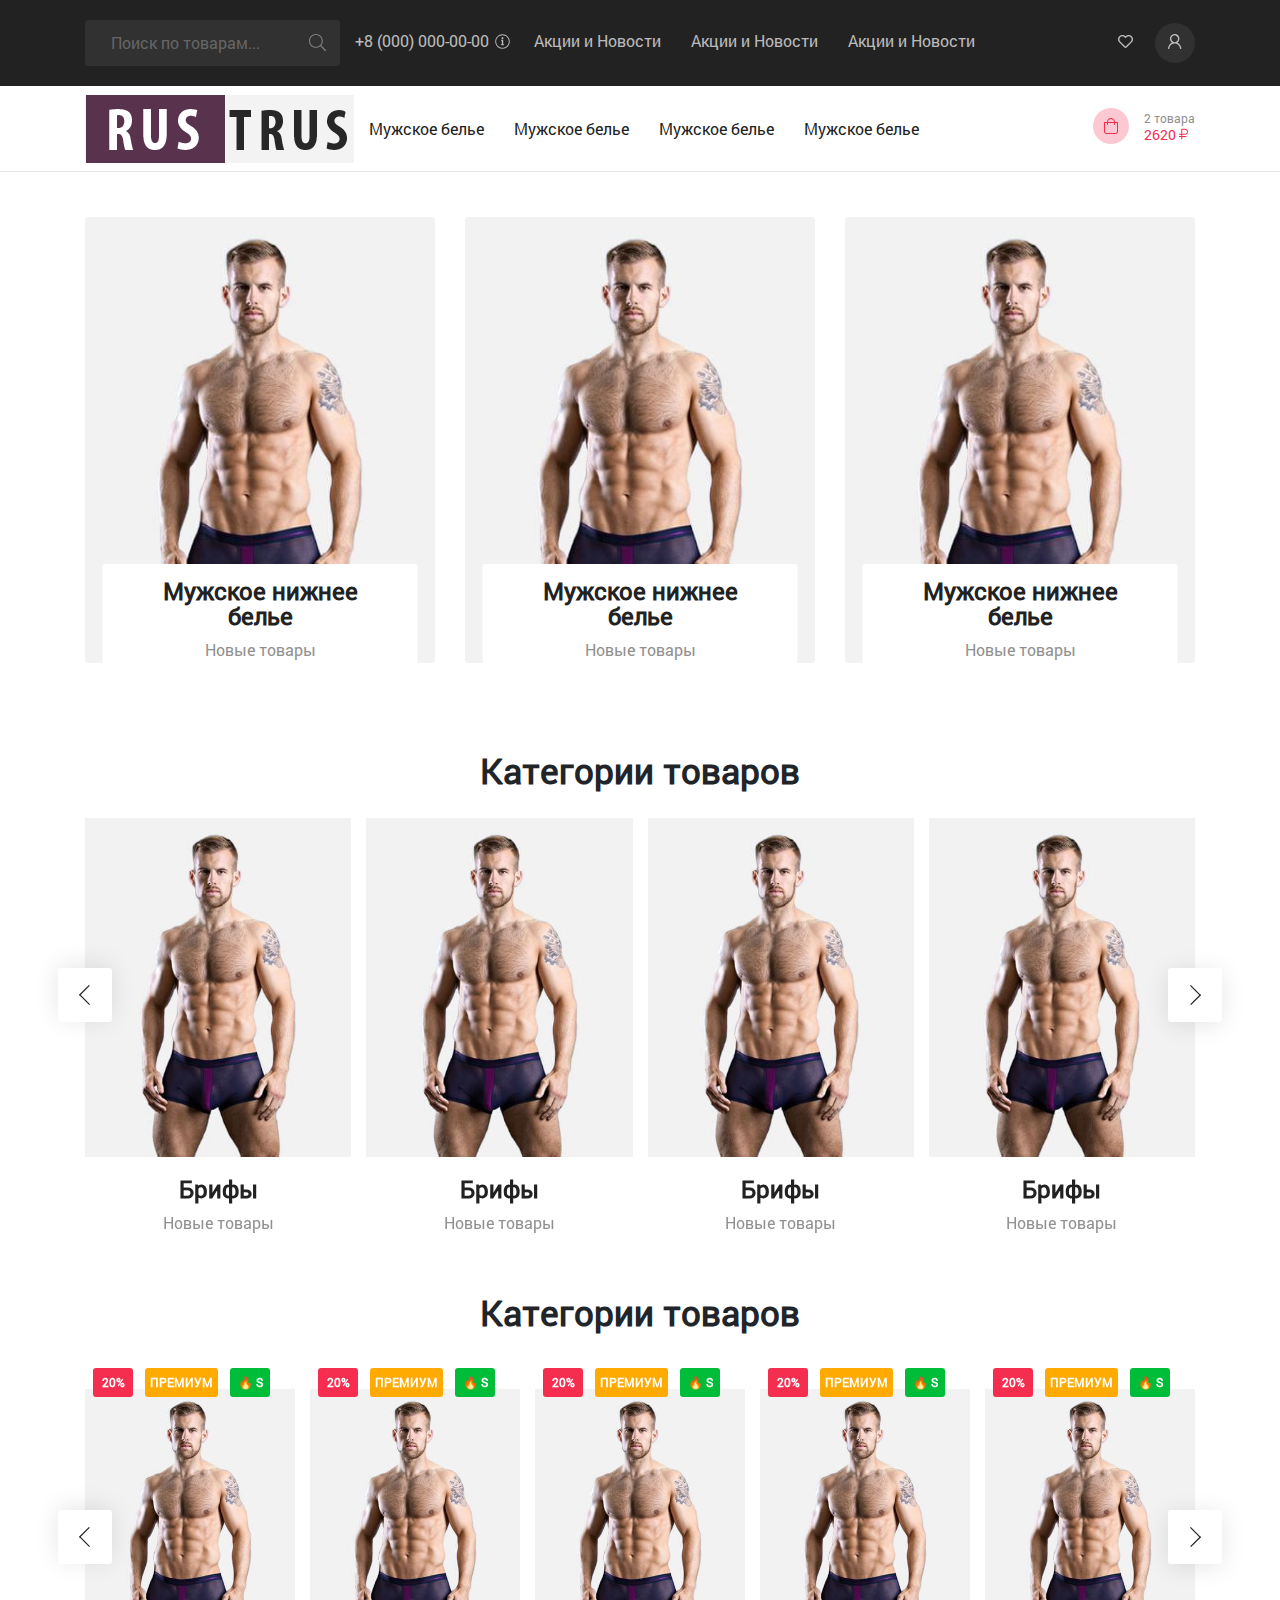
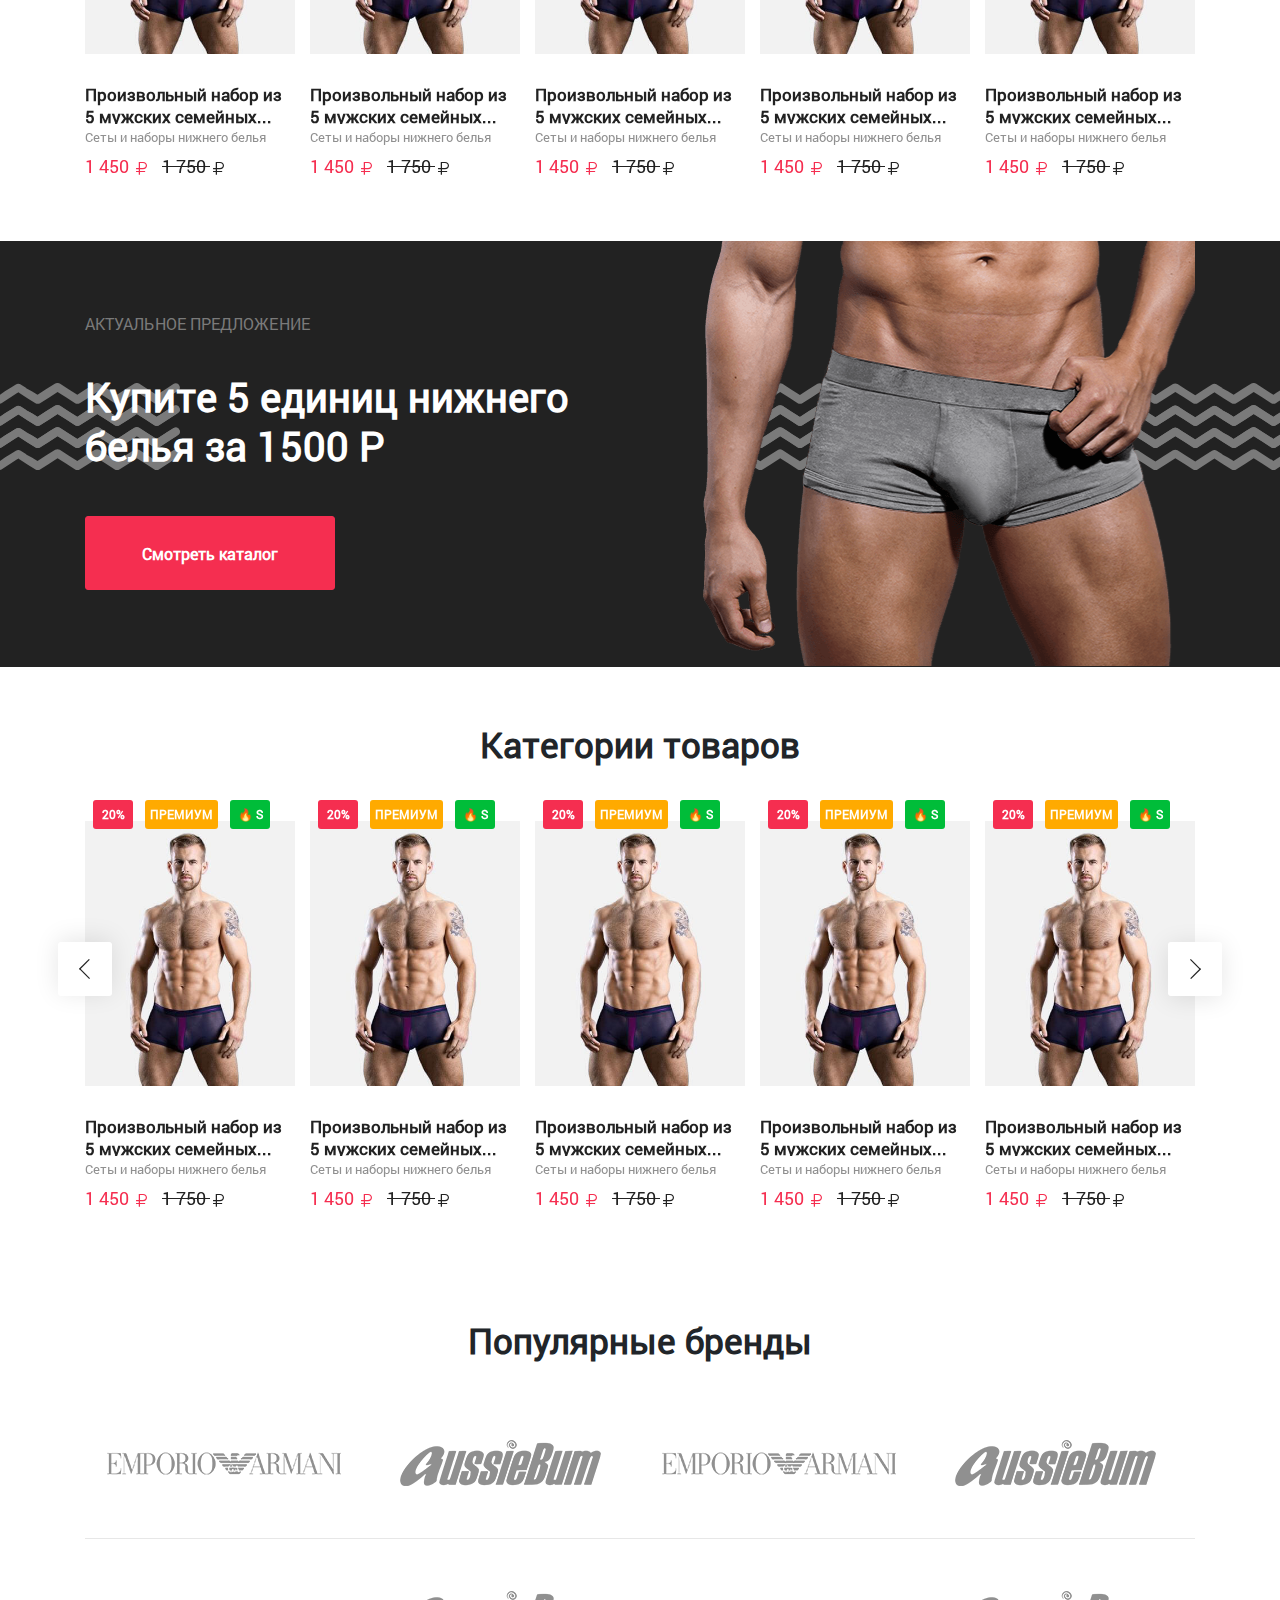
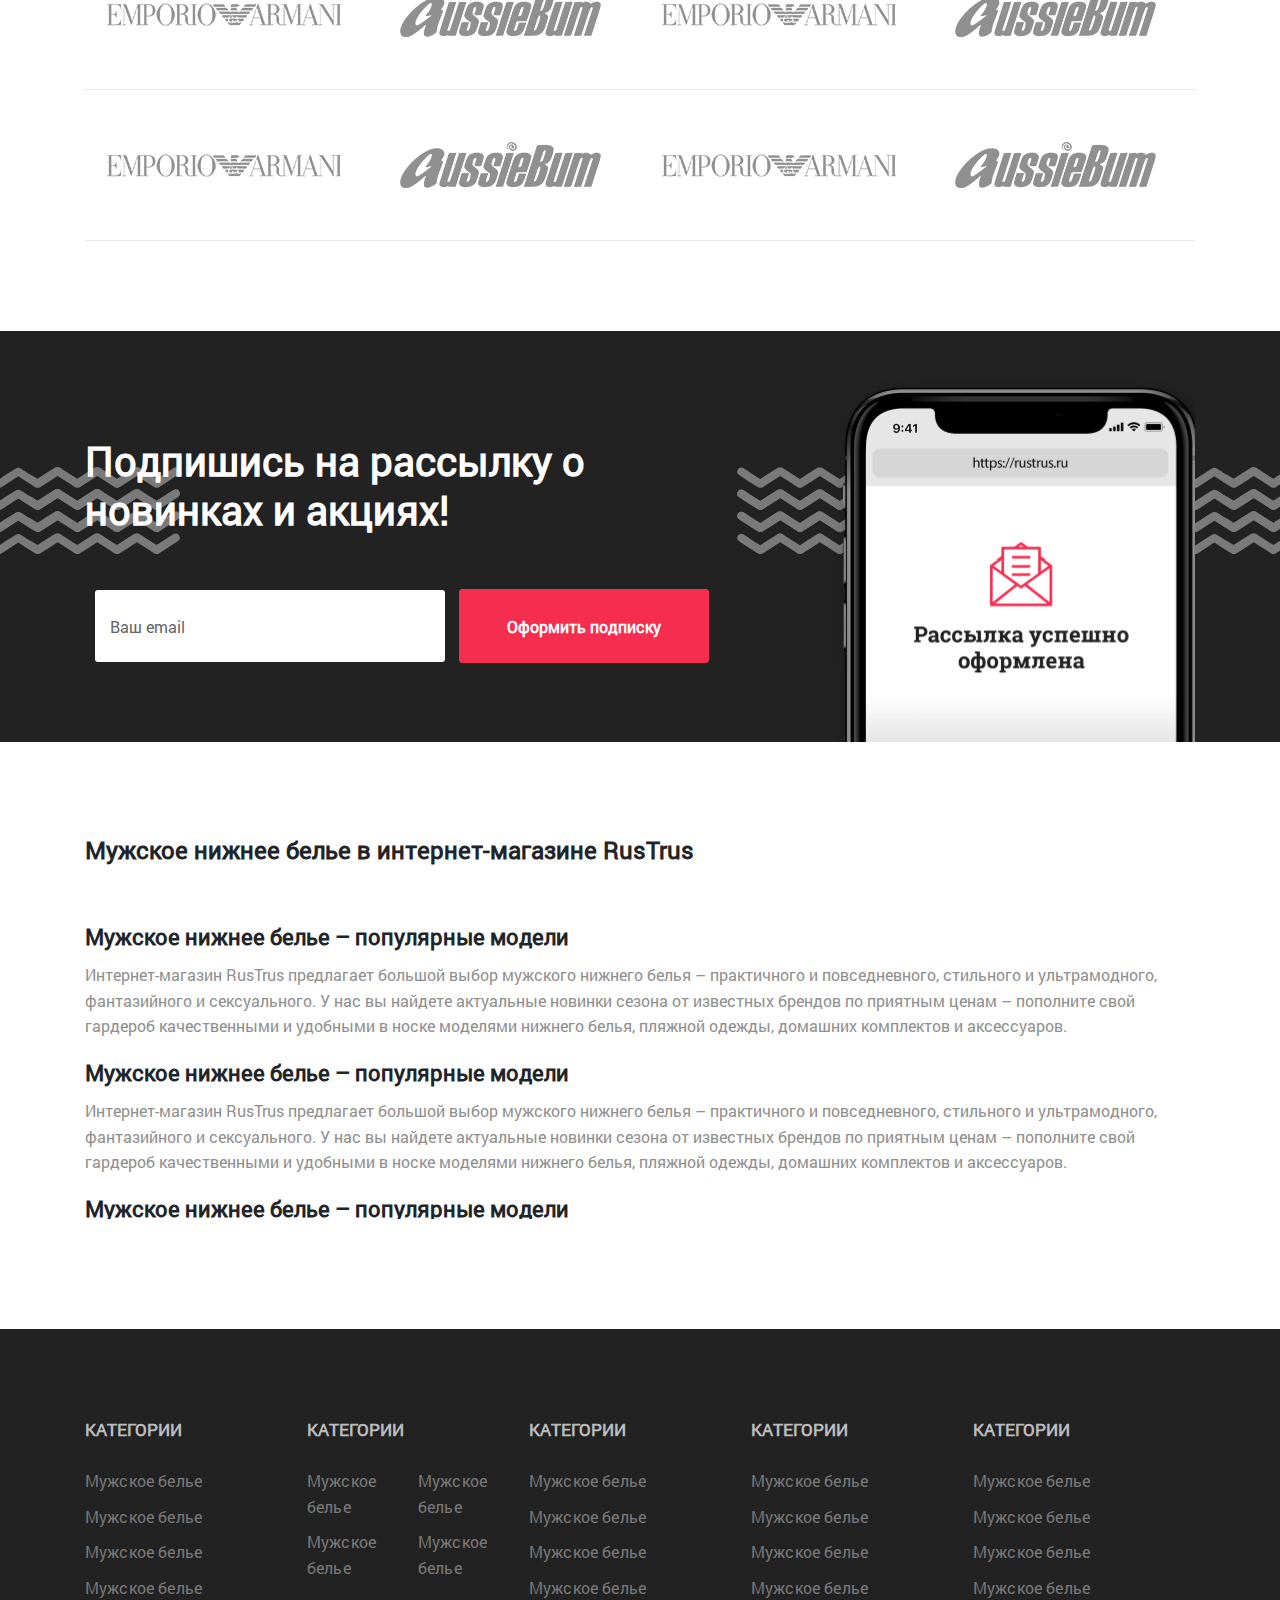
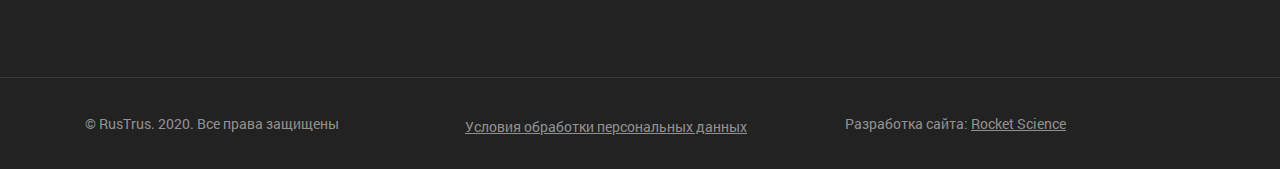
<file: index.html>
<!DOCTYPE html>
<html lang="ru">

<head>

	<meta charset="utf-8">

	<title>Заголовок</title>
	<meta name="description" content="">

	<link rel="shortcut icon" href="img/favicon/favicon.ico" type="image/x-icon">

	<meta http-equiv="X-UA-Compatible" content="IE=edge">
	<meta name="viewport" content="width=device-width">

	<link type="text/css" rel="stylesheet" href="libs/magnific-popup/magnific-popup.css">
	<link type="text/css" rel="stylesheet" href="libs/OwlCarousel2-2.3.4/css/owl.carousel.min.css">
	<link type="text/css" rel="stylesheet" href="libs/OwlCarousel2-2.3.4/css/owl.theme.default.min.css">
	<link type="text/css" rel="stylesheet" href="libs/bootstrap4.3.1/css/bootstrap-reboot.min.css"><!--bootstrap-->
	<link type="text/css" rel="stylesheet" href="libs/bootstrap4.3.1/css/bootstrap-grid.min.css"><!--bootstrap-->
	
	<link type="text/css" rel="stylesheet" href="css/fonts.css">
	<link type="text/css" rel="stylesheet" href="css/main.css">
	<link type="text/css" rel="stylesheet" href="css/media.css">

</head>

<body>
	<div class="content-main">
		<header class="header">
			<div class="header-top">
				<div class="container">
					<div class="row">
						<div class="col-12">
							<div class="header-top-row flex-bl align-items-center">
								<div class="header-top-row__search-tel flex-bl align-items-center justify-content--space-between">
									<form class="header-top-row__search">
										<div class="header-top-row__search-bl flex-bl">
											<input class="header-top-row__search-input transition-03s" type="text" placeholder="Поиск по товарам...">
											<button class="header-top-row__search-button" type="submit"><svg aria-hidden="true" focusable="false" data-prefix="fal" data-icon="search" role="img" xmlns="http://www.w3.org/2000/svg" viewBox="0 0 512 512"><path fill="currentColor" d="M508.5 481.6l-129-129c-2.3-2.3-5.3-3.5-8.5-3.5h-10.3C395 312 416 262.5 416 208 416 93.1 322.9 0 208 0S0 93.1 0 208s93.1 208 208 208c54.5 0 104-21 141.1-55.2V371c0 3.2 1.3 6.2 3.5 8.5l129 129c4.7 4.7 12.3 4.7 17 0l9.9-9.9c4.7-4.7 4.7-12.3 0-17zM208 384c-97.3 0-176-78.7-176-176S110.7 32 208 32s176 78.7 176 176-78.7 176-176 176z"></path></svg></button>
										</div>
									</form>
									<a class="header-top-row__tel transition-03s" href="tel:+80000000000">+8 (000) 000-00-00<svg xmlns="http://www.w3.org/2000/svg" viewBox="0 0 512 512" class="transition-03s"><path d="M256 40c118.621 0 216 96.075 216 216 0 119.291-96.61 216-216 216-119.244 0-216-96.562-216-216 0-119.203 96.602-216 216-216m0-32C119.043 8 8 119.083 8 256c0 136.997 111.043 248 248 248s248-111.003 248-248C504 119.083 392.957 8 256 8zm-36 344h12V232h-12c-6.627 0-12-5.373-12-12v-8c0-6.627 5.373-12 12-12h48c6.627 0 12 5.373 12 12v140h12c6.627 0 12 5.373 12 12v8c0 6.627-5.373 12-12 12h-72c-6.627 0-12-5.373-12-12v-8c0-6.627 5.373-12 12-12zm36-240c-17.673 0-32 14.327-32 32s14.327 32 32 32 32-14.327 32-32-14.327-32-32-32z"></path></svg></a>
								</div>
								<nav class="header-top-row__menu">
									<ul class="flex-bl menu-mob-top">
										<li><a href="#">Акции и Новости</a></li>
										<li><a href="#">Акции и Новости</a></li>
										<li><a href="#">Акции и Новости</a></li>
									</ul>
								</nav>
								<div class="header-top-row__user flex-bl justify-content--space-between">
									<div class="header-top-row__heart"><svg aria-hidden="true" focusable="false" data-prefix="far" data-icon="heart" role="img" xmlns="http://www.w3.org/2000/svg" viewBox="0 0 512 512" data-fa-i2svg=""><path fill="currentColor" d="M458.4 64.3C400.6 15.7 311.3 23 256 79.3 200.7 23 111.4 15.6 53.6 64.3-21.6 127.6-10.6 230.8 43 285.5l175.4 178.7c10 10.2 23.4 15.9 37.6 15.9 14.3 0 27.6-5.6 37.6-15.8L469 285.6c53.5-54.7 64.7-157.9-10.6-221.3zm-23.6 187.5L259.4 430.5c-2.4 2.4-4.4 2.4-6.8 0L77.2 251.8c-36.5-37.2-43.9-107.6 7.3-150.7 38.9-32.7 98.9-27.8 136.5 10.5l35 35.7 35-35.7c37.8-38.5 97.8-43.2 136.5-10.6 51.1 43.1 43.5 113.9 7.3 150.8z"></path></svg></div>
									<div class="header-top-row__user-bl">
										<div class="header-top-row__user-svg"><svg xmlns="http://www.w3.org/2000/svg" viewBox="0 0 14 15" fill="none"><path d="M6.77284 0C6.94159 0.0168365 7.11188 0.0290812 7.28062 0.0489789C8.02312 0.142345 8.70271 0.405607 9.31174 0.835703C10.3641 1.57957 11.0376 2.58517 11.2661 3.85097C11.576 5.55605 11.1066 7.03613 9.86554 8.2606C9.72134 8.40294 9.55412 8.52233 9.39765 8.65396C9.37463 8.67386 9.35009 8.6907 9.31787 8.71672C9.35162 8.73508 9.37617 8.75039 9.40225 8.76263C10.1401 9.09783 10.7906 9.55701 11.3597 10.131C11.8813 10.659 12.3047 11.259 12.6299 11.9248C12.9398 12.56 13.1454 13.2274 13.2574 13.9253C13.2743 14.0325 13.3157 14.135 13.3279 14.2406C13.374 14.6248 13.1208 14.9447 12.7373 14.9952C12.3998 15.0396 12.0608 14.7702 12.0148 14.4319C11.8322 13.0988 11.3076 11.931 10.3166 10.9973C9.5127 10.2397 8.56618 9.76364 7.46931 9.59987C4.83224 9.2065 2.51272 10.7646 1.65978 13.0452C1.52017 13.4187 1.4266 13.8044 1.36523 14.1993C1.33455 14.3967 1.31461 14.6018 1.17041 14.7656C1.00166 14.9585 0.731661 15.0457 0.489277 14.9722C0.226951 14.8927 0.0428616 14.6738 0.00911195 14.4166C-0.0123651 14.2575 0.00297571 14.109 0.0674068 13.9605C0.101156 13.8825 0.104225 13.7922 0.119565 13.708C0.289848 12.7927 0.627344 11.9447 1.13819 11.1672C1.63523 10.4126 2.25193 9.77282 3.01129 9.27997C3.3043 9.08865 3.62186 8.93406 3.92867 8.76416C3.95475 8.74886 3.98236 8.73661 4.01918 8.71672C3.9839 8.68917 3.95628 8.66774 3.92714 8.64631C2.94686 7.91469 2.32863 6.95041 2.07551 5.75655C1.62909 3.6275 2.6784 1.45559 4.62974 0.482136C5.20349 0.195916 5.81405 0.041326 6.45683 0.0137753C6.49518 0.0122447 6.53353 0.00459177 6.57188 0C6.63938 0 6.70688 0 6.77284 0ZM6.68387 8.19479C6.82654 8.18254 6.98301 8.17795 7.13795 8.15499C7.95255 8.03101 8.63521 7.65908 9.17827 7.03919C9.71367 6.42695 9.9898 5.7091 10.0235 4.89942C10.0466 4.32698 9.92844 3.78056 9.67531 3.26628C9.30713 2.51629 8.7426 1.96069 7.97096 1.63773C6.92012 1.19998 5.89075 1.27039 4.92429 1.87497C3.92867 2.49792 3.40248 3.4224 3.32425 4.58718C3.26902 5.4137 3.49913 6.17134 4.00077 6.83562C4.6681 7.71571 5.56553 8.15958 6.68387 8.19479Z" fill="currentColor"></path></svg></div>
										<div class="header-top-row__inf">
											<h3>Войдите или зарегистрируйтесь, для полного доступа к сайту</h3>
											<div class="header-top-row__inf-link">
												<a class="header-top-row__inf-login" href="#">Войти</a>
												<a href="#">Зарегистрироваться</a>
											</div>
										</div>
									</div>
								</div>
							</div>
						</div>
					</div>
				</div>
			</div>
			<div class="header-main">
				<div class="container">
					<div class="row">
						<div class="col-12">
							<div class="header-main-row flex-bl align-items-center">
								<div class="header-main__img">
									<div class="mobile-menu-botton">
										<div class="mobile-menu-botton__line"></div>
										<div class="mobile-menu-botton__line"></div>
										<div class="mobile-menu-botton__line"></div>
									</div>
									<a href="#"><img src="img/logo.png" alt="logo"></a>
								</div>
								<nav class="header-main__menu">
									<ul class="flex-bl align-items-center header-main__menu-mobil">
										<li class="flex-bl align-items-center header-main__menu-lvl2-row">
											<a href="#">Мужское белье</a>
											<div class="header-main__menu-lvl2 flex-bl">
												<div class="header-main__menu-lvl2-col">
													<h4>Категории</h4>
													<ul class="flex-bl">
														<li><a href="#">Мужское белье</a></li>
														<li><a href="#">Мужское белье</a></li>
														<li><a href="#">Мужское белье</a></li>
														<li><a href="#">Мужское белье</a></li>
														<li><a class="header-menu-popup--active" href="#header-menu-popup">Смотреть все</a></li>
													</ul>
												</div>
												<div class="header-main__menu-lvl2-col">
													<h4>Категории</h4>
													<ul class="flex-bl">
														<li><a href="#">Мужское белье</a></li>
														<li><a href="#">Мужское белье</a></li>
														<li><a href="#">Мужское белье</a></li>
														<li><a href="#">Мужское белье</a></li>
														<li><a href="#">Мужское белье</a></li>
													</ul>
												</div>
												<div class="header-main__menu-lvl2-col">
													<h4>Категории</h4>
													<ul class="flex-bl">
														<li><a href="#">Мужское белье</a></li>
														<li><a href="#">Мужское белье</a></li>
														<li><a href="#">Мужское белье</a></li>
														<li><a href="#">Мужское белье</a></li>
														<li><a href="#">Мужское белье</a></li>
													</ul>
												</div>
											</div>
										</li>
										<li class="flex-bl align-items-center"><a href="#">Мужское белье</a></li>
										<li class="flex-bl align-items-center"><a href="#">Мужское белье</a></li>
										<li class="flex-bl align-items-center"><a href="#">Мужское белье</a></li>
									</ul>
								</nav>
								<div class="header-main__cart-bl-mobile">
									<div class="header-main__cart-bl flex-bl align-items-center">
									<div class="header-main__cart header-main__cart--add flex-bl align-items-center">
										<div class="header-main__cart-svg"><svg aria-hidden="true" focusable="false" data-prefix="fal" data-icon="shopping-bag" role="img" xmlns="http://www.w3.org/2000/svg" viewBox="0 0 448 512" data-fa-i2svg=""><path fill="currentColor" d="M352 128C352 57.421 294.579 0 224 0 153.42 0 96 57.421 96 128H0v304c0 44.183 35.817 80 80 80h288c44.183 0 80-35.817 80-80V128h-96zM224 32c52.935 0 96 43.065 96 96H128c0-52.935 43.065-96 96-96zm192 400c0 26.467-21.533 48-48 48H80c-26.467 0-48-21.533-48-48V160h64v48c0 8.837 7.164 16 16 16s16-7.163 16-16v-48h192v48c0 8.837 7.163 16 16 16s16-7.163 16-16v-48h64v272z"></path></svg></div>
										<div class="header-main__text-bl">
											<div class="header-main__text-bl-quantity">2 товара</div>
											<div class="header-main__text-bl-price">2620 <svg aria-hidden="true" focusable="false" data-prefix="fal" data-icon="ruble-sign" role="img" xmlns="http://www.w3.org/2000/svg" viewBox="0 0 384 512" data-fa-i2svg=""><path fill="currentColor" d="M245.712 287.809c80.296 0 138.288-50.323 138.288-128.803C384 81.125 326.009 32 245.712 32H108c-6.627 0-12 5.373-12 12v204H12c-6.627 0-12 5.373-12 12v16c0 6.627 5.373 12 12 12h84v58H12c-6.627 0-12 5.373-12 12v14c0 6.627 5.373 12 12 12h84v84c0 6.627 5.373 12 12 12h19.971c6.627 0 12-5.373 12-12v-84H308c6.627 0 12-5.373 12-12v-14c0-6.627-5.373-12-12-12H139.971v-58.191h105.741zM139.971 71.594h104.643c59.266 0 98.14 31.979 98.14 87.215 0 55.818-38.873 88.96-98.777 88.96H139.971V71.594z"></path></svg></div>
										</div>
										<div class="header-main__text">Корзина</div>
										<div class="header-main__cart-info">
											<div class="header-main__cart-info--add">
												<div class="header-cart__header">2 товара в корзине</div>
												<div class="header-cart__item flex-bl">
													<div class="header-cart__img"><img src="img/doreance.jpg" alt="doreance"></div>
													<div class="header-cart__text">
														<a class="header-cart__name" href="#">Трусы мужские боксеры синие SO HOT JOHN FRANK с принтом перцев чили</a>
														<div class="header-cart__size">Боксеры, L</div>
														<div class="header-cart__price">690 <svg aria-hidden="true" focusable="false" data-prefix="fal" data-icon="ruble-sign" role="img" xmlns="http://www.w3.org/2000/svg" viewBox="0 0 384 512" data-fa-i2svg=""><path fill="currentColor" d="M245.712 287.809c80.296 0 138.288-50.323 138.288-128.803C384 81.125 326.009 32 245.712 32H108c-6.627 0-12 5.373-12 12v204H12c-6.627 0-12 5.373-12 12v16c0 6.627 5.373 12 12 12h84v58H12c-6.627 0-12 5.373-12 12v14c0 6.627 5.373 12 12 12h84v84c0 6.627 5.373 12 12 12h19.971c6.627 0 12-5.373 12-12v-84H308c6.627 0 12-5.373 12-12v-14c0-6.627-5.373-12-12-12H139.971v-58.191h105.741zM139.971 71.594h104.643c59.266 0 98.14 31.979 98.14 87.215 0 55.818-38.873 88.96-98.777 88.96H139.971V71.594z"></path></svg></div>
													</div>
													<div class="header-cart__quantity">1 шт.</div>
													<div class="header-cart__delete"></div>
												</div>
												<div class="header-cart__item header-cart__item--last flex-bl">
													<div class="header-cart__img"><img src="img/doreance.jpg" alt="doreance"></div>
													<div class="header-cart__text">
														<a class="header-cart__name" href="#">Трусы мужские боксеры синие SO HOT JOHN FRANK с принтом перцев чили</a>
														<div class="header-cart__size">Боксеры, L</div>
														<div class="header-cart__price">690 <svg aria-hidden="true" focusable="false" data-prefix="fal" data-icon="ruble-sign" role="img" xmlns="http://www.w3.org/2000/svg" viewBox="0 0 384 512" data-fa-i2svg=""><path fill="currentColor" d="M245.712 287.809c80.296 0 138.288-50.323 138.288-128.803C384 81.125 326.009 32 245.712 32H108c-6.627 0-12 5.373-12 12v204H12c-6.627 0-12 5.373-12 12v16c0 6.627 5.373 12 12 12h84v58H12c-6.627 0-12 5.373-12 12v14c0 6.627 5.373 12 12 12h84v84c0 6.627 5.373 12 12 12h19.971c6.627 0 12-5.373 12-12v-84H308c6.627 0 12-5.373 12-12v-14c0-6.627-5.373-12-12-12H139.971v-58.191h105.741zM139.971 71.594h104.643c59.266 0 98.14 31.979 98.14 87.215 0 55.818-38.873 88.96-98.777 88.96H139.971V71.594z"></path></svg></div>
													</div>
													<div class="header-cart__quantity">1 шт.</div>
													<div class="header-cart__delete"></div>
												</div>
												<div class="header-cart__button-row flex-bl align-items-center justify-content--space-between">
													<div class="header-cart__button-col-text">
														<div>К оплате:</div>
														<div class="header-cart__button-price">2330 <svg aria-hidden="true" focusable="false" data-prefix="fal" data-icon="ruble-sign" role="img" xmlns="http://www.w3.org/2000/svg" viewBox="0 0 384 512" data-fa-i2svg=""><path fill="currentColor" d="M245.712 287.809c80.296 0 138.288-50.323 138.288-128.803C384 81.125 326.009 32 245.712 32H108c-6.627 0-12 5.373-12 12v204H12c-6.627 0-12 5.373-12 12v16c0 6.627 5.373 12 12 12h84v58H12c-6.627 0-12 5.373-12 12v14c0 6.627 5.373 12 12 12h84v84c0 6.627 5.373 12 12 12h19.971c6.627 0 12-5.373 12-12v-84H308c6.627 0 12-5.373 12-12v-14c0-6.627-5.373-12-12-12H139.971v-58.191h105.741zM139.971 71.594h104.643c59.266 0 98.14 31.979 98.14 87.215 0 55.818-38.873 88.96-98.777 88.96H139.971V71.594z"></path></svg></div>
													</div>
													<a class="header-cart__button-link" href="#">Перейти в корзину</a>
												</div>
											</div>
											<div class="header-main__cart-info--no">
												<div class="header-main__cart-quantity">0</div>
												<div class="header-main__cart-text">В корзине нет товаров</div>
												<a class="header-main__cart-category" href="#">Перейти в каталог</a>
											</div>
										</div>
									</div>
								</div>
								</div>
							</div>
						</div>
					</div>
				</div>
			</div>
			<div class="hidden">
				<div id="header-menu-popup">
					<div class="header-menu-popup__bl">
						<h3>Все бренды</h3>
						<nav class="header-menu-popup__row flex-bl justify-content--space-between">
							<ul class="header-menu-popup__col">
								<li><a href="#">Addicted</a></li>
								<li><a href="#">Addicted</a></li>
								<li><a href="#">Addicted</a></li>
								<li><a href="#">Addicted</a></li>
							</ul>
							<ul class="header-menu-popup__col">
								<li><a href="#">Addicted</a></li>
								<li><a href="#">Addicted</a></li>
								<li><a href="#">Addicted</a></li>
								<li><a href="#">Addicted</a></li>
							</ul>
							<ul class="header-menu-popup__col">
								<li><a href="#">Addicted</a></li>
								<li><a href="#">Addicted</a></li>
								<li><a href="#">Addicted</a></li>
								<li><a href="#">Addicted</a></li>
							</ul>
							<ul class="header-menu-popup__col">
								<li><a href="#">Addicted</a></li>
								<li><a href="#">Addicted</a></li>
								<li><a href="#">Addicted</a></li>
								<li><a href="#">Addicted</a></li>
							</ul>
						</nav>
					</div>
				</div>
			</div>
		</header>
		
		<section class="home-top-n">
			<div class="container">
				<div class="row">
					<div class="col-12 col-md-4">
						<a href="#" class="home-top-n-bl img-center">
							<img src="img/doreance.jpg" alt="doreance">
							<div class="home-top-n__text">
								<h3>Мужское нижнее белье</h3>
								<p>Новые товары</p>
							</div>
						</a>
					</div>
					<div class="col-12 col-md-4">
						<a href="#" class="home-top-n-bl img-center">
							<img src="img/doreance.jpg" alt="doreance">
							<div class="home-top-n__text">
								<h3>Мужское нижнее белье</h3>
								<p>Новые товары</p>
							</div>
						</a>
					</div>
					<div class="col-12 col-md-4">
						<a href="#" class="home-top-n-bl img-center">
							<img src="img/doreance.jpg" alt="doreance">
							<div class="home-top-n__text">
								<h3>Мужское нижнее белье</h3>
								<p>Новые товары</p>
							</div>
						</a>
					</div>
				</div>
			</div>
		</section>
		<section class="section-category">
			<div class="container">
				<div class="row">
					<div class="col-12">
						<header class="hom-header"><h2>Категории товаров</h2></header>
						<div class="section-category-bl">
							<div class="section-category__carrousel carr-prev-next owl-theme owl-carousel">
								<a href="#" class="car-item">
									<div class="img-center">
										<img src="img/doreance.jpg" alt="doreance">
									</div>
									<div class="section-category__text">
										<h3>Брифы</h3>
										<p>Новые товары</p>
									</div>
								</a>
								<a href="#" class="car-item">
									<div class="img-center">
										<img src="img/doreance.jpg" alt="doreance">
									</div>
									<div class="section-category__text">
										<h3>Брифы</h3>
										<p>Новые товары</p>
									</div>
								</a>
								<a href="#" class="car-item">
									<div class="img-center">
										<img src="img/doreance.jpg" alt="doreance">
									</div>
									<div class="section-category__text">
										<h3>Брифы</h3>
										<p>Новые товары</p>
									</div>
								</a>
								<a href="#" class="car-item">
									<div class="img-center">
										<img src="img/doreance.jpg" alt="doreance">
									</div>
									<div class="section-category__text">
										<h3>Брифы</h3>
										<p>Новые товары</p>
									</div>
								</a>
								<a href="#" class="car-item">
									<div class="img-center">
										<img src="img/doreance.jpg" alt="doreance">
									</div>
									<div class="section-category__text">
										<h3>Брифы</h3>
										<p>Новые товары</p>
									</div>
								</a>
							</div>
						</div>
					</div>
				</div>
			</div>
		</section>
		<section class="section-latest-products">
			<div class="container">
				<div class="row">
					<div class="col-12">
						<header class="hom-header"><h2>Категории товаров</h2></header>
						<div class="latest-products__carrousel carr-prev-next owl-theme owl-carousel">
							<a class="latest-products__cart" href="#">
								<div class="latest-products__prem-bl">
									<div class="latest-products__prem">20%</div>
									<div class="latest-products__prem latest-products__prem--yellow">Премиум</div>
									<div class="latest-products__prem latest-products__prem--green">🔥 s</div>
								</div>
								<div class="latest-products__img img-center">
									<img src="img/doreance.jpg" alt="doreance">
									<div class="latest-products__cart-add-bl-n">
										<div class="latest-products__cart-add transition-03s">
										В корзину
										</div>
										<div class="latest-products__cart-add-bl-n-size">
											<div>x</div>
											<div>m</div>
											<div>l</div>
											<div>xl</div>
											<div>xxl</div>
										</div>
										<div class="latest-products__cart-add-bl-n-akt">Товар в корзине</div>
									</div>
								</div>
								<div class="latest-products__text">
									<h4>Произвольный набор из 5 мужских семейных трусов премиум качества Doreanse 1525</h4>
									<p>Сеты и наборы нижнего белья</p>
									<div class="latest-products__price latest-products__price-red">1 450 <svg aria-hidden="true" focusable="false" data-prefix="fal" data-icon="ruble-sign" role="img" xmlns="http://www.w3.org/2000/svg" viewBox="0 0 384 512" data-fa-i2svg=""><path fill="currentColor" d="M245.712 287.809c80.296 0 138.288-50.323 138.288-128.803C384 81.125 326.009 32 245.712 32H108c-6.627 0-12 5.373-12 12v204H12c-6.627 0-12 5.373-12 12v16c0 6.627 5.373 12 12 12h84v58H12c-6.627 0-12 5.373-12 12v14c0 6.627 5.373 12 12 12h84v84c0 6.627 5.373 12 12 12h19.971c6.627 0 12-5.373 12-12v-84H308c6.627 0 12-5.373 12-12v-14c0-6.627-5.373-12-12-12H139.971v-58.191h105.741zM139.971 71.594h104.643c59.266 0 98.14 31.979 98.14 87.215 0 55.818-38.873 88.96-98.777 88.96H139.971V71.594z"></path></svg><div class="latest-products__price--through">1 750 <svg aria-hidden="true" focusable="false" data-prefix="fal" data-icon="ruble-sign" role="img" xmlns="http://www.w3.org/2000/svg" viewBox="0 0 384 512" data-fa-i2svg=""><path fill="currentColor" d="M245.712 287.809c80.296 0 138.288-50.323 138.288-128.803C384 81.125 326.009 32 245.712 32H108c-6.627 0-12 5.373-12 12v204H12c-6.627 0-12 5.373-12 12v16c0 6.627 5.373 12 12 12h84v58H12c-6.627 0-12 5.373-12 12v14c0 6.627 5.373 12 12 12h84v84c0 6.627 5.373 12 12 12h19.971c6.627 0 12-5.373 12-12v-84H308c6.627 0 12-5.373 12-12v-14c0-6.627-5.373-12-12-12H139.971v-58.191h105.741zM139.971 71.594h104.643c59.266 0 98.14 31.979 98.14 87.215 0 55.818-38.873 88.96-98.777 88.96H139.971V71.594z"></path></svg></div></div>
								</div>
							</a>
							<a class="latest-products__cart" href="#">
								<div class="latest-products__prem-bl">
									<div class="latest-products__prem">20%</div>
									<div class="latest-products__prem latest-products__prem--yellow">Премиум</div>
									<div class="latest-products__prem latest-products__prem--green">🔥 s</div>
								</div>
								<div class="latest-products__img img-center">
									<img src="img/doreance.jpg" alt="doreance">
									<div class="latest-products__cart-add-bl-n">
										<div class="latest-products__cart-add transition-03s">
										В корзину
										</div>
										<div class="latest-products__cart-add-bl-n-size">
											<div>x</div>
											<div>m</div>
											<div>l</div>
											<div>xl</div>
											<div>xxl</div>
										</div>
										<div class="latest-products__cart-add-bl-n-akt">Товар в корзине</div>
									</div>
								</div>
								<div class="latest-products__text">
									<h4>Произвольный набор из 5 мужских семейных трусов премиум качества Doreanse 1525</h4>
									<p>Сеты и наборы нижнего белья</p>
									<div class="latest-products__price latest-products__price-red">1 450 <svg aria-hidden="true" focusable="false" data-prefix="fal" data-icon="ruble-sign" role="img" xmlns="http://www.w3.org/2000/svg" viewBox="0 0 384 512" data-fa-i2svg=""><path fill="currentColor" d="M245.712 287.809c80.296 0 138.288-50.323 138.288-128.803C384 81.125 326.009 32 245.712 32H108c-6.627 0-12 5.373-12 12v204H12c-6.627 0-12 5.373-12 12v16c0 6.627 5.373 12 12 12h84v58H12c-6.627 0-12 5.373-12 12v14c0 6.627 5.373 12 12 12h84v84c0 6.627 5.373 12 12 12h19.971c6.627 0 12-5.373 12-12v-84H308c6.627 0 12-5.373 12-12v-14c0-6.627-5.373-12-12-12H139.971v-58.191h105.741zM139.971 71.594h104.643c59.266 0 98.14 31.979 98.14 87.215 0 55.818-38.873 88.96-98.777 88.96H139.971V71.594z"></path></svg><div class="latest-products__price--through">1 750 <svg aria-hidden="true" focusable="false" data-prefix="fal" data-icon="ruble-sign" role="img" xmlns="http://www.w3.org/2000/svg" viewBox="0 0 384 512" data-fa-i2svg=""><path fill="currentColor" d="M245.712 287.809c80.296 0 138.288-50.323 138.288-128.803C384 81.125 326.009 32 245.712 32H108c-6.627 0-12 5.373-12 12v204H12c-6.627 0-12 5.373-12 12v16c0 6.627 5.373 12 12 12h84v58H12c-6.627 0-12 5.373-12 12v14c0 6.627 5.373 12 12 12h84v84c0 6.627 5.373 12 12 12h19.971c6.627 0 12-5.373 12-12v-84H308c6.627 0 12-5.373 12-12v-14c0-6.627-5.373-12-12-12H139.971v-58.191h105.741zM139.971 71.594h104.643c59.266 0 98.14 31.979 98.14 87.215 0 55.818-38.873 88.96-98.777 88.96H139.971V71.594z"></path></svg></div></div>
								</div>
							</a>
							<a class="latest-products__cart" href="#">
								<div class="latest-products__prem-bl">
									<div class="latest-products__prem">20%</div>
									<div class="latest-products__prem latest-products__prem--yellow">Премиум</div>
									<div class="latest-products__prem latest-products__prem--green">🔥 s</div>
								</div>
								<div class="latest-products__img img-center">
									<img src="img/doreance.jpg" alt="doreance">
									<div class="latest-products__cart-add-bl-n">
										<div class="latest-products__cart-add transition-03s">
										В корзину
										</div>
										<div class="latest-products__cart-add-bl-n-size">
											<div>x</div>
											<div>m</div>
											<div>l</div>
											<div>xl</div>
											<div>xxl</div>
										</div>
										<div class="latest-products__cart-add-bl-n-akt">Товар в корзине</div>
									</div>
								</div>
								<div class="latest-products__text">
									<h4>Произвольный набор из 5 мужских семейных трусов премиум качества Doreanse 1525</h4>
									<p>Сеты и наборы нижнего белья</p>
									<div class="latest-products__price latest-products__price-red">1 450 <svg aria-hidden="true" focusable="false" data-prefix="fal" data-icon="ruble-sign" role="img" xmlns="http://www.w3.org/2000/svg" viewBox="0 0 384 512" data-fa-i2svg=""><path fill="currentColor" d="M245.712 287.809c80.296 0 138.288-50.323 138.288-128.803C384 81.125 326.009 32 245.712 32H108c-6.627 0-12 5.373-12 12v204H12c-6.627 0-12 5.373-12 12v16c0 6.627 5.373 12 12 12h84v58H12c-6.627 0-12 5.373-12 12v14c0 6.627 5.373 12 12 12h84v84c0 6.627 5.373 12 12 12h19.971c6.627 0 12-5.373 12-12v-84H308c6.627 0 12-5.373 12-12v-14c0-6.627-5.373-12-12-12H139.971v-58.191h105.741zM139.971 71.594h104.643c59.266 0 98.14 31.979 98.14 87.215 0 55.818-38.873 88.96-98.777 88.96H139.971V71.594z"></path></svg><div class="latest-products__price--through">1 750 <svg aria-hidden="true" focusable="false" data-prefix="fal" data-icon="ruble-sign" role="img" xmlns="http://www.w3.org/2000/svg" viewBox="0 0 384 512" data-fa-i2svg=""><path fill="currentColor" d="M245.712 287.809c80.296 0 138.288-50.323 138.288-128.803C384 81.125 326.009 32 245.712 32H108c-6.627 0-12 5.373-12 12v204H12c-6.627 0-12 5.373-12 12v16c0 6.627 5.373 12 12 12h84v58H12c-6.627 0-12 5.373-12 12v14c0 6.627 5.373 12 12 12h84v84c0 6.627 5.373 12 12 12h19.971c6.627 0 12-5.373 12-12v-84H308c6.627 0 12-5.373 12-12v-14c0-6.627-5.373-12-12-12H139.971v-58.191h105.741zM139.971 71.594h104.643c59.266 0 98.14 31.979 98.14 87.215 0 55.818-38.873 88.96-98.777 88.96H139.971V71.594z"></path></svg></div></div>
								</div>
							</a>
							<a class="latest-products__cart" href="#">
								<div class="latest-products__prem-bl">
									<div class="latest-products__prem">20%</div>
									<div class="latest-products__prem latest-products__prem--yellow">Премиум</div>
									<div class="latest-products__prem latest-products__prem--green">🔥 s</div>
								</div>
								<div class="latest-products__img img-center">
									<img src="img/doreance.jpg" alt="doreance">
									<div class="latest-products__cart-add-bl-n">
										<div class="latest-products__cart-add transition-03s">
										В корзину
										</div>
										<div class="latest-products__cart-add-bl-n-size">
											<div>x</div>
											<div>m</div>
											<div>l</div>
											<div>xl</div>
											<div>xxl</div>
										</div>
										<div class="latest-products__cart-add-bl-n-akt">Товар в корзине</div>
									</div>
								</div>
								<div class="latest-products__text">
									<h4>Произвольный набор из 5 мужских семейных трусов премиум качества Doreanse 1525</h4>
									<p>Сеты и наборы нижнего белья</p>
									<div class="latest-products__price latest-products__price-red">1 450 <svg aria-hidden="true" focusable="false" data-prefix="fal" data-icon="ruble-sign" role="img" xmlns="http://www.w3.org/2000/svg" viewBox="0 0 384 512" data-fa-i2svg=""><path fill="currentColor" d="M245.712 287.809c80.296 0 138.288-50.323 138.288-128.803C384 81.125 326.009 32 245.712 32H108c-6.627 0-12 5.373-12 12v204H12c-6.627 0-12 5.373-12 12v16c0 6.627 5.373 12 12 12h84v58H12c-6.627 0-12 5.373-12 12v14c0 6.627 5.373 12 12 12h84v84c0 6.627 5.373 12 12 12h19.971c6.627 0 12-5.373 12-12v-84H308c6.627 0 12-5.373 12-12v-14c0-6.627-5.373-12-12-12H139.971v-58.191h105.741zM139.971 71.594h104.643c59.266 0 98.14 31.979 98.14 87.215 0 55.818-38.873 88.96-98.777 88.96H139.971V71.594z"></path></svg><div class="latest-products__price--through">1 750 <svg aria-hidden="true" focusable="false" data-prefix="fal" data-icon="ruble-sign" role="img" xmlns="http://www.w3.org/2000/svg" viewBox="0 0 384 512" data-fa-i2svg=""><path fill="currentColor" d="M245.712 287.809c80.296 0 138.288-50.323 138.288-128.803C384 81.125 326.009 32 245.712 32H108c-6.627 0-12 5.373-12 12v204H12c-6.627 0-12 5.373-12 12v16c0 6.627 5.373 12 12 12h84v58H12c-6.627 0-12 5.373-12 12v14c0 6.627 5.373 12 12 12h84v84c0 6.627 5.373 12 12 12h19.971c6.627 0 12-5.373 12-12v-84H308c6.627 0 12-5.373 12-12v-14c0-6.627-5.373-12-12-12H139.971v-58.191h105.741zM139.971 71.594h104.643c59.266 0 98.14 31.979 98.14 87.215 0 55.818-38.873 88.96-98.777 88.96H139.971V71.594z"></path></svg></div></div>
								</div>
							</a>
							<a class="latest-products__cart" href="#">
								<div class="latest-products__prem-bl">
									<div class="latest-products__prem">20%</div>
									<div class="latest-products__prem latest-products__prem--yellow">Премиум</div>
									<div class="latest-products__prem latest-products__prem--green">🔥 s</div>
								</div>
								<div class="latest-products__img img-center">
									<img src="img/doreance.jpg" alt="doreance">
									<div class="latest-products__cart-add-bl-n">
										<div class="latest-products__cart-add transition-03s">
										В корзину
										</div>
										<div class="latest-products__cart-add-bl-n-size">
											<div>x</div>
											<div>m</div>
											<div>l</div>
											<div>xl</div>
											<div>xxl</div>
										</div>
										<div class="latest-products__cart-add-bl-n-akt">Товар в корзине</div>
									</div>
								</div>
								<div class="latest-products__text">
									<h4>Произвольный набор из 5 мужских семейных трусов премиум качества Doreanse 1525</h4>
									<p>Сеты и наборы нижнего белья</p>
									<div class="latest-products__price latest-products__price-red">1 450 <svg aria-hidden="true" focusable="false" data-prefix="fal" data-icon="ruble-sign" role="img" xmlns="http://www.w3.org/2000/svg" viewBox="0 0 384 512" data-fa-i2svg=""><path fill="currentColor" d="M245.712 287.809c80.296 0 138.288-50.323 138.288-128.803C384 81.125 326.009 32 245.712 32H108c-6.627 0-12 5.373-12 12v204H12c-6.627 0-12 5.373-12 12v16c0 6.627 5.373 12 12 12h84v58H12c-6.627 0-12 5.373-12 12v14c0 6.627 5.373 12 12 12h84v84c0 6.627 5.373 12 12 12h19.971c6.627 0 12-5.373 12-12v-84H308c6.627 0 12-5.373 12-12v-14c0-6.627-5.373-12-12-12H139.971v-58.191h105.741zM139.971 71.594h104.643c59.266 0 98.14 31.979 98.14 87.215 0 55.818-38.873 88.96-98.777 88.96H139.971V71.594z"></path></svg><div class="latest-products__price--through">1 750 <svg aria-hidden="true" focusable="false" data-prefix="fal" data-icon="ruble-sign" role="img" xmlns="http://www.w3.org/2000/svg" viewBox="0 0 384 512" data-fa-i2svg=""><path fill="currentColor" d="M245.712 287.809c80.296 0 138.288-50.323 138.288-128.803C384 81.125 326.009 32 245.712 32H108c-6.627 0-12 5.373-12 12v204H12c-6.627 0-12 5.373-12 12v16c0 6.627 5.373 12 12 12h84v58H12c-6.627 0-12 5.373-12 12v14c0 6.627 5.373 12 12 12h84v84c0 6.627 5.373 12 12 12h19.971c6.627 0 12-5.373 12-12v-84H308c6.627 0 12-5.373 12-12v-14c0-6.627-5.373-12-12-12H139.971v-58.191h105.741zM139.971 71.594h104.643c59.266 0 98.14 31.979 98.14 87.215 0 55.818-38.873 88.96-98.777 88.96H139.971V71.594z"></path></svg></div></div>
								</div>
							</a>
							<a class="latest-products__cart" href="#">
								<div class="latest-products__prem-bl">
									<div class="latest-products__prem">20%</div>
									<div class="latest-products__prem latest-products__prem--yellow">Премиум</div>
									<div class="latest-products__prem latest-products__prem--green">🔥 s</div>
								</div>
								<div class="latest-products__img img-center">
									<img src="img/doreance.jpg" alt="doreance">
									<div class="latest-products__cart-add-bl-n">
										<div class="latest-products__cart-add transition-03s">
										В корзину
										</div>
										<div class="latest-products__cart-add-bl-n-size">
											<div>x</div>
											<div>m</div>
											<div>l</div>
											<div>xl</div>
											<div>xxl</div>
										</div>
										<div class="latest-products__cart-add-bl-n-akt">Товар в корзине</div>
									</div>
								</div>
								<div class="latest-products__text">
									<h4>Произвольный набор из 5 мужских семейных трусов премиум качества Doreanse 1525</h4>
									<p>Сеты и наборы нижнего белья</p>
									<div class="latest-products__price latest-products__price-red">1 450 <svg aria-hidden="true" focusable="false" data-prefix="fal" data-icon="ruble-sign" role="img" xmlns="http://www.w3.org/2000/svg" viewBox="0 0 384 512" data-fa-i2svg=""><path fill="currentColor" d="M245.712 287.809c80.296 0 138.288-50.323 138.288-128.803C384 81.125 326.009 32 245.712 32H108c-6.627 0-12 5.373-12 12v204H12c-6.627 0-12 5.373-12 12v16c0 6.627 5.373 12 12 12h84v58H12c-6.627 0-12 5.373-12 12v14c0 6.627 5.373 12 12 12h84v84c0 6.627 5.373 12 12 12h19.971c6.627 0 12-5.373 12-12v-84H308c6.627 0 12-5.373 12-12v-14c0-6.627-5.373-12-12-12H139.971v-58.191h105.741zM139.971 71.594h104.643c59.266 0 98.14 31.979 98.14 87.215 0 55.818-38.873 88.96-98.777 88.96H139.971V71.594z"></path></svg><div class="latest-products__price--through">1 750 <svg aria-hidden="true" focusable="false" data-prefix="fal" data-icon="ruble-sign" role="img" xmlns="http://www.w3.org/2000/svg" viewBox="0 0 384 512" data-fa-i2svg=""><path fill="currentColor" d="M245.712 287.809c80.296 0 138.288-50.323 138.288-128.803C384 81.125 326.009 32 245.712 32H108c-6.627 0-12 5.373-12 12v204H12c-6.627 0-12 5.373-12 12v16c0 6.627 5.373 12 12 12h84v58H12c-6.627 0-12 5.373-12 12v14c0 6.627 5.373 12 12 12h84v84c0 6.627 5.373 12 12 12h19.971c6.627 0 12-5.373 12-12v-84H308c6.627 0 12-5.373 12-12v-14c0-6.627-5.373-12-12-12H139.971v-58.191h105.741zM139.971 71.594h104.643c59.266 0 98.14 31.979 98.14 87.215 0 55.818-38.873 88.96-98.777 88.96H139.971V71.594z"></path></svg></div></div>
								</div>
							</a>
						</div>
					</div>
				</div>
			</div>
		</section>
		<div class="section-buy5">
			<div class="container">
				<div class="row">
					<div class="col-12">
						<div class="buy5-bl">
							<div class="buy5-bl__act">актуальное предложение</div>
							<a class="buy5-bl__header" href="#">Купите 5 единиц нижнего белья за 1500 Р</a>
							<a class="buy5-bl__button" href="#">Смотреть каталог</a>
						</div>
					</div>
				</div>
			</div>
		</div>
		<section class="section-latest-products">
			<div class="container">
				<div class="row">
					<div class="col-12">
						<header class="hom-header"><h2>Категории товаров</h2></header>
						<div class="latest-products__carrousel carr-prev-next owl-theme owl-carousel">
							<a class="latest-products__cart" href="#">
								<div class="latest-products__prem-bl">
									<div class="latest-products__prem">20%</div>
									<div class="latest-products__prem latest-products__prem--yellow">Премиум</div>
									<div class="latest-products__prem latest-products__prem--green">🔥 s</div>
								</div>
								<div class="latest-products__img img-center">
									<img src="img/doreance.jpg" alt="doreance">
									<div class="latest-products__cart-add-bl-n">
										<div class="latest-products__cart-add transition-03s">
										В корзину
										</div>
										<div class="latest-products__cart-add-bl-n-size">
											<div>x</div>
											<div>m</div>
											<div>l</div>
											<div>xl</div>
											<div>xxl</div>
										</div>
										<div class="latest-products__cart-add-bl-n-akt">Товар в корзине</div>
									</div>
								</div>
								<div class="latest-products__text">
									<h4>Произвольный набор из 5 мужских семейных трусов премиум качества Doreanse 1525</h4>
									<p>Сеты и наборы нижнего белья</p>
									<div class="latest-products__price latest-products__price-red">1 450 <svg aria-hidden="true" focusable="false" data-prefix="fal" data-icon="ruble-sign" role="img" xmlns="http://www.w3.org/2000/svg" viewBox="0 0 384 512" data-fa-i2svg=""><path fill="currentColor" d="M245.712 287.809c80.296 0 138.288-50.323 138.288-128.803C384 81.125 326.009 32 245.712 32H108c-6.627 0-12 5.373-12 12v204H12c-6.627 0-12 5.373-12 12v16c0 6.627 5.373 12 12 12h84v58H12c-6.627 0-12 5.373-12 12v14c0 6.627 5.373 12 12 12h84v84c0 6.627 5.373 12 12 12h19.971c6.627 0 12-5.373 12-12v-84H308c6.627 0 12-5.373 12-12v-14c0-6.627-5.373-12-12-12H139.971v-58.191h105.741zM139.971 71.594h104.643c59.266 0 98.14 31.979 98.14 87.215 0 55.818-38.873 88.96-98.777 88.96H139.971V71.594z"></path></svg><div class="latest-products__price--through">1 750 <svg aria-hidden="true" focusable="false" data-prefix="fal" data-icon="ruble-sign" role="img" xmlns="http://www.w3.org/2000/svg" viewBox="0 0 384 512" data-fa-i2svg=""><path fill="currentColor" d="M245.712 287.809c80.296 0 138.288-50.323 138.288-128.803C384 81.125 326.009 32 245.712 32H108c-6.627 0-12 5.373-12 12v204H12c-6.627 0-12 5.373-12 12v16c0 6.627 5.373 12 12 12h84v58H12c-6.627 0-12 5.373-12 12v14c0 6.627 5.373 12 12 12h84v84c0 6.627 5.373 12 12 12h19.971c6.627 0 12-5.373 12-12v-84H308c6.627 0 12-5.373 12-12v-14c0-6.627-5.373-12-12-12H139.971v-58.191h105.741zM139.971 71.594h104.643c59.266 0 98.14 31.979 98.14 87.215 0 55.818-38.873 88.96-98.777 88.96H139.971V71.594z"></path></svg></div></div>
								</div>
							</a>
							<a class="latest-products__cart" href="#">
								<div class="latest-products__prem-bl">
									<div class="latest-products__prem">20%</div>
									<div class="latest-products__prem latest-products__prem--yellow">Премиум</div>
									<div class="latest-products__prem latest-products__prem--green">🔥 s</div>
								</div>
								<div class="latest-products__img img-center">
									<img src="img/doreance.jpg" alt="doreance">
									<div class="latest-products__cart-add-bl-n">
										<div class="latest-products__cart-add transition-03s">
										В корзину
										</div>
										<div class="latest-products__cart-add-bl-n-size">
											<div>x</div>
											<div>m</div>
											<div>l</div>
											<div>xl</div>
											<div>xxl</div>
										</div>
										<div class="latest-products__cart-add-bl-n-akt">Товар в корзине</div>
									</div>
								</div>
								<div class="latest-products__text">
									<h4>Произвольный набор из 5 мужских семейных трусов премиум качества Doreanse 1525</h4>
									<p>Сеты и наборы нижнего белья</p>
									<div class="latest-products__price latest-products__price-red">1 450 <svg aria-hidden="true" focusable="false" data-prefix="fal" data-icon="ruble-sign" role="img" xmlns="http://www.w3.org/2000/svg" viewBox="0 0 384 512" data-fa-i2svg=""><path fill="currentColor" d="M245.712 287.809c80.296 0 138.288-50.323 138.288-128.803C384 81.125 326.009 32 245.712 32H108c-6.627 0-12 5.373-12 12v204H12c-6.627 0-12 5.373-12 12v16c0 6.627 5.373 12 12 12h84v58H12c-6.627 0-12 5.373-12 12v14c0 6.627 5.373 12 12 12h84v84c0 6.627 5.373 12 12 12h19.971c6.627 0 12-5.373 12-12v-84H308c6.627 0 12-5.373 12-12v-14c0-6.627-5.373-12-12-12H139.971v-58.191h105.741zM139.971 71.594h104.643c59.266 0 98.14 31.979 98.14 87.215 0 55.818-38.873 88.96-98.777 88.96H139.971V71.594z"></path></svg><div class="latest-products__price--through">1 750 <svg aria-hidden="true" focusable="false" data-prefix="fal" data-icon="ruble-sign" role="img" xmlns="http://www.w3.org/2000/svg" viewBox="0 0 384 512" data-fa-i2svg=""><path fill="currentColor" d="M245.712 287.809c80.296 0 138.288-50.323 138.288-128.803C384 81.125 326.009 32 245.712 32H108c-6.627 0-12 5.373-12 12v204H12c-6.627 0-12 5.373-12 12v16c0 6.627 5.373 12 12 12h84v58H12c-6.627 0-12 5.373-12 12v14c0 6.627 5.373 12 12 12h84v84c0 6.627 5.373 12 12 12h19.971c6.627 0 12-5.373 12-12v-84H308c6.627 0 12-5.373 12-12v-14c0-6.627-5.373-12-12-12H139.971v-58.191h105.741zM139.971 71.594h104.643c59.266 0 98.14 31.979 98.14 87.215 0 55.818-38.873 88.96-98.777 88.96H139.971V71.594z"></path></svg></div></div>
								</div>
							</a>
							<a class="latest-products__cart" href="#">
								<div class="latest-products__prem-bl">
									<div class="latest-products__prem">20%</div>
									<div class="latest-products__prem latest-products__prem--yellow">Премиум</div>
									<div class="latest-products__prem latest-products__prem--green">🔥 s</div>
								</div>
								<div class="latest-products__img img-center">
									<img src="img/doreance.jpg" alt="doreance">
									<div class="latest-products__cart-add-bl-n">
										<div class="latest-products__cart-add transition-03s">
										В корзину
										</div>
										<div class="latest-products__cart-add-bl-n-size">
											<div>x</div>
											<div>m</div>
											<div>l</div>
											<div>xl</div>
											<div>xxl</div>
										</div>
										<div class="latest-products__cart-add-bl-n-akt">Товар в корзине</div>
									</div>
								</div>
								<div class="latest-products__text">
									<h4>Произвольный набор из 5 мужских семейных трусов премиум качества Doreanse 1525</h4>
									<p>Сеты и наборы нижнего белья</p>
									<div class="latest-products__price latest-products__price-red">1 450 <svg aria-hidden="true" focusable="false" data-prefix="fal" data-icon="ruble-sign" role="img" xmlns="http://www.w3.org/2000/svg" viewBox="0 0 384 512" data-fa-i2svg=""><path fill="currentColor" d="M245.712 287.809c80.296 0 138.288-50.323 138.288-128.803C384 81.125 326.009 32 245.712 32H108c-6.627 0-12 5.373-12 12v204H12c-6.627 0-12 5.373-12 12v16c0 6.627 5.373 12 12 12h84v58H12c-6.627 0-12 5.373-12 12v14c0 6.627 5.373 12 12 12h84v84c0 6.627 5.373 12 12 12h19.971c6.627 0 12-5.373 12-12v-84H308c6.627 0 12-5.373 12-12v-14c0-6.627-5.373-12-12-12H139.971v-58.191h105.741zM139.971 71.594h104.643c59.266 0 98.14 31.979 98.14 87.215 0 55.818-38.873 88.96-98.777 88.96H139.971V71.594z"></path></svg><div class="latest-products__price--through">1 750 <svg aria-hidden="true" focusable="false" data-prefix="fal" data-icon="ruble-sign" role="img" xmlns="http://www.w3.org/2000/svg" viewBox="0 0 384 512" data-fa-i2svg=""><path fill="currentColor" d="M245.712 287.809c80.296 0 138.288-50.323 138.288-128.803C384 81.125 326.009 32 245.712 32H108c-6.627 0-12 5.373-12 12v204H12c-6.627 0-12 5.373-12 12v16c0 6.627 5.373 12 12 12h84v58H12c-6.627 0-12 5.373-12 12v14c0 6.627 5.373 12 12 12h84v84c0 6.627 5.373 12 12 12h19.971c6.627 0 12-5.373 12-12v-84H308c6.627 0 12-5.373 12-12v-14c0-6.627-5.373-12-12-12H139.971v-58.191h105.741zM139.971 71.594h104.643c59.266 0 98.14 31.979 98.14 87.215 0 55.818-38.873 88.96-98.777 88.96H139.971V71.594z"></path></svg></div></div>
								</div>
							</a>
							<a class="latest-products__cart" href="#">
								<div class="latest-products__prem-bl">
									<div class="latest-products__prem">20%</div>
									<div class="latest-products__prem latest-products__prem--yellow">Премиум</div>
									<div class="latest-products__prem latest-products__prem--green">🔥 s</div>
								</div>
								<div class="latest-products__img img-center">
									<img src="img/doreance.jpg" alt="doreance">
									<div class="latest-products__cart-add-bl-n">
										<div class="latest-products__cart-add transition-03s">
										В корзину
										</div>
										<div class="latest-products__cart-add-bl-n-size">
											<div>x</div>
											<div>m</div>
											<div>l</div>
											<div>xl</div>
											<div>xxl</div>
										</div>
										<div class="latest-products__cart-add-bl-n-akt">Товар в корзине</div>
									</div>
								</div>
								<div class="latest-products__text">
									<h4>Произвольный набор из 5 мужских семейных трусов премиум качества Doreanse 1525</h4>
									<p>Сеты и наборы нижнего белья</p>
									<div class="latest-products__price latest-products__price-red">1 450 <svg aria-hidden="true" focusable="false" data-prefix="fal" data-icon="ruble-sign" role="img" xmlns="http://www.w3.org/2000/svg" viewBox="0 0 384 512" data-fa-i2svg=""><path fill="currentColor" d="M245.712 287.809c80.296 0 138.288-50.323 138.288-128.803C384 81.125 326.009 32 245.712 32H108c-6.627 0-12 5.373-12 12v204H12c-6.627 0-12 5.373-12 12v16c0 6.627 5.373 12 12 12h84v58H12c-6.627 0-12 5.373-12 12v14c0 6.627 5.373 12 12 12h84v84c0 6.627 5.373 12 12 12h19.971c6.627 0 12-5.373 12-12v-84H308c6.627 0 12-5.373 12-12v-14c0-6.627-5.373-12-12-12H139.971v-58.191h105.741zM139.971 71.594h104.643c59.266 0 98.14 31.979 98.14 87.215 0 55.818-38.873 88.96-98.777 88.96H139.971V71.594z"></path></svg><div class="latest-products__price--through">1 750 <svg aria-hidden="true" focusable="false" data-prefix="fal" data-icon="ruble-sign" role="img" xmlns="http://www.w3.org/2000/svg" viewBox="0 0 384 512" data-fa-i2svg=""><path fill="currentColor" d="M245.712 287.809c80.296 0 138.288-50.323 138.288-128.803C384 81.125 326.009 32 245.712 32H108c-6.627 0-12 5.373-12 12v204H12c-6.627 0-12 5.373-12 12v16c0 6.627 5.373 12 12 12h84v58H12c-6.627 0-12 5.373-12 12v14c0 6.627 5.373 12 12 12h84v84c0 6.627 5.373 12 12 12h19.971c6.627 0 12-5.373 12-12v-84H308c6.627 0 12-5.373 12-12v-14c0-6.627-5.373-12-12-12H139.971v-58.191h105.741zM139.971 71.594h104.643c59.266 0 98.14 31.979 98.14 87.215 0 55.818-38.873 88.96-98.777 88.96H139.971V71.594z"></path></svg></div></div>
								</div>
							</a>
							<a class="latest-products__cart" href="#">
								<div class="latest-products__prem-bl">
									<div class="latest-products__prem">20%</div>
									<div class="latest-products__prem latest-products__prem--yellow">Премиум</div>
									<div class="latest-products__prem latest-products__prem--green">🔥 s</div>
								</div>
								<div class="latest-products__img img-center">
									<img src="img/doreance.jpg" alt="doreance">
									<div class="latest-products__cart-add-bl-n">
										<div class="latest-products__cart-add transition-03s">
										В корзину
										</div>
										<div class="latest-products__cart-add-bl-n-size">
											<div>x</div>
											<div>m</div>
											<div>l</div>
											<div>xl</div>
											<div>xxl</div>
										</div>
										<div class="latest-products__cart-add-bl-n-akt">Товар в корзине</div>
									</div>
								</div>
								<div class="latest-products__text">
									<h4>Произвольный набор из 5 мужских семейных трусов премиум качества Doreanse 1525</h4>
									<p>Сеты и наборы нижнего белья</p>
									<div class="latest-products__price latest-products__price-red">1 450 <svg aria-hidden="true" focusable="false" data-prefix="fal" data-icon="ruble-sign" role="img" xmlns="http://www.w3.org/2000/svg" viewBox="0 0 384 512" data-fa-i2svg=""><path fill="currentColor" d="M245.712 287.809c80.296 0 138.288-50.323 138.288-128.803C384 81.125 326.009 32 245.712 32H108c-6.627 0-12 5.373-12 12v204H12c-6.627 0-12 5.373-12 12v16c0 6.627 5.373 12 12 12h84v58H12c-6.627 0-12 5.373-12 12v14c0 6.627 5.373 12 12 12h84v84c0 6.627 5.373 12 12 12h19.971c6.627 0 12-5.373 12-12v-84H308c6.627 0 12-5.373 12-12v-14c0-6.627-5.373-12-12-12H139.971v-58.191h105.741zM139.971 71.594h104.643c59.266 0 98.14 31.979 98.14 87.215 0 55.818-38.873 88.96-98.777 88.96H139.971V71.594z"></path></svg><div class="latest-products__price--through">1 750 <svg aria-hidden="true" focusable="false" data-prefix="fal" data-icon="ruble-sign" role="img" xmlns="http://www.w3.org/2000/svg" viewBox="0 0 384 512" data-fa-i2svg=""><path fill="currentColor" d="M245.712 287.809c80.296 0 138.288-50.323 138.288-128.803C384 81.125 326.009 32 245.712 32H108c-6.627 0-12 5.373-12 12v204H12c-6.627 0-12 5.373-12 12v16c0 6.627 5.373 12 12 12h84v58H12c-6.627 0-12 5.373-12 12v14c0 6.627 5.373 12 12 12h84v84c0 6.627 5.373 12 12 12h19.971c6.627 0 12-5.373 12-12v-84H308c6.627 0 12-5.373 12-12v-14c0-6.627-5.373-12-12-12H139.971v-58.191h105.741zM139.971 71.594h104.643c59.266 0 98.14 31.979 98.14 87.215 0 55.818-38.873 88.96-98.777 88.96H139.971V71.594z"></path></svg></div></div>
								</div>
							</a>
							<a class="latest-products__cart" href="#">
								<div class="latest-products__prem-bl">
									<div class="latest-products__prem">20%</div>
									<div class="latest-products__prem latest-products__prem--yellow">Премиум</div>
									<div class="latest-products__prem latest-products__prem--green">🔥 s</div>
								</div>
								<div class="latest-products__img img-center">
									<img src="img/doreance.jpg" alt="doreance">
									<div class="latest-products__cart-add-bl-n">
										<div class="latest-products__cart-add transition-03s">
										В корзину
										</div>
										<div class="latest-products__cart-add-bl-n-size">
											<div>x</div>
											<div>m</div>
											<div>l</div>
											<div>xl</div>
											<div>xxl</div>
										</div>
										<div class="latest-products__cart-add-bl-n-akt">Товар в корзине</div>
									</div>
								</div>
								<div class="latest-products__text">
									<h4>Произвольный набор из 5 мужских семейных трусов премиум качества Doreanse 1525</h4>
									<p>Сеты и наборы нижнего белья</p>
									<div class="latest-products__price latest-products__price-red">1 450 <svg aria-hidden="true" focusable="false" data-prefix="fal" data-icon="ruble-sign" role="img" xmlns="http://www.w3.org/2000/svg" viewBox="0 0 384 512" data-fa-i2svg=""><path fill="currentColor" d="M245.712 287.809c80.296 0 138.288-50.323 138.288-128.803C384 81.125 326.009 32 245.712 32H108c-6.627 0-12 5.373-12 12v204H12c-6.627 0-12 5.373-12 12v16c0 6.627 5.373 12 12 12h84v58H12c-6.627 0-12 5.373-12 12v14c0 6.627 5.373 12 12 12h84v84c0 6.627 5.373 12 12 12h19.971c6.627 0 12-5.373 12-12v-84H308c6.627 0 12-5.373 12-12v-14c0-6.627-5.373-12-12-12H139.971v-58.191h105.741zM139.971 71.594h104.643c59.266 0 98.14 31.979 98.14 87.215 0 55.818-38.873 88.96-98.777 88.96H139.971V71.594z"></path></svg><div class="latest-products__price--through">1 750 <svg aria-hidden="true" focusable="false" data-prefix="fal" data-icon="ruble-sign" role="img" xmlns="http://www.w3.org/2000/svg" viewBox="0 0 384 512" data-fa-i2svg=""><path fill="currentColor" d="M245.712 287.809c80.296 0 138.288-50.323 138.288-128.803C384 81.125 326.009 32 245.712 32H108c-6.627 0-12 5.373-12 12v204H12c-6.627 0-12 5.373-12 12v16c0 6.627 5.373 12 12 12h84v58H12c-6.627 0-12 5.373-12 12v14c0 6.627 5.373 12 12 12h84v84c0 6.627 5.373 12 12 12h19.971c6.627 0 12-5.373 12-12v-84H308c6.627 0 12-5.373 12-12v-14c0-6.627-5.373-12-12-12H139.971v-58.191h105.741zM139.971 71.594h104.643c59.266 0 98.14 31.979 98.14 87.215 0 55.818-38.873 88.96-98.777 88.96H139.971V71.594z"></path></svg></div></div>
								</div>
							</a>
						</div>
					</div>
				</div>
			</div>
		</section>
		<section class="section-popular">
			<div class="container">
				<div class="row">
					<div class="col-12">
						<header class="hom-header"><h2>Популярные бренды</h2></header>
						<div class="popular__row flex-bl">
							<div class="popular__col"><img src="img/Emporio-Armani.png" alt="Emporio Armani"></div>
							<div class="popular__col"><img src="img/Aussiebum.png" alt="Aussiebum"></div>
							<div class="popular__col"><img src="img/Emporio-Armani.png" alt="Emporio Armani"></div>
							<div class="popular__col"><img src="img/Aussiebum.png" alt="Aussiebum"></div>
							<div class="popular__col"><img src="img/Emporio-Armani.png" alt="Emporio Armani"></div>
							<div class="popular__col"><img src="img/Aussiebum.png" alt="Aussiebum"></div>
							<div class="popular__col"><img src="img/Emporio-Armani.png" alt="Emporio Armani"></div>
							<div class="popular__col"><img src="img/Aussiebum.png" alt="Aussiebum"></div>
							<div class="popular__col"><img src="img/Emporio-Armani.png" alt="Emporio Armani"></div>
							<div class="popular__col"><img src="img/Aussiebum.png" alt="Aussiebum"></div>
							<div class="popular__col"><img src="img/Emporio-Armani.png" alt="Emporio Armani"></div>
							<div class="popular__col"><img src="img/Aussiebum.png" alt="Aussiebum"></div>
						</div>
					</div>
				</div>
			</div>
		</section>
		<div class="section-buy5">
			<div class="container">
				<div class="row">
					<div class="col-12">
						<div class="buy5-bl buy5-form-bl">
							<div class="buy5-bl__header">Подпишись на рассылку о новинках и акциях!</div>
							<form class="buy5-form">
								<div class="buy5-form__email"><input type="email" placeholder="Ваш email"></div>
								<button class="buy5-form__button" type="submit">Оформить подписку</button>
							</form>
						</div>
					</div>
				</div>
			</div>
		</div>
		<main class="content">
			<div class="container">
				<div class="row">
					<div class="col-12">
						<section class="content-home">
							<header class="content-home__header"><h1>Мужское нижнее белье в интернет-магазине RusTrus</h1></header>
							<div class="content-home__text">
								<h2>Мужское нижнее белье – популярные модели</h2>
								<p>Интернет-магазин RusTrus предлагает большой выбор мужского нижнего белья – практичного и повседневного, стильного и ультрамодного, фантазийного и сексуального. У нас вы найдете актуальные новинки сезона от известных брендов по приятным ценам – пополните свой гардероб качественными и удобными в носке моделями нижнего белья, пляжной одежды, домашних комплектов и аксессуаров.</p>
								<h2>Мужское нижнее белье – популярные модели</h2>
								<p>Интернет-магазин RusTrus предлагает большой выбор мужского нижнего белья – практичного и повседневного, стильного и ультрамодного, фантазийного и сексуального. У нас вы найдете актуальные новинки сезона от известных брендов по приятным ценам – пополните свой гардероб качественными и удобными в носке моделями нижнего белья, пляжной одежды, домашних комплектов и аксессуаров.</p>
								<h2>Мужское нижнее белье – популярные модели</h2>
								<p>Интернет-магазин RusTrus предлагает большой выбор мужского нижнего белья – практичного и повседневного, стильного и ультрамодного, фантазийного и сексуального. У нас вы найдете актуальные новинки сезона от известных брендов по приятным ценам – пополните свой гардероб качественными и удобными в носке моделями нижнего белья, пляжной одежды, домашних комплектов и аксессуаров.</p>
							</div>
						</section>
					</div>
				</div>
			</div>
		</main>
	</div>
	<footer class="footer">
		<div class="container">
			<div class="row">
				<div class="col-12">
					<div class="footer__menu-row flex-bl">
						<nav class="footer__menu-col">
							<h4>Категории</h4>
							<ul>
								<li><a href="#">Мужское белье</a></li>
								<li><a href="#">Мужское белье</a></li>
								<li><a href="#">Мужское белье</a></li>
								<li><a href="#">Мужское белье</a></li>
							</ul>
						</nav>
						<nav class="footer__menu-col">
							<h4>Категории</h4>
							<ul class="footer__menu-2col">
								<li><a href="#">Мужское белье</a></li>
								<li><a href="#">Мужское белье</a></li>
								<li><a href="#">Мужское белье</a></li>
								<li><a href="#">Мужское белье</a></li>
							</ul>
						</nav>
						<nav class="footer__menu-col">
							<h4>Категории</h4>
							<ul>
								<li><a href="#">Мужское белье</a></li>
								<li><a href="#">Мужское белье</a></li>
								<li><a href="#">Мужское белье</a></li>
								<li><a href="#">Мужское белье</a></li>
							</ul>
						</nav>
						<nav class="footer__menu-col">
							<h4>Категории</h4>
							<ul>
								<li><a href="#">Мужское белье</a></li>
								<li><a href="#">Мужское белье</a></li>
								<li><a href="#">Мужское белье</a></li>
								<li><a href="#">Мужское белье</a></li>
							</ul>
						</nav>
						<nav class="footer__menu-col">
							<h4>Категории</h4>
							<ul>
								<li><a href="#">Мужское белье</a></li>
								<li><a href="#">Мужское белье</a></li>
								<li><a href="#">Мужское белье</a></li>
								<li><a href="#">Мужское белье</a></li>
							</ul>
						</nav>
					</div>
				</div>
			</div>
		</div>
		<div class="footer-info">
			<div class="container">
				<div class="row">
					<div class="col-12 col-sm-4"><p>© RusTrus. 2020. Все права защищены</p></div>
					<div class="col-12 col-sm-4"><a href="#">Условия обработки персональных данных</a></div>
					<div class="col-12 col-sm-4"><p>Разработка сайта: <a href="#">Rocket Science</a></p></div>
				</div>
			</div>
		</div>
	</footer>
	
	<div class="hidden">
		
	</div>

	<script defer src="libs/jquery/jquery-1.11.2.min.js"></script><!--jquery-1.11.2-->
	<script defer src="libs/OwlCarousel2-2.3.4/owl.carousel.min.js"></script>
	<script defer src="libs/magnific-popup/jquery.magnific-popup.min.js"></script>
	
	<script defer src="js/common.js"></script>
	
</body>
</html>
</file>
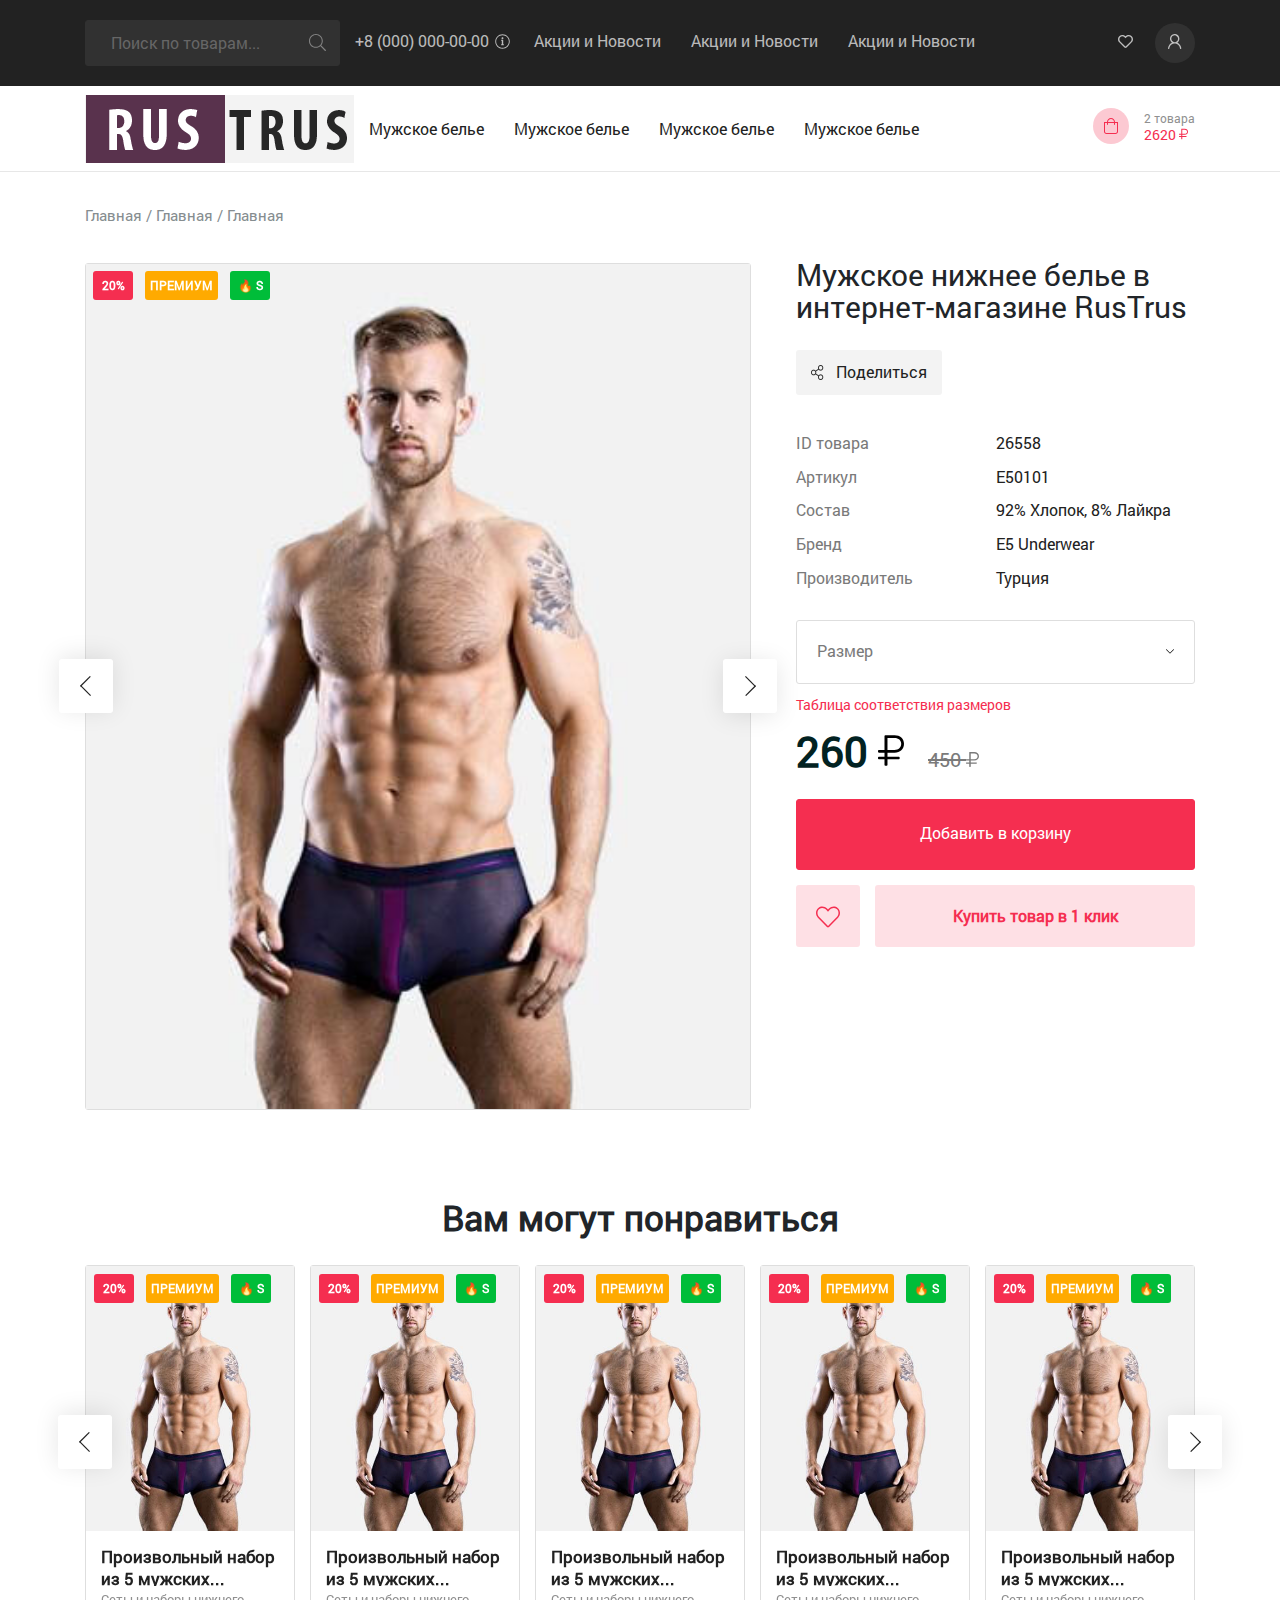
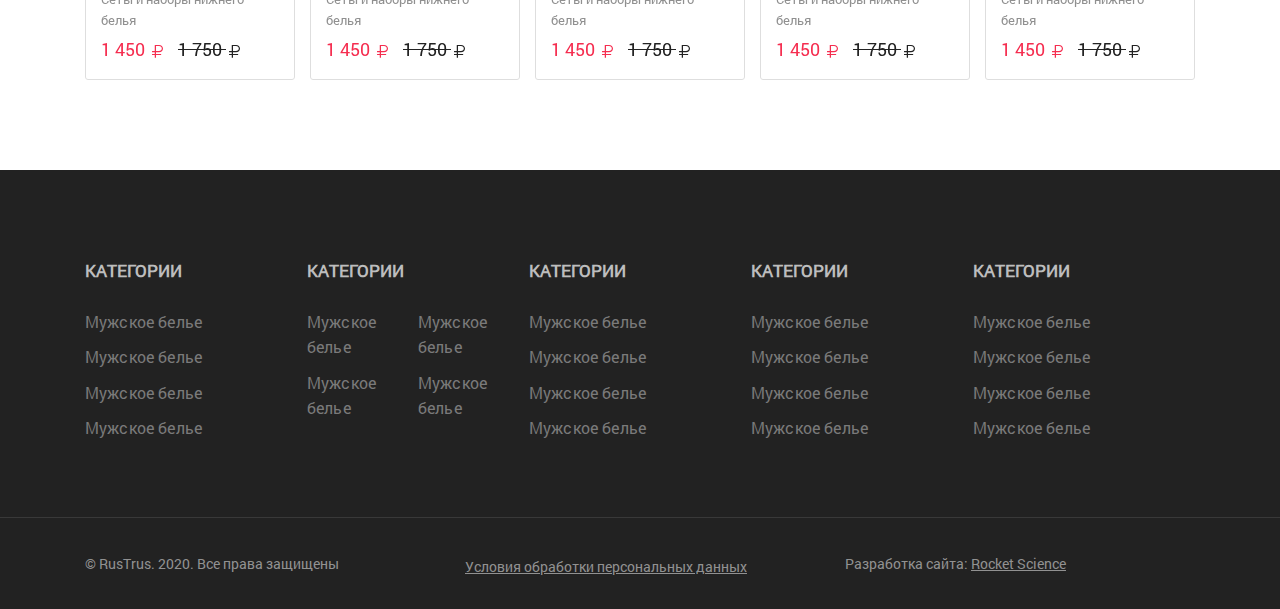
<file: card.html>
<!DOCTYPE html>
<html lang="ru">

<head>

	<meta charset="utf-8">

	<title>Заголовок</title>
	<meta name="description" content="">

	<link rel="shortcut icon" href="img/favicon/favicon.ico" type="image/x-icon">

	<meta http-equiv="X-UA-Compatible" content="IE=edge">
	<meta name="viewport" content="width=device-width">

	<link type="text/css" rel="stylesheet" href="libs/magnific-popup/magnific-popup.css">
	<link type="text/css" rel="stylesheet" href="libs/OwlCarousel2-2.3.4/css/owl.carousel.min.css">
	<link type="text/css" rel="stylesheet" href="libs/OwlCarousel2-2.3.4/css/owl.theme.default.min.css">
	<link type="text/css" rel="stylesheet" href="libs/bootstrap4.3.1/css/bootstrap-reboot.min.css"><!--bootstrap-->
	<link type="text/css" rel="stylesheet" href="libs/bootstrap4.3.1/css/bootstrap-grid.min.css"><!--bootstrap-->
	
	<link type="text/css" rel="stylesheet" href="css/fonts.css">
	<link type="text/css" rel="stylesheet" href="css/main.css">
	<link type="text/css" rel="stylesheet" href="css/media.css">

</head>

<body>
	<div class="content-main">
		<header class="header">
			<div class="header-top">
				<div class="container">
					<div class="row">
						<div class="col-12">
							<div class="header-top-row flex-bl align-items-center">
								<div class="header-top-row__search-tel flex-bl align-items-center justify-content--space-between">
									<form class="header-top-row__search">
										<div class="header-top-row__search-bl flex-bl">
											<input class="header-top-row__search-input transition-03s" type="text" placeholder="Поиск по товарам...">
											<button class="header-top-row__search-button" type="submit"><svg aria-hidden="true" focusable="false" data-prefix="fal" data-icon="search" role="img" xmlns="http://www.w3.org/2000/svg" viewBox="0 0 512 512"><path fill="currentColor" d="M508.5 481.6l-129-129c-2.3-2.3-5.3-3.5-8.5-3.5h-10.3C395 312 416 262.5 416 208 416 93.1 322.9 0 208 0S0 93.1 0 208s93.1 208 208 208c54.5 0 104-21 141.1-55.2V371c0 3.2 1.3 6.2 3.5 8.5l129 129c4.7 4.7 12.3 4.7 17 0l9.9-9.9c4.7-4.7 4.7-12.3 0-17zM208 384c-97.3 0-176-78.7-176-176S110.7 32 208 32s176 78.7 176 176-78.7 176-176 176z"></path></svg></button>
										</div>
									</form>
									<a class="header-top-row__tel transition-03s" href="tel:+80000000000">+8 (000) 000-00-00<svg xmlns="http://www.w3.org/2000/svg" viewBox="0 0 512 512" class="transition-03s"><path d="M256 40c118.621 0 216 96.075 216 216 0 119.291-96.61 216-216 216-119.244 0-216-96.562-216-216 0-119.203 96.602-216 216-216m0-32C119.043 8 8 119.083 8 256c0 136.997 111.043 248 248 248s248-111.003 248-248C504 119.083 392.957 8 256 8zm-36 344h12V232h-12c-6.627 0-12-5.373-12-12v-8c0-6.627 5.373-12 12-12h48c6.627 0 12 5.373 12 12v140h12c6.627 0 12 5.373 12 12v8c0 6.627-5.373 12-12 12h-72c-6.627 0-12-5.373-12-12v-8c0-6.627 5.373-12 12-12zm36-240c-17.673 0-32 14.327-32 32s14.327 32 32 32 32-14.327 32-32-14.327-32-32-32z"></path></svg></a>
								</div>
								<nav class="header-top-row__menu">
									<ul class="flex-bl menu-mob-top">
										<li><a href="#">Акции и Новости</a></li>
										<li><a href="#">Акции и Новости</a></li>
										<li><a href="#">Акции и Новости</a></li>
									</ul>
								</nav>
								<div class="header-top-row__user flex-bl justify-content--space-between">
									<div class="header-top-row__heart"><svg aria-hidden="true" focusable="false" data-prefix="far" data-icon="heart" role="img" xmlns="http://www.w3.org/2000/svg" viewBox="0 0 512 512" data-fa-i2svg=""><path fill="currentColor" d="M458.4 64.3C400.6 15.7 311.3 23 256 79.3 200.7 23 111.4 15.6 53.6 64.3-21.6 127.6-10.6 230.8 43 285.5l175.4 178.7c10 10.2 23.4 15.9 37.6 15.9 14.3 0 27.6-5.6 37.6-15.8L469 285.6c53.5-54.7 64.7-157.9-10.6-221.3zm-23.6 187.5L259.4 430.5c-2.4 2.4-4.4 2.4-6.8 0L77.2 251.8c-36.5-37.2-43.9-107.6 7.3-150.7 38.9-32.7 98.9-27.8 136.5 10.5l35 35.7 35-35.7c37.8-38.5 97.8-43.2 136.5-10.6 51.1 43.1 43.5 113.9 7.3 150.8z"></path></svg></div>
									<div class="header-top-row__user-bl">
										<div class="header-top-row__user-svg"><svg xmlns="http://www.w3.org/2000/svg" viewBox="0 0 14 15" fill="none"><path d="M6.77284 0C6.94159 0.0168365 7.11188 0.0290812 7.28062 0.0489789C8.02312 0.142345 8.70271 0.405607 9.31174 0.835703C10.3641 1.57957 11.0376 2.58517 11.2661 3.85097C11.576 5.55605 11.1066 7.03613 9.86554 8.2606C9.72134 8.40294 9.55412 8.52233 9.39765 8.65396C9.37463 8.67386 9.35009 8.6907 9.31787 8.71672C9.35162 8.73508 9.37617 8.75039 9.40225 8.76263C10.1401 9.09783 10.7906 9.55701 11.3597 10.131C11.8813 10.659 12.3047 11.259 12.6299 11.9248C12.9398 12.56 13.1454 13.2274 13.2574 13.9253C13.2743 14.0325 13.3157 14.135 13.3279 14.2406C13.374 14.6248 13.1208 14.9447 12.7373 14.9952C12.3998 15.0396 12.0608 14.7702 12.0148 14.4319C11.8322 13.0988 11.3076 11.931 10.3166 10.9973C9.5127 10.2397 8.56618 9.76364 7.46931 9.59987C4.83224 9.2065 2.51272 10.7646 1.65978 13.0452C1.52017 13.4187 1.4266 13.8044 1.36523 14.1993C1.33455 14.3967 1.31461 14.6018 1.17041 14.7656C1.00166 14.9585 0.731661 15.0457 0.489277 14.9722C0.226951 14.8927 0.0428616 14.6738 0.00911195 14.4166C-0.0123651 14.2575 0.00297571 14.109 0.0674068 13.9605C0.101156 13.8825 0.104225 13.7922 0.119565 13.708C0.289848 12.7927 0.627344 11.9447 1.13819 11.1672C1.63523 10.4126 2.25193 9.77282 3.01129 9.27997C3.3043 9.08865 3.62186 8.93406 3.92867 8.76416C3.95475 8.74886 3.98236 8.73661 4.01918 8.71672C3.9839 8.68917 3.95628 8.66774 3.92714 8.64631C2.94686 7.91469 2.32863 6.95041 2.07551 5.75655C1.62909 3.6275 2.6784 1.45559 4.62974 0.482136C5.20349 0.195916 5.81405 0.041326 6.45683 0.0137753C6.49518 0.0122447 6.53353 0.00459177 6.57188 0C6.63938 0 6.70688 0 6.77284 0ZM6.68387 8.19479C6.82654 8.18254 6.98301 8.17795 7.13795 8.15499C7.95255 8.03101 8.63521 7.65908 9.17827 7.03919C9.71367 6.42695 9.9898 5.7091 10.0235 4.89942C10.0466 4.32698 9.92844 3.78056 9.67531 3.26628C9.30713 2.51629 8.7426 1.96069 7.97096 1.63773C6.92012 1.19998 5.89075 1.27039 4.92429 1.87497C3.92867 2.49792 3.40248 3.4224 3.32425 4.58718C3.26902 5.4137 3.49913 6.17134 4.00077 6.83562C4.6681 7.71571 5.56553 8.15958 6.68387 8.19479Z" fill="currentColor"></path></svg></div>
										<div class="header-top-row__inf">
											<h3>Войдите или зарегистрируйтесь, для полного доступа к сайту</h3>
											<div class="header-top-row__inf-link">
												<a class="header-top-row__inf-login" href="#">Войти</a>
												<a href="#">Зарегистрироваться</a>
											</div>
										</div>
									</div>
								</div>
							</div>
						</div>
					</div>
				</div>
			</div>
			<div class="header-main">
				<div class="container">
					<div class="row">
						<div class="col-12">
							<div class="header-main-row flex-bl align-items-center">
								<div class="header-main__img">
									<div class="mobile-menu-botton">
										<div class="mobile-menu-botton__line"></div>
										<div class="mobile-menu-botton__line"></div>
										<div class="mobile-menu-botton__line"></div>
									</div>
									<a href="#"><img src="img/logo.png" alt="logo"></a>
								</div>
								<nav class="header-main__menu">
									<ul class="flex-bl align-items-center header-main__menu-mobil">
										<li class="flex-bl align-items-center header-main__menu-lvl2-row">
											<a href="#">Мужское белье</a>
											<div class="header-main__menu-lvl2 flex-bl">
												<div class="header-main__menu-lvl2-col">
													<h4>Категории</h4>
													<ul class="flex-bl">
														<li><a href="#">Мужское белье</a></li>
														<li><a href="#">Мужское белье</a></li>
														<li><a href="#">Мужское белье</a></li>
														<li><a href="#">Мужское белье</a></li>
														<li><a class="header-menu-popup--active" href="#header-menu-popup">Смотреть все</a></li>
													</ul>
												</div>
												<div class="header-main__menu-lvl2-col">
													<h4>Категории</h4>
													<ul class="flex-bl">
														<li><a href="#">Мужское белье</a></li>
														<li><a href="#">Мужское белье</a></li>
														<li><a href="#">Мужское белье</a></li>
														<li><a href="#">Мужское белье</a></li>
														<li><a href="#">Мужское белье</a></li>
													</ul>
												</div>
												<div class="header-main__menu-lvl2-col">
													<h4>Категории</h4>
													<ul class="flex-bl">
														<li><a href="#">Мужское белье</a></li>
														<li><a href="#">Мужское белье</a></li>
														<li><a href="#">Мужское белье</a></li>
														<li><a href="#">Мужское белье</a></li>
														<li><a href="#">Мужское белье</a></li>
													</ul>
												</div>
											</div>
										</li>
										<li class="flex-bl align-items-center"><a href="#">Мужское белье</a></li>
										<li class="flex-bl align-items-center"><a href="#">Мужское белье</a></li>
										<li class="flex-bl align-items-center"><a href="#">Мужское белье</a></li>
									</ul>
								</nav>
								<div class="header-main__cart-bl-mobile">
									<div class="header-main__cart-bl flex-bl align-items-center">
									<div class="header-main__cart header-main__cart--add flex-bl align-items-center">
										<div class="header-main__cart-svg"><svg aria-hidden="true" focusable="false" data-prefix="fal" data-icon="shopping-bag" role="img" xmlns="http://www.w3.org/2000/svg" viewBox="0 0 448 512" data-fa-i2svg=""><path fill="currentColor" d="M352 128C352 57.421 294.579 0 224 0 153.42 0 96 57.421 96 128H0v304c0 44.183 35.817 80 80 80h288c44.183 0 80-35.817 80-80V128h-96zM224 32c52.935 0 96 43.065 96 96H128c0-52.935 43.065-96 96-96zm192 400c0 26.467-21.533 48-48 48H80c-26.467 0-48-21.533-48-48V160h64v48c0 8.837 7.164 16 16 16s16-7.163 16-16v-48h192v48c0 8.837 7.163 16 16 16s16-7.163 16-16v-48h64v272z"></path></svg></div>
										<div class="header-main__text-bl">
											<div class="header-main__text-bl-quantity">2 товара</div>
											<div class="header-main__text-bl-price">2620 <svg aria-hidden="true" focusable="false" data-prefix="fal" data-icon="ruble-sign" role="img" xmlns="http://www.w3.org/2000/svg" viewBox="0 0 384 512" data-fa-i2svg=""><path fill="currentColor" d="M245.712 287.809c80.296 0 138.288-50.323 138.288-128.803C384 81.125 326.009 32 245.712 32H108c-6.627 0-12 5.373-12 12v204H12c-6.627 0-12 5.373-12 12v16c0 6.627 5.373 12 12 12h84v58H12c-6.627 0-12 5.373-12 12v14c0 6.627 5.373 12 12 12h84v84c0 6.627 5.373 12 12 12h19.971c6.627 0 12-5.373 12-12v-84H308c6.627 0 12-5.373 12-12v-14c0-6.627-5.373-12-12-12H139.971v-58.191h105.741zM139.971 71.594h104.643c59.266 0 98.14 31.979 98.14 87.215 0 55.818-38.873 88.96-98.777 88.96H139.971V71.594z"></path></svg></div>
										</div>
										<div class="header-main__text">Корзина</div>
										<div class="header-main__cart-info">
											<div class="header-main__cart-info--add">
												<div class="header-cart__header">2 товара в корзине</div>
												<div class="header-cart__item flex-bl">
													<div class="header-cart__img"><img src="img/doreance.jpg" alt="doreance"></div>
													<div class="header-cart__text">
														<a class="header-cart__name" href="#">Трусы мужские боксеры синие SO HOT JOHN FRANK с принтом перцев чили</a>
														<div class="header-cart__size">Боксеры, L</div>
														<div class="header-cart__price">690 <svg aria-hidden="true" focusable="false" data-prefix="fal" data-icon="ruble-sign" role="img" xmlns="http://www.w3.org/2000/svg" viewBox="0 0 384 512" data-fa-i2svg=""><path fill="currentColor" d="M245.712 287.809c80.296 0 138.288-50.323 138.288-128.803C384 81.125 326.009 32 245.712 32H108c-6.627 0-12 5.373-12 12v204H12c-6.627 0-12 5.373-12 12v16c0 6.627 5.373 12 12 12h84v58H12c-6.627 0-12 5.373-12 12v14c0 6.627 5.373 12 12 12h84v84c0 6.627 5.373 12 12 12h19.971c6.627 0 12-5.373 12-12v-84H308c6.627 0 12-5.373 12-12v-14c0-6.627-5.373-12-12-12H139.971v-58.191h105.741zM139.971 71.594h104.643c59.266 0 98.14 31.979 98.14 87.215 0 55.818-38.873 88.96-98.777 88.96H139.971V71.594z"></path></svg></div>
													</div>
													<div class="header-cart__quantity">1 шт.</div>
													<div class="header-cart__delete"></div>
												</div>
												<div class="header-cart__item header-cart__item--last flex-bl">
													<div class="header-cart__img"><img src="img/doreance.jpg" alt="doreance"></div>
													<div class="header-cart__text">
														<a class="header-cart__name" href="#">Трусы мужские боксеры синие SO HOT JOHN FRANK с принтом перцев чили</a>
														<div class="header-cart__size">Боксеры, L</div>
														<div class="header-cart__price">690 <svg aria-hidden="true" focusable="false" data-prefix="fal" data-icon="ruble-sign" role="img" xmlns="http://www.w3.org/2000/svg" viewBox="0 0 384 512" data-fa-i2svg=""><path fill="currentColor" d="M245.712 287.809c80.296 0 138.288-50.323 138.288-128.803C384 81.125 326.009 32 245.712 32H108c-6.627 0-12 5.373-12 12v204H12c-6.627 0-12 5.373-12 12v16c0 6.627 5.373 12 12 12h84v58H12c-6.627 0-12 5.373-12 12v14c0 6.627 5.373 12 12 12h84v84c0 6.627 5.373 12 12 12h19.971c6.627 0 12-5.373 12-12v-84H308c6.627 0 12-5.373 12-12v-14c0-6.627-5.373-12-12-12H139.971v-58.191h105.741zM139.971 71.594h104.643c59.266 0 98.14 31.979 98.14 87.215 0 55.818-38.873 88.96-98.777 88.96H139.971V71.594z"></path></svg></div>
													</div>
													<div class="header-cart__quantity">1 шт.</div>
													<div class="header-cart__delete"></div>
												</div>
												<div class="header-cart__button-row flex-bl align-items-center justify-content--space-between">
													<div class="header-cart__button-col-text">
														<div>К оплате:</div>
														<div class="header-cart__button-price">2330 <svg aria-hidden="true" focusable="false" data-prefix="fal" data-icon="ruble-sign" role="img" xmlns="http://www.w3.org/2000/svg" viewBox="0 0 384 512" data-fa-i2svg=""><path fill="currentColor" d="M245.712 287.809c80.296 0 138.288-50.323 138.288-128.803C384 81.125 326.009 32 245.712 32H108c-6.627 0-12 5.373-12 12v204H12c-6.627 0-12 5.373-12 12v16c0 6.627 5.373 12 12 12h84v58H12c-6.627 0-12 5.373-12 12v14c0 6.627 5.373 12 12 12h84v84c0 6.627 5.373 12 12 12h19.971c6.627 0 12-5.373 12-12v-84H308c6.627 0 12-5.373 12-12v-14c0-6.627-5.373-12-12-12H139.971v-58.191h105.741zM139.971 71.594h104.643c59.266 0 98.14 31.979 98.14 87.215 0 55.818-38.873 88.96-98.777 88.96H139.971V71.594z"></path></svg></div>
													</div>
													<a class="header-cart__button-link" href="#">Перейти в корзину</a>
												</div>
											</div>
											<div class="header-main__cart-info--no">
												<div class="header-main__cart-quantity">0</div>
												<div class="header-main__cart-text">В корзине нет товаров</div>
												<a class="header-main__cart-category" href="#">Перейти в каталог</a>
											</div>
										</div>
									</div>
								</div>
								</div>
							</div>
						</div>
					</div>
				</div>
			</div>
			<div class="hidden">
				<div id="header-menu-popup">
					<div class="header-menu-popup__bl">
						<h3>Все бренды</h3>
						<nav class="header-menu-popup__row flex-bl justify-content--space-between">
							<ul class="header-menu-popup__col">
								<li><a href="#">Addicted</a></li>
								<li><a href="#">Addicted</a></li>
								<li><a href="#">Addicted</a></li>
								<li><a href="#">Addicted</a></li>
							</ul>
							<ul class="header-menu-popup__col">
								<li><a href="#">Addicted</a></li>
								<li><a href="#">Addicted</a></li>
								<li><a href="#">Addicted</a></li>
								<li><a href="#">Addicted</a></li>
							</ul>
							<ul class="header-menu-popup__col">
								<li><a href="#">Addicted</a></li>
								<li><a href="#">Addicted</a></li>
								<li><a href="#">Addicted</a></li>
								<li><a href="#">Addicted</a></li>
							</ul>
							<ul class="header-menu-popup__col">
								<li><a href="#">Addicted</a></li>
								<li><a href="#">Addicted</a></li>
								<li><a href="#">Addicted</a></li>
								<li><a href="#">Addicted</a></li>
							</ul>
						</nav>
					</div>
				</div>
			</div>
		</header>
		
		<main class="content content-main-t">
			<div class="container">
				<div class="row">
					<div class="col-12">
						<div class="breadcrumbs">
							<ul>
								<li><a href="#">Главная</a></li>
								<li><a href="#">Главная</a></li>
								<li><a href="#">Главная</a></li>
							</ul>
						</div>
						<section class="page-card">
							<header class="page-home__header"><h1>Мужское нижнее белье в интернет-магазине RusTrus</h1></header>
							<div class="content-card__row flex-bl">
								<div class="page-card__img-left">
									<div class="latest-products__prem-bl">
										<div class="latest-products__prem">20%</div>
										<div class="latest-products__prem latest-products__prem--yellow">Премиум</div>
										<div class="latest-products__prem latest-products__prem--green">🔥 s</div>
									</div>
									<div class="page-card__img">
										<div class="page-card__carrousel carr-prev-next owl-theme owl-carousel">
											<div class="page-card__slid img-center"><img src="img/doreance.jpg" alt="cart"></div>
											<div class="page-card__slid img-center"><img src="img/cart.jpg" alt="cart"></div>
											<div class="page-card__slid img-center"><img src="img/tr.png" alt="cart"></div>
										</div>
									</div>
								</div>
								<div class="page-card__info-bl">
									<div class="page-card__info-share"><a href="#">Поделиться</a></div>
									<div class="page-card__info-product-bl">
										<div class="page-card__info-product-row flex-bl align-items-center">
											<div class="page-card__info-product-name">ID товара</div>
											<div>26558</div>
										</div>
										<div class="page-card__info-product-row flex-bl align-items-center">
											<div class="page-card__info-product-name">Артикул</div>
											<div>E50101</div>
										</div>
										<div class="page-card__info-product-row flex-bl align-items-center">
											<div class="page-card__info-product-name">Состав</div>
											<div>92% Хлопок, 8% Лайкра</div>
										</div>
										<div class="page-card__info-product-row flex-bl align-items-center">
											<div class="page-card__info-product-name">Бренд</div>
											<div>E5 Underwear</div>
										</div>
										<div class="page-card__info-product-row flex-bl align-items-center">
											<div class="page-card__info-product-name">Производитель</div>
											<div>Турция</div>
										</div>
									</div>
									<div class="page-card__size-bl">
										<div class="page-card__size-row">
											<div class="page-card__size-in">Размер</div>
											<div class="page-card__size-grup">
												<div>x</div>
												<div>m</div>
												<div>l</div>
												<div>xl</div>
												<div>xxl</div>
											</div>
										</div>
									</div>
									<a class="page-card__popup-info" href="#page-card__popup-info">Таблица соответствия размеров</a>
									<div class="hidden">
										<div id="page-card__popup-info">
											<div class="page-card__popup-info-act">
												<h3>Таблица соответствий размеров</h3>
												<h4>Как определить свой размер?</h4>
												<p>Вам понадобится провести измерения с помощью сантиметровой ленты.</p>
												<p>Обхват груди. Обмотайте вокруг груди сантиметр так, чтобы он прошел через все выступающие точки.Для получения точного результата повторите процедуру измерения повторно.</p>
												<p>Обхват талии у мужчин измеряется по линии, по которой будет проходить резинка трусов.</p>
												<p>Обхват бедер. Измеряется примерно на 15-18 сантиметров ниже уровня талии по самым выступающим точкам ягодиц.</p>
											</div>
										</div>
									</div>
									<div class="page-card__price-bl">
										<div class="page-card__price-nam">260 <img class="rub" src="img/rub.svg" alt="rub"></div>
										<div class="page-card__price-through">450 <img class="rub" src="img/rub-silver.svg" alt="rub silver"></div>
									</div>
									<div class="page-card__button-add">
										<button>Добавить в корзину</button>
									</div>
									<div class="page-card__buy-in-1click-bl flex-bl">
										<a class="page-card__buy-in-1click-heart" href="#"><svg aria-hidden="true" focusable="false" data-prefix="fal" data-icon="heart" role="img" xmlns="http://www.w3.org/2000/svg" viewBox="0 0 512 512" data-fa-i2svg=""><path fill="currentColor" d="M462.3 62.7c-54.5-46.4-136-38.7-186.6 13.5L256 96.6l-19.7-20.3C195.5 34.1 113.2 8.7 49.7 62.7c-62.8 53.6-66.1 149.8-9.9 207.8l193.5 199.8c6.2 6.4 14.4 9.7 22.6 9.7 8.2 0 16.4-3.2 22.6-9.7L472 270.5c56.4-58 53.1-154.2-9.7-207.8zm-13.1 185.6L256.4 448.1 62.8 248.3c-38.4-39.6-46.4-115.1 7.7-161.2 54.8-46.8 119.2-12.9 142.8 11.5l42.7 44.1 42.7-44.1c23.2-24 88.2-58 142.8-11.5 54 46 46.1 121.5 7.7 161.2z"></path></svg></a>
										<a class="page-card__buy-in-1click" href="#page-card__buy-in-1click">Купить товар в 1 клик</a>
										<div class="hidden">
											<div id="page-card__buy-in-1click" class="page-card__buy-in-1click-form">
												<h3>Купить товар в 1 клик</h3>
												<form>
													<div class="page-card__size-bl">
														<div class="page-card__size-row">
															<div class="page-card__size-in">Размер</div>
															<div class="page-card__size-grup">
																<div>x</div>
																<div>m</div>
																<div>l</div>
																<div>xl</div>
																<div>xxl</div>
															</div>
														</div>
													</div>
													<input type="text" name="" placeholder="Имя — Обязательно">
													<input type="tel" name="" placeholder="Телефон — Обязательно">
													<input type="email" name="" placeholder="Email — Обязательно">
													<div class="page-card__buy-in-1click-form-checkbox flex-bl">
														<input type="checkbox" name=""><p>Я согласен с условиями обработки <a href="#">персональных данных</a></p>
													</div>
													<div class="page-card__button-add">
														<button>Оформить заявку</button>
													</div>
												</form>
											</div>
										</div>
									</div>
								</div>
							</div>
						</section>
					</div>
				</div>
			</div>
		</main>
		<section class="section-latest-products section-latest-products-cart">
			<div class="container">
				<div class="row">
					<div class="col-12">
						<header class="hom-header"><h2>Вам могут понравиться</h2></header>
						<div class="latest-products__carrousel carr-prev-next owl-theme owl-carousel">
							<a class="latest-products__cart" href="#">
								<div class="latest-products__prem-bl">
									<div class="latest-products__prem">20%</div>
									<div class="latest-products__prem latest-products__prem--yellow">Премиум</div>
									<div class="latest-products__prem latest-products__prem--green">🔥 s</div>
								</div>
								<div class="latest-products__img img-center">
									<img src="img/doreance.jpg" alt="doreance">
									<div class="latest-products__cart-add-bl-n">
										<div class="latest-products__cart-add transition-03s">
										В корзину
										</div>
										<div class="latest-products__cart-add-bl-n-size">
											<div>x</div>
											<div>m</div>
											<div>l</div>
											<div>xl</div>
											<div>xxl</div>
										</div>
										<div class="latest-products__cart-add-bl-n-akt">Товар в корзине</div>
									</div>
								</div>
								<div class="latest-products__text">
									<h4>Произвольный набор из 5 мужских семейных трусов премиум качества Doreanse 1525</h4>
									<p>Сеты и наборы нижнего белья</p>
									<div class="latest-products__price latest-products__price-red">1 450 <svg aria-hidden="true" focusable="false" data-prefix="fal" data-icon="ruble-sign" role="img" xmlns="http://www.w3.org/2000/svg" viewBox="0 0 384 512" data-fa-i2svg=""><path fill="currentColor" d="M245.712 287.809c80.296 0 138.288-50.323 138.288-128.803C384 81.125 326.009 32 245.712 32H108c-6.627 0-12 5.373-12 12v204H12c-6.627 0-12 5.373-12 12v16c0 6.627 5.373 12 12 12h84v58H12c-6.627 0-12 5.373-12 12v14c0 6.627 5.373 12 12 12h84v84c0 6.627 5.373 12 12 12h19.971c6.627 0 12-5.373 12-12v-84H308c6.627 0 12-5.373 12-12v-14c0-6.627-5.373-12-12-12H139.971v-58.191h105.741zM139.971 71.594h104.643c59.266 0 98.14 31.979 98.14 87.215 0 55.818-38.873 88.96-98.777 88.96H139.971V71.594z"></path></svg><div class="latest-products__price--through">1 750 <svg aria-hidden="true" focusable="false" data-prefix="fal" data-icon="ruble-sign" role="img" xmlns="http://www.w3.org/2000/svg" viewBox="0 0 384 512" data-fa-i2svg=""><path fill="currentColor" d="M245.712 287.809c80.296 0 138.288-50.323 138.288-128.803C384 81.125 326.009 32 245.712 32H108c-6.627 0-12 5.373-12 12v204H12c-6.627 0-12 5.373-12 12v16c0 6.627 5.373 12 12 12h84v58H12c-6.627 0-12 5.373-12 12v14c0 6.627 5.373 12 12 12h84v84c0 6.627 5.373 12 12 12h19.971c6.627 0 12-5.373 12-12v-84H308c6.627 0 12-5.373 12-12v-14c0-6.627-5.373-12-12-12H139.971v-58.191h105.741zM139.971 71.594h104.643c59.266 0 98.14 31.979 98.14 87.215 0 55.818-38.873 88.96-98.777 88.96H139.971V71.594z"></path></svg></div></div>
								</div>
							</a>
							<a class="latest-products__cart" href="#">
								<div class="latest-products__prem-bl">
									<div class="latest-products__prem">20%</div>
									<div class="latest-products__prem latest-products__prem--yellow">Премиум</div>
									<div class="latest-products__prem latest-products__prem--green">🔥 s</div>
								</div>
								<div class="latest-products__img img-center">
									<img src="img/doreance.jpg" alt="doreance">
									<div class="latest-products__cart-add-bl-n">
										<div class="latest-products__cart-add transition-03s">
										В корзину
										</div>
										<div class="latest-products__cart-add-bl-n-size">
											<div>x</div>
											<div>m</div>
											<div>l</div>
											<div>xl</div>
											<div>xxl</div>
										</div>
										<div class="latest-products__cart-add-bl-n-akt">Товар в корзине</div>
									</div>
								</div>
								<div class="latest-products__text">
									<h4>Произвольный набор из 5 мужских семейных трусов премиум качества Doreanse 1525</h4>
									<p>Сеты и наборы нижнего белья</p>
									<div class="latest-products__price latest-products__price-red">1 450 <svg aria-hidden="true" focusable="false" data-prefix="fal" data-icon="ruble-sign" role="img" xmlns="http://www.w3.org/2000/svg" viewBox="0 0 384 512" data-fa-i2svg=""><path fill="currentColor" d="M245.712 287.809c80.296 0 138.288-50.323 138.288-128.803C384 81.125 326.009 32 245.712 32H108c-6.627 0-12 5.373-12 12v204H12c-6.627 0-12 5.373-12 12v16c0 6.627 5.373 12 12 12h84v58H12c-6.627 0-12 5.373-12 12v14c0 6.627 5.373 12 12 12h84v84c0 6.627 5.373 12 12 12h19.971c6.627 0 12-5.373 12-12v-84H308c6.627 0 12-5.373 12-12v-14c0-6.627-5.373-12-12-12H139.971v-58.191h105.741zM139.971 71.594h104.643c59.266 0 98.14 31.979 98.14 87.215 0 55.818-38.873 88.96-98.777 88.96H139.971V71.594z"></path></svg><div class="latest-products__price--through">1 750 <svg aria-hidden="true" focusable="false" data-prefix="fal" data-icon="ruble-sign" role="img" xmlns="http://www.w3.org/2000/svg" viewBox="0 0 384 512" data-fa-i2svg=""><path fill="currentColor" d="M245.712 287.809c80.296 0 138.288-50.323 138.288-128.803C384 81.125 326.009 32 245.712 32H108c-6.627 0-12 5.373-12 12v204H12c-6.627 0-12 5.373-12 12v16c0 6.627 5.373 12 12 12h84v58H12c-6.627 0-12 5.373-12 12v14c0 6.627 5.373 12 12 12h84v84c0 6.627 5.373 12 12 12h19.971c6.627 0 12-5.373 12-12v-84H308c6.627 0 12-5.373 12-12v-14c0-6.627-5.373-12-12-12H139.971v-58.191h105.741zM139.971 71.594h104.643c59.266 0 98.14 31.979 98.14 87.215 0 55.818-38.873 88.96-98.777 88.96H139.971V71.594z"></path></svg></div></div>
								</div>
							</a>
							<a class="latest-products__cart" href="#">
								<div class="latest-products__prem-bl">
									<div class="latest-products__prem">20%</div>
									<div class="latest-products__prem latest-products__prem--yellow">Премиум</div>
									<div class="latest-products__prem latest-products__prem--green">🔥 s</div>
								</div>
								<div class="latest-products__img img-center">
									<img src="img/doreance.jpg" alt="doreance">
									<div class="latest-products__cart-add-bl-n">
										<div class="latest-products__cart-add transition-03s">
										В корзину
										</div>
										<div class="latest-products__cart-add-bl-n-size">
											<div>x</div>
											<div>m</div>
											<div>l</div>
											<div>xl</div>
											<div>xxl</div>
										</div>
										<div class="latest-products__cart-add-bl-n-akt">Товар в корзине</div>
									</div>
								</div>
								<div class="latest-products__text">
									<h4>Произвольный набор из 5 мужских семейных трусов премиум качества Doreanse 1525</h4>
									<p>Сеты и наборы нижнего белья</p>
									<div class="latest-products__price latest-products__price-red">1 450 <svg aria-hidden="true" focusable="false" data-prefix="fal" data-icon="ruble-sign" role="img" xmlns="http://www.w3.org/2000/svg" viewBox="0 0 384 512" data-fa-i2svg=""><path fill="currentColor" d="M245.712 287.809c80.296 0 138.288-50.323 138.288-128.803C384 81.125 326.009 32 245.712 32H108c-6.627 0-12 5.373-12 12v204H12c-6.627 0-12 5.373-12 12v16c0 6.627 5.373 12 12 12h84v58H12c-6.627 0-12 5.373-12 12v14c0 6.627 5.373 12 12 12h84v84c0 6.627 5.373 12 12 12h19.971c6.627 0 12-5.373 12-12v-84H308c6.627 0 12-5.373 12-12v-14c0-6.627-5.373-12-12-12H139.971v-58.191h105.741zM139.971 71.594h104.643c59.266 0 98.14 31.979 98.14 87.215 0 55.818-38.873 88.96-98.777 88.96H139.971V71.594z"></path></svg><div class="latest-products__price--through">1 750 <svg aria-hidden="true" focusable="false" data-prefix="fal" data-icon="ruble-sign" role="img" xmlns="http://www.w3.org/2000/svg" viewBox="0 0 384 512" data-fa-i2svg=""><path fill="currentColor" d="M245.712 287.809c80.296 0 138.288-50.323 138.288-128.803C384 81.125 326.009 32 245.712 32H108c-6.627 0-12 5.373-12 12v204H12c-6.627 0-12 5.373-12 12v16c0 6.627 5.373 12 12 12h84v58H12c-6.627 0-12 5.373-12 12v14c0 6.627 5.373 12 12 12h84v84c0 6.627 5.373 12 12 12h19.971c6.627 0 12-5.373 12-12v-84H308c6.627 0 12-5.373 12-12v-14c0-6.627-5.373-12-12-12H139.971v-58.191h105.741zM139.971 71.594h104.643c59.266 0 98.14 31.979 98.14 87.215 0 55.818-38.873 88.96-98.777 88.96H139.971V71.594z"></path></svg></div></div>
								</div>
							</a>
							<a class="latest-products__cart" href="#">
								<div class="latest-products__prem-bl">
									<div class="latest-products__prem">20%</div>
									<div class="latest-products__prem latest-products__prem--yellow">Премиум</div>
									<div class="latest-products__prem latest-products__prem--green">🔥 s</div>
								</div>
								<div class="latest-products__img img-center">
									<img src="img/doreance.jpg" alt="doreance">
									<div class="latest-products__cart-add-bl-n">
										<div class="latest-products__cart-add transition-03s">
										В корзину
										</div>
										<div class="latest-products__cart-add-bl-n-size">
											<div>x</div>
											<div>m</div>
											<div>l</div>
											<div>xl</div>
											<div>xxl</div>
										</div>
										<div class="latest-products__cart-add-bl-n-akt">Товар в корзине</div>
									</div>
								</div>
								<div class="latest-products__text">
									<h4>Произвольный набор из 5 мужских семейных трусов премиум качества Doreanse 1525</h4>
									<p>Сеты и наборы нижнего белья</p>
									<div class="latest-products__price latest-products__price-red">1 450 <svg aria-hidden="true" focusable="false" data-prefix="fal" data-icon="ruble-sign" role="img" xmlns="http://www.w3.org/2000/svg" viewBox="0 0 384 512" data-fa-i2svg=""><path fill="currentColor" d="M245.712 287.809c80.296 0 138.288-50.323 138.288-128.803C384 81.125 326.009 32 245.712 32H108c-6.627 0-12 5.373-12 12v204H12c-6.627 0-12 5.373-12 12v16c0 6.627 5.373 12 12 12h84v58H12c-6.627 0-12 5.373-12 12v14c0 6.627 5.373 12 12 12h84v84c0 6.627 5.373 12 12 12h19.971c6.627 0 12-5.373 12-12v-84H308c6.627 0 12-5.373 12-12v-14c0-6.627-5.373-12-12-12H139.971v-58.191h105.741zM139.971 71.594h104.643c59.266 0 98.14 31.979 98.14 87.215 0 55.818-38.873 88.96-98.777 88.96H139.971V71.594z"></path></svg><div class="latest-products__price--through">1 750 <svg aria-hidden="true" focusable="false" data-prefix="fal" data-icon="ruble-sign" role="img" xmlns="http://www.w3.org/2000/svg" viewBox="0 0 384 512" data-fa-i2svg=""><path fill="currentColor" d="M245.712 287.809c80.296 0 138.288-50.323 138.288-128.803C384 81.125 326.009 32 245.712 32H108c-6.627 0-12 5.373-12 12v204H12c-6.627 0-12 5.373-12 12v16c0 6.627 5.373 12 12 12h84v58H12c-6.627 0-12 5.373-12 12v14c0 6.627 5.373 12 12 12h84v84c0 6.627 5.373 12 12 12h19.971c6.627 0 12-5.373 12-12v-84H308c6.627 0 12-5.373 12-12v-14c0-6.627-5.373-12-12-12H139.971v-58.191h105.741zM139.971 71.594h104.643c59.266 0 98.14 31.979 98.14 87.215 0 55.818-38.873 88.96-98.777 88.96H139.971V71.594z"></path></svg></div></div>
								</div>
							</a>
							<a class="latest-products__cart" href="#">
								<div class="latest-products__prem-bl">
									<div class="latest-products__prem">20%</div>
									<div class="latest-products__prem latest-products__prem--yellow">Премиум</div>
									<div class="latest-products__prem latest-products__prem--green">🔥 s</div>
								</div>
								<div class="latest-products__img img-center">
									<img src="img/doreance.jpg" alt="doreance">
									<div class="latest-products__cart-add-bl-n">
										<div class="latest-products__cart-add transition-03s">
										В корзину
										</div>
										<div class="latest-products__cart-add-bl-n-size">
											<div>x</div>
											<div>m</div>
											<div>l</div>
											<div>xl</div>
											<div>xxl</div>
										</div>
										<div class="latest-products__cart-add-bl-n-akt">Товар в корзине</div>
									</div>
								</div>
								<div class="latest-products__text">
									<h4>Произвольный набор из 5 мужских семейных трусов премиум качества Doreanse 1525</h4>
									<p>Сеты и наборы нижнего белья</p>
									<div class="latest-products__price latest-products__price-red">1 450 <svg aria-hidden="true" focusable="false" data-prefix="fal" data-icon="ruble-sign" role="img" xmlns="http://www.w3.org/2000/svg" viewBox="0 0 384 512" data-fa-i2svg=""><path fill="currentColor" d="M245.712 287.809c80.296 0 138.288-50.323 138.288-128.803C384 81.125 326.009 32 245.712 32H108c-6.627 0-12 5.373-12 12v204H12c-6.627 0-12 5.373-12 12v16c0 6.627 5.373 12 12 12h84v58H12c-6.627 0-12 5.373-12 12v14c0 6.627 5.373 12 12 12h84v84c0 6.627 5.373 12 12 12h19.971c6.627 0 12-5.373 12-12v-84H308c6.627 0 12-5.373 12-12v-14c0-6.627-5.373-12-12-12H139.971v-58.191h105.741zM139.971 71.594h104.643c59.266 0 98.14 31.979 98.14 87.215 0 55.818-38.873 88.96-98.777 88.96H139.971V71.594z"></path></svg><div class="latest-products__price--through">1 750 <svg aria-hidden="true" focusable="false" data-prefix="fal" data-icon="ruble-sign" role="img" xmlns="http://www.w3.org/2000/svg" viewBox="0 0 384 512" data-fa-i2svg=""><path fill="currentColor" d="M245.712 287.809c80.296 0 138.288-50.323 138.288-128.803C384 81.125 326.009 32 245.712 32H108c-6.627 0-12 5.373-12 12v204H12c-6.627 0-12 5.373-12 12v16c0 6.627 5.373 12 12 12h84v58H12c-6.627 0-12 5.373-12 12v14c0 6.627 5.373 12 12 12h84v84c0 6.627 5.373 12 12 12h19.971c6.627 0 12-5.373 12-12v-84H308c6.627 0 12-5.373 12-12v-14c0-6.627-5.373-12-12-12H139.971v-58.191h105.741zM139.971 71.594h104.643c59.266 0 98.14 31.979 98.14 87.215 0 55.818-38.873 88.96-98.777 88.96H139.971V71.594z"></path></svg></div></div>
								</div>
							</a>
							<a class="latest-products__cart" href="#">
								<div class="latest-products__prem-bl">
									<div class="latest-products__prem">20%</div>
									<div class="latest-products__prem latest-products__prem--yellow">Премиум</div>
									<div class="latest-products__prem latest-products__prem--green">🔥 s</div>
								</div>
								<div class="latest-products__img img-center">
									<img src="img/doreance.jpg" alt="doreance">
									<div class="latest-products__cart-add-bl-n">
										<div class="latest-products__cart-add transition-03s">
										В корзину
										</div>
										<div class="latest-products__cart-add-bl-n-size">
											<div>x</div>
											<div>m</div>
											<div>l</div>
											<div>xl</div>
											<div>xxl</div>
										</div>
										<div class="latest-products__cart-add-bl-n-akt">Товар в корзине</div>
									</div>
								</div>
								<div class="latest-products__text">
									<h4>Произвольный набор из 5 мужских семейных трусов премиум качества Doreanse 1525</h4>
									<p>Сеты и наборы нижнего белья</p>
									<div class="latest-products__price latest-products__price-red">1 450 <svg aria-hidden="true" focusable="false" data-prefix="fal" data-icon="ruble-sign" role="img" xmlns="http://www.w3.org/2000/svg" viewBox="0 0 384 512" data-fa-i2svg=""><path fill="currentColor" d="M245.712 287.809c80.296 0 138.288-50.323 138.288-128.803C384 81.125 326.009 32 245.712 32H108c-6.627 0-12 5.373-12 12v204H12c-6.627 0-12 5.373-12 12v16c0 6.627 5.373 12 12 12h84v58H12c-6.627 0-12 5.373-12 12v14c0 6.627 5.373 12 12 12h84v84c0 6.627 5.373 12 12 12h19.971c6.627 0 12-5.373 12-12v-84H308c6.627 0 12-5.373 12-12v-14c0-6.627-5.373-12-12-12H139.971v-58.191h105.741zM139.971 71.594h104.643c59.266 0 98.14 31.979 98.14 87.215 0 55.818-38.873 88.96-98.777 88.96H139.971V71.594z"></path></svg><div class="latest-products__price--through">1 750 <svg aria-hidden="true" focusable="false" data-prefix="fal" data-icon="ruble-sign" role="img" xmlns="http://www.w3.org/2000/svg" viewBox="0 0 384 512" data-fa-i2svg=""><path fill="currentColor" d="M245.712 287.809c80.296 0 138.288-50.323 138.288-128.803C384 81.125 326.009 32 245.712 32H108c-6.627 0-12 5.373-12 12v204H12c-6.627 0-12 5.373-12 12v16c0 6.627 5.373 12 12 12h84v58H12c-6.627 0-12 5.373-12 12v14c0 6.627 5.373 12 12 12h84v84c0 6.627 5.373 12 12 12h19.971c6.627 0 12-5.373 12-12v-84H308c6.627 0 12-5.373 12-12v-14c0-6.627-5.373-12-12-12H139.971v-58.191h105.741zM139.971 71.594h104.643c59.266 0 98.14 31.979 98.14 87.215 0 55.818-38.873 88.96-98.777 88.96H139.971V71.594z"></path></svg></div></div>
								</div>
							</a>
						</div>
					</div>
				</div>
			</div>
		</section>
	</div>
	<footer class="footer">
		<div class="container">
			<div class="row">
				<div class="col-12">
					<div class="footer__menu-row flex-bl">
						<nav class="footer__menu-col">
							<h4>Категории</h4>
							<ul>
								<li><a href="#">Мужское белье</a></li>
								<li><a href="#">Мужское белье</a></li>
								<li><a href="#">Мужское белье</a></li>
								<li><a href="#">Мужское белье</a></li>
							</ul>
						</nav>
						<nav class="footer__menu-col">
							<h4>Категории</h4>
							<ul class="footer__menu-2col">
								<li><a href="#">Мужское белье</a></li>
								<li><a href="#">Мужское белье</a></li>
								<li><a href="#">Мужское белье</a></li>
								<li><a href="#">Мужское белье</a></li>
							</ul>
						</nav>
						<nav class="footer__menu-col">
							<h4>Категории</h4>
							<ul>
								<li><a href="#">Мужское белье</a></li>
								<li><a href="#">Мужское белье</a></li>
								<li><a href="#">Мужское белье</a></li>
								<li><a href="#">Мужское белье</a></li>
							</ul>
						</nav>
						<nav class="footer__menu-col">
							<h4>Категории</h4>
							<ul>
								<li><a href="#">Мужское белье</a></li>
								<li><a href="#">Мужское белье</a></li>
								<li><a href="#">Мужское белье</a></li>
								<li><a href="#">Мужское белье</a></li>
							</ul>
						</nav>
						<nav class="footer__menu-col">
							<h4>Категории</h4>
							<ul>
								<li><a href="#">Мужское белье</a></li>
								<li><a href="#">Мужское белье</a></li>
								<li><a href="#">Мужское белье</a></li>
								<li><a href="#">Мужское белье</a></li>
							</ul>
						</nav>
					</div>
				</div>
			</div>
		</div>
		<div class="footer-info">
			<div class="container">
				<div class="row">
					<div class="col-12 col-sm-4"><p>© RusTrus. 2020. Все права защищены</p></div>
					<div class="col-12 col-sm-4"><a href="#">Условия обработки персональных данных</a></div>
					<div class="col-12 col-sm-4"><p>Разработка сайта: <a href="#">Rocket Science</a></p></div>
				</div>
			</div>
		</div>
	</footer>
	
	<div class="hidden">
	
	</div>

	<script defer src="libs/jquery/jquery-1.11.2.min.js"></script><!--jquery-1.11.2-->
	<script defer src="libs/OwlCarousel2-2.3.4/owl.carousel.min.js"></script>
	<script defer src="libs/magnific-popup/jquery.magnific-popup.min.js"></script>
	
	<script defer src="js/common.js"></script>
	
</body>
</html>
</file>
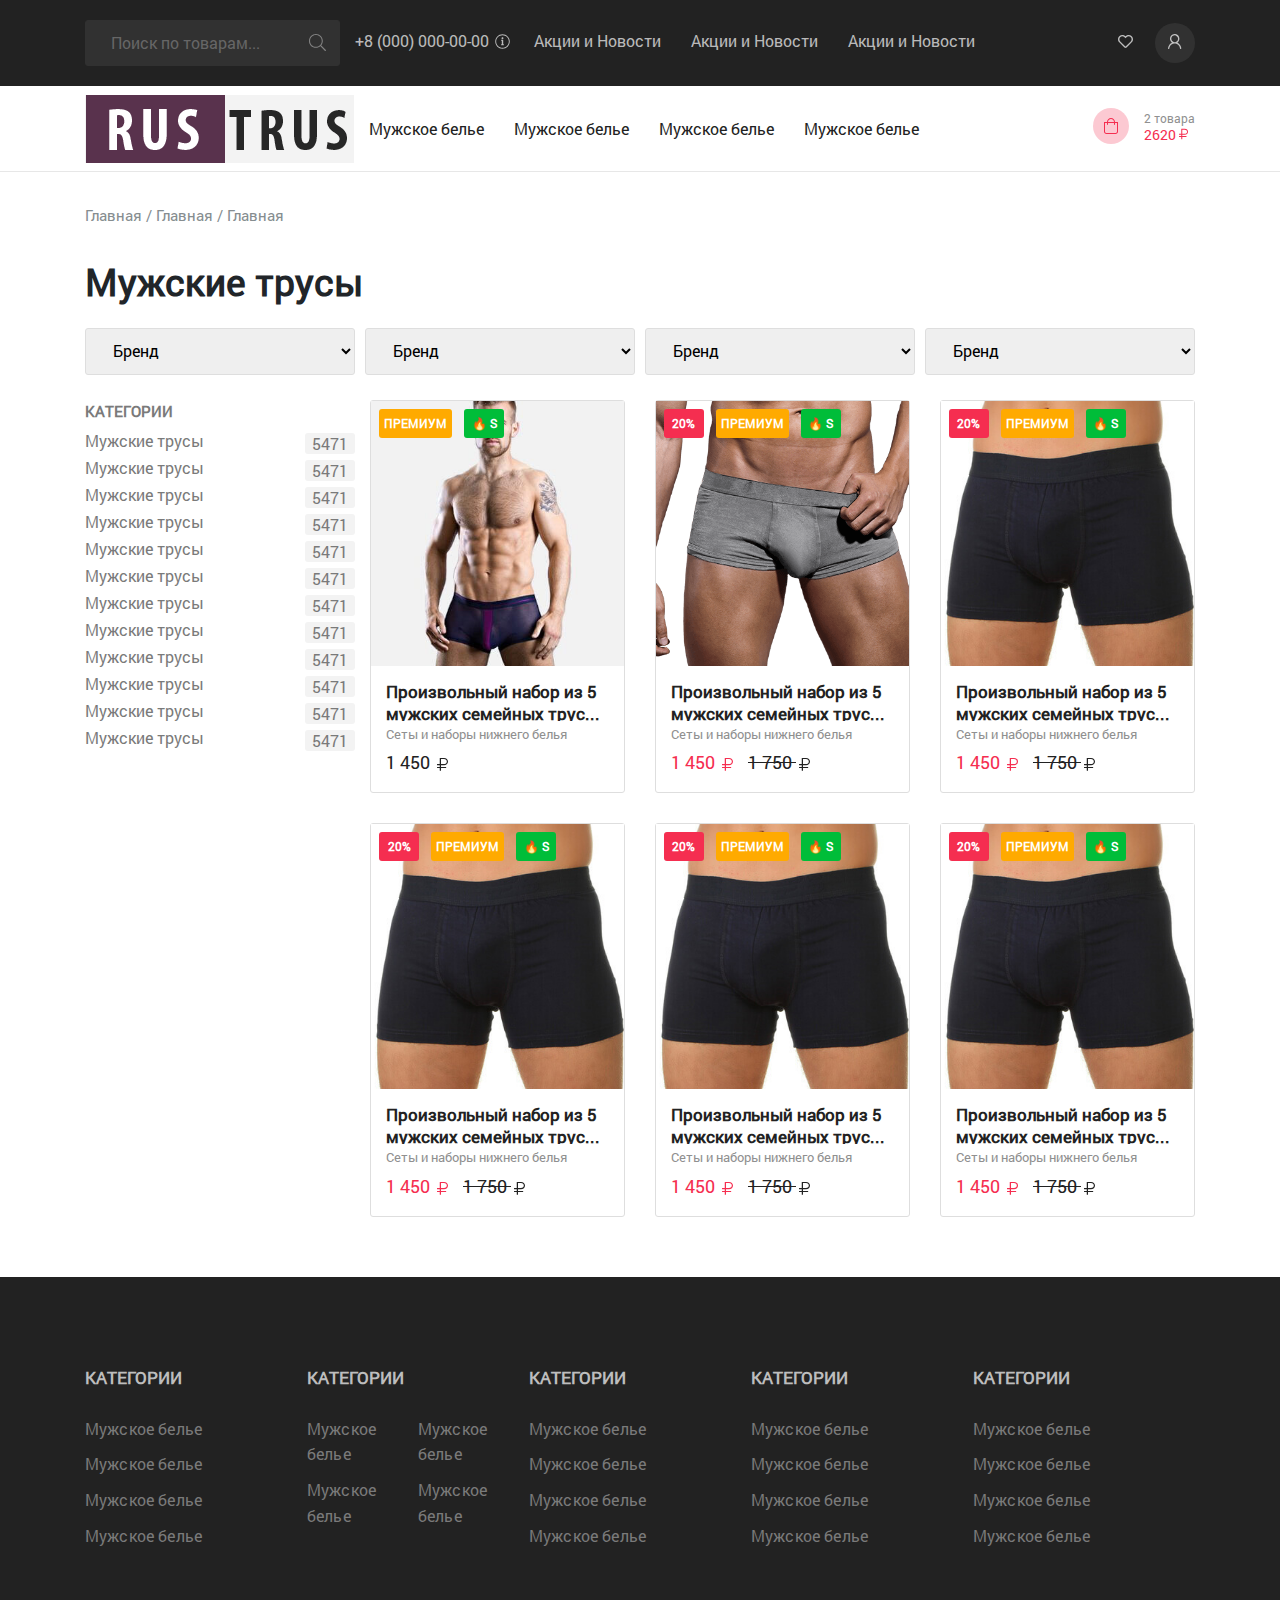
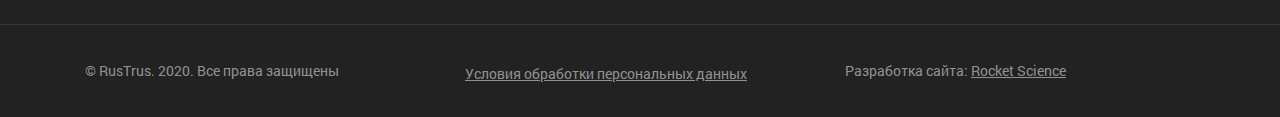
<file: category.html>
<!DOCTYPE html>
<html lang="ru">

<head>

	<meta charset="utf-8">

	<title>Заголовок</title>
	<meta name="description" content="">

	<link rel="shortcut icon" href="img/favicon/favicon.ico" type="image/x-icon">

	<meta http-equiv="X-UA-Compatible" content="IE=edge">
	<meta name="viewport" content="width=device-width">

	<link type="text/css" rel="stylesheet" href="libs/magnific-popup/magnific-popup.css">
	<link type="text/css" rel="stylesheet" href="libs/OwlCarousel2-2.3.4/css/owl.carousel.min.css">
	<link type="text/css" rel="stylesheet" href="libs/OwlCarousel2-2.3.4/css/owl.theme.default.min.css">
	<link type="text/css" rel="stylesheet" href="libs/bootstrap4.3.1/css/bootstrap-reboot.min.css"><!--bootstrap-->
	<link type="text/css" rel="stylesheet" href="libs/bootstrap4.3.1/css/bootstrap-grid.min.css"><!--bootstrap-->
	
	<link type="text/css" rel="stylesheet" href="css/fonts.css">
	<link type="text/css" rel="stylesheet" href="css/main.css">
	<link type="text/css" rel="stylesheet" href="css/media.css">

</head>

<body>
	<div class="content-main">
		<header class="header">
			<div class="header-top">
				<div class="container">
					<div class="row">
						<div class="col-12">
							<div class="header-top-row flex-bl align-items-center">
								<div class="header-top-row__search-tel flex-bl align-items-center justify-content--space-between">
									<form class="header-top-row__search">
										<div class="header-top-row__search-bl flex-bl">
											<input class="header-top-row__search-input transition-03s" type="text" placeholder="Поиск по товарам...">
											<button class="header-top-row__search-button" type="submit"><svg aria-hidden="true" focusable="false" data-prefix="fal" data-icon="search" role="img" xmlns="http://www.w3.org/2000/svg" viewBox="0 0 512 512"><path fill="currentColor" d="M508.5 481.6l-129-129c-2.3-2.3-5.3-3.5-8.5-3.5h-10.3C395 312 416 262.5 416 208 416 93.1 322.9 0 208 0S0 93.1 0 208s93.1 208 208 208c54.5 0 104-21 141.1-55.2V371c0 3.2 1.3 6.2 3.5 8.5l129 129c4.7 4.7 12.3 4.7 17 0l9.9-9.9c4.7-4.7 4.7-12.3 0-17zM208 384c-97.3 0-176-78.7-176-176S110.7 32 208 32s176 78.7 176 176-78.7 176-176 176z"></path></svg></button>
										</div>
									</form>
									<a class="header-top-row__tel transition-03s" href="tel:+80000000000">+8 (000) 000-00-00<svg xmlns="http://www.w3.org/2000/svg" viewBox="0 0 512 512" class="transition-03s"><path d="M256 40c118.621 0 216 96.075 216 216 0 119.291-96.61 216-216 216-119.244 0-216-96.562-216-216 0-119.203 96.602-216 216-216m0-32C119.043 8 8 119.083 8 256c0 136.997 111.043 248 248 248s248-111.003 248-248C504 119.083 392.957 8 256 8zm-36 344h12V232h-12c-6.627 0-12-5.373-12-12v-8c0-6.627 5.373-12 12-12h48c6.627 0 12 5.373 12 12v140h12c6.627 0 12 5.373 12 12v8c0 6.627-5.373 12-12 12h-72c-6.627 0-12-5.373-12-12v-8c0-6.627 5.373-12 12-12zm36-240c-17.673 0-32 14.327-32 32s14.327 32 32 32 32-14.327 32-32-14.327-32-32-32z"></path></svg></a>
								</div>
								<nav class="header-top-row__menu">
									<ul class="flex-bl menu-mob-top">
										<li><a href="#">Акции и Новости</a></li>
										<li><a href="#">Акции и Новости</a></li>
										<li><a href="#">Акции и Новости</a></li>
									</ul>
								</nav>
								<div class="header-top-row__user flex-bl justify-content--space-between">
									<div class="header-top-row__heart"><svg aria-hidden="true" focusable="false" data-prefix="far" data-icon="heart" role="img" xmlns="http://www.w3.org/2000/svg" viewBox="0 0 512 512" data-fa-i2svg=""><path fill="currentColor" d="M458.4 64.3C400.6 15.7 311.3 23 256 79.3 200.7 23 111.4 15.6 53.6 64.3-21.6 127.6-10.6 230.8 43 285.5l175.4 178.7c10 10.2 23.4 15.9 37.6 15.9 14.3 0 27.6-5.6 37.6-15.8L469 285.6c53.5-54.7 64.7-157.9-10.6-221.3zm-23.6 187.5L259.4 430.5c-2.4 2.4-4.4 2.4-6.8 0L77.2 251.8c-36.5-37.2-43.9-107.6 7.3-150.7 38.9-32.7 98.9-27.8 136.5 10.5l35 35.7 35-35.7c37.8-38.5 97.8-43.2 136.5-10.6 51.1 43.1 43.5 113.9 7.3 150.8z"></path></svg></div>
									<div class="header-top-row__user-bl">
										<div class="header-top-row__user-svg"><svg xmlns="http://www.w3.org/2000/svg" viewBox="0 0 14 15" fill="none"><path d="M6.77284 0C6.94159 0.0168365 7.11188 0.0290812 7.28062 0.0489789C8.02312 0.142345 8.70271 0.405607 9.31174 0.835703C10.3641 1.57957 11.0376 2.58517 11.2661 3.85097C11.576 5.55605 11.1066 7.03613 9.86554 8.2606C9.72134 8.40294 9.55412 8.52233 9.39765 8.65396C9.37463 8.67386 9.35009 8.6907 9.31787 8.71672C9.35162 8.73508 9.37617 8.75039 9.40225 8.76263C10.1401 9.09783 10.7906 9.55701 11.3597 10.131C11.8813 10.659 12.3047 11.259 12.6299 11.9248C12.9398 12.56 13.1454 13.2274 13.2574 13.9253C13.2743 14.0325 13.3157 14.135 13.3279 14.2406C13.374 14.6248 13.1208 14.9447 12.7373 14.9952C12.3998 15.0396 12.0608 14.7702 12.0148 14.4319C11.8322 13.0988 11.3076 11.931 10.3166 10.9973C9.5127 10.2397 8.56618 9.76364 7.46931 9.59987C4.83224 9.2065 2.51272 10.7646 1.65978 13.0452C1.52017 13.4187 1.4266 13.8044 1.36523 14.1993C1.33455 14.3967 1.31461 14.6018 1.17041 14.7656C1.00166 14.9585 0.731661 15.0457 0.489277 14.9722C0.226951 14.8927 0.0428616 14.6738 0.00911195 14.4166C-0.0123651 14.2575 0.00297571 14.109 0.0674068 13.9605C0.101156 13.8825 0.104225 13.7922 0.119565 13.708C0.289848 12.7927 0.627344 11.9447 1.13819 11.1672C1.63523 10.4126 2.25193 9.77282 3.01129 9.27997C3.3043 9.08865 3.62186 8.93406 3.92867 8.76416C3.95475 8.74886 3.98236 8.73661 4.01918 8.71672C3.9839 8.68917 3.95628 8.66774 3.92714 8.64631C2.94686 7.91469 2.32863 6.95041 2.07551 5.75655C1.62909 3.6275 2.6784 1.45559 4.62974 0.482136C5.20349 0.195916 5.81405 0.041326 6.45683 0.0137753C6.49518 0.0122447 6.53353 0.00459177 6.57188 0C6.63938 0 6.70688 0 6.77284 0ZM6.68387 8.19479C6.82654 8.18254 6.98301 8.17795 7.13795 8.15499C7.95255 8.03101 8.63521 7.65908 9.17827 7.03919C9.71367 6.42695 9.9898 5.7091 10.0235 4.89942C10.0466 4.32698 9.92844 3.78056 9.67531 3.26628C9.30713 2.51629 8.7426 1.96069 7.97096 1.63773C6.92012 1.19998 5.89075 1.27039 4.92429 1.87497C3.92867 2.49792 3.40248 3.4224 3.32425 4.58718C3.26902 5.4137 3.49913 6.17134 4.00077 6.83562C4.6681 7.71571 5.56553 8.15958 6.68387 8.19479Z" fill="currentColor"></path></svg></div>
										<div class="header-top-row__inf">
											<h3>Войдите или зарегистрируйтесь, для полного доступа к сайту</h3>
											<div class="header-top-row__inf-link">
												<a class="header-top-row__inf-login" href="#">Войти</a>
												<a href="#">Зарегистрироваться</a>
											</div>
										</div>
									</div>
								</div>
							</div>
						</div>
					</div>
				</div>
			</div>
			<div class="header-main">
				<div class="container">
					<div class="row">
						<div class="col-12">
							<div class="header-main-row flex-bl align-items-center">
								<div class="header-main__img">
									<div class="mobile-menu-botton">
										<div class="mobile-menu-botton__line"></div>
										<div class="mobile-menu-botton__line"></div>
										<div class="mobile-menu-botton__line"></div>
									</div>
									<a href="#"><img src="img/logo.png" alt="logo"></a>
								</div>
								<nav class="header-main__menu">
									<ul class="flex-bl align-items-center header-main__menu-mobil">
										<li class="flex-bl align-items-center header-main__menu-lvl2-row">
											<a href="#">Мужское белье</a>
											<div class="header-main__menu-lvl2 flex-bl">
												<div class="header-main__menu-lvl2-col">
													<h4>Категории</h4>
													<ul class="flex-bl">
														<li><a href="#">Мужское белье</a></li>
														<li><a href="#">Мужское белье</a></li>
														<li><a href="#">Мужское белье</a></li>
														<li><a href="#">Мужское белье</a></li>
														<li><a class="header-menu-popup--active" href="#header-menu-popup">Смотреть все</a></li>
													</ul>
												</div>
												<div class="header-main__menu-lvl2-col">
													<h4>Категории</h4>
													<ul class="flex-bl">
														<li><a href="#">Мужское белье</a></li>
														<li><a href="#">Мужское белье</a></li>
														<li><a href="#">Мужское белье</a></li>
														<li><a href="#">Мужское белье</a></li>
														<li><a href="#">Мужское белье</a></li>
													</ul>
												</div>
												<div class="header-main__menu-lvl2-col">
													<h4>Категории</h4>
													<ul class="flex-bl">
														<li><a href="#">Мужское белье</a></li>
														<li><a href="#">Мужское белье</a></li>
														<li><a href="#">Мужское белье</a></li>
														<li><a href="#">Мужское белье</a></li>
														<li><a href="#">Мужское белье</a></li>
													</ul>
												</div>
											</div>
										</li>
										<li class="flex-bl align-items-center"><a href="#">Мужское белье</a></li>
										<li class="flex-bl align-items-center"><a href="#">Мужское белье</a></li>
										<li class="flex-bl align-items-center"><a href="#">Мужское белье</a></li>
									</ul>
								</nav>
								<div class="header-main__cart-bl-mobile">
									<div class="header-main__cart-bl flex-bl align-items-center">
									<div class="header-main__cart header-main__cart--add flex-bl align-items-center">
										<div class="header-main__cart-svg"><svg aria-hidden="true" focusable="false" data-prefix="fal" data-icon="shopping-bag" role="img" xmlns="http://www.w3.org/2000/svg" viewBox="0 0 448 512" data-fa-i2svg=""><path fill="currentColor" d="M352 128C352 57.421 294.579 0 224 0 153.42 0 96 57.421 96 128H0v304c0 44.183 35.817 80 80 80h288c44.183 0 80-35.817 80-80V128h-96zM224 32c52.935 0 96 43.065 96 96H128c0-52.935 43.065-96 96-96zm192 400c0 26.467-21.533 48-48 48H80c-26.467 0-48-21.533-48-48V160h64v48c0 8.837 7.164 16 16 16s16-7.163 16-16v-48h192v48c0 8.837 7.163 16 16 16s16-7.163 16-16v-48h64v272z"></path></svg></div>
										<div class="header-main__text-bl">
											<div class="header-main__text-bl-quantity">2 товара</div>
											<div class="header-main__text-bl-price">2620 <svg aria-hidden="true" focusable="false" data-prefix="fal" data-icon="ruble-sign" role="img" xmlns="http://www.w3.org/2000/svg" viewBox="0 0 384 512" data-fa-i2svg=""><path fill="currentColor" d="M245.712 287.809c80.296 0 138.288-50.323 138.288-128.803C384 81.125 326.009 32 245.712 32H108c-6.627 0-12 5.373-12 12v204H12c-6.627 0-12 5.373-12 12v16c0 6.627 5.373 12 12 12h84v58H12c-6.627 0-12 5.373-12 12v14c0 6.627 5.373 12 12 12h84v84c0 6.627 5.373 12 12 12h19.971c6.627 0 12-5.373 12-12v-84H308c6.627 0 12-5.373 12-12v-14c0-6.627-5.373-12-12-12H139.971v-58.191h105.741zM139.971 71.594h104.643c59.266 0 98.14 31.979 98.14 87.215 0 55.818-38.873 88.96-98.777 88.96H139.971V71.594z"></path></svg></div>
										</div>
										<div class="header-main__text">Корзина</div>
										<div class="header-main__cart-info">
											<div class="header-main__cart-info--add">
												<div class="header-cart__header">2 товара в корзине</div>
												<div class="header-cart__item flex-bl">
													<div class="header-cart__img"><img src="img/doreance.jpg" alt="doreance"></div>
													<div class="header-cart__text">
														<a class="header-cart__name" href="#">Трусы мужские боксеры синие SO HOT JOHN FRANK с принтом перцев чили</a>
														<div class="header-cart__size">Боксеры, L</div>
														<div class="header-cart__price">690 <svg aria-hidden="true" focusable="false" data-prefix="fal" data-icon="ruble-sign" role="img" xmlns="http://www.w3.org/2000/svg" viewBox="0 0 384 512" data-fa-i2svg=""><path fill="currentColor" d="M245.712 287.809c80.296 0 138.288-50.323 138.288-128.803C384 81.125 326.009 32 245.712 32H108c-6.627 0-12 5.373-12 12v204H12c-6.627 0-12 5.373-12 12v16c0 6.627 5.373 12 12 12h84v58H12c-6.627 0-12 5.373-12 12v14c0 6.627 5.373 12 12 12h84v84c0 6.627 5.373 12 12 12h19.971c6.627 0 12-5.373 12-12v-84H308c6.627 0 12-5.373 12-12v-14c0-6.627-5.373-12-12-12H139.971v-58.191h105.741zM139.971 71.594h104.643c59.266 0 98.14 31.979 98.14 87.215 0 55.818-38.873 88.96-98.777 88.96H139.971V71.594z"></path></svg></div>
													</div>
													<div class="header-cart__quantity">1 шт.</div>
													<div class="header-cart__delete"></div>
												</div>
												<div class="header-cart__item header-cart__item--last flex-bl">
													<div class="header-cart__img"><img src="img/doreance.jpg" alt="doreance"></div>
													<div class="header-cart__text">
														<a class="header-cart__name" href="#">Трусы мужские боксеры синие SO HOT JOHN FRANK с принтом перцев чили</a>
														<div class="header-cart__size">Боксеры, L</div>
														<div class="header-cart__price">690 <svg aria-hidden="true" focusable="false" data-prefix="fal" data-icon="ruble-sign" role="img" xmlns="http://www.w3.org/2000/svg" viewBox="0 0 384 512" data-fa-i2svg=""><path fill="currentColor" d="M245.712 287.809c80.296 0 138.288-50.323 138.288-128.803C384 81.125 326.009 32 245.712 32H108c-6.627 0-12 5.373-12 12v204H12c-6.627 0-12 5.373-12 12v16c0 6.627 5.373 12 12 12h84v58H12c-6.627 0-12 5.373-12 12v14c0 6.627 5.373 12 12 12h84v84c0 6.627 5.373 12 12 12h19.971c6.627 0 12-5.373 12-12v-84H308c6.627 0 12-5.373 12-12v-14c0-6.627-5.373-12-12-12H139.971v-58.191h105.741zM139.971 71.594h104.643c59.266 0 98.14 31.979 98.14 87.215 0 55.818-38.873 88.96-98.777 88.96H139.971V71.594z"></path></svg></div>
													</div>
													<div class="header-cart__quantity">1 шт.</div>
													<div class="header-cart__delete"></div>
												</div>
												<div class="header-cart__button-row flex-bl align-items-center justify-content--space-between">
													<div class="header-cart__button-col-text">
														<div>К оплате:</div>
														<div class="header-cart__button-price">2330 <svg aria-hidden="true" focusable="false" data-prefix="fal" data-icon="ruble-sign" role="img" xmlns="http://www.w3.org/2000/svg" viewBox="0 0 384 512" data-fa-i2svg=""><path fill="currentColor" d="M245.712 287.809c80.296 0 138.288-50.323 138.288-128.803C384 81.125 326.009 32 245.712 32H108c-6.627 0-12 5.373-12 12v204H12c-6.627 0-12 5.373-12 12v16c0 6.627 5.373 12 12 12h84v58H12c-6.627 0-12 5.373-12 12v14c0 6.627 5.373 12 12 12h84v84c0 6.627 5.373 12 12 12h19.971c6.627 0 12-5.373 12-12v-84H308c6.627 0 12-5.373 12-12v-14c0-6.627-5.373-12-12-12H139.971v-58.191h105.741zM139.971 71.594h104.643c59.266 0 98.14 31.979 98.14 87.215 0 55.818-38.873 88.96-98.777 88.96H139.971V71.594z"></path></svg></div>
													</div>
													<a class="header-cart__button-link" href="#">Перейти в корзину</a>
												</div>
											</div>
											<div class="header-main__cart-info--no">
												<div class="header-main__cart-quantity">0</div>
												<div class="header-main__cart-text">В корзине нет товаров</div>
												<a class="header-main__cart-category" href="#">Перейти в каталог</a>
											</div>
										</div>
									</div>
								</div>
								</div>
							</div>
						</div>
					</div>
				</div>
			</div>
			<div class="hidden">
				<div id="header-menu-popup">
					<div class="header-menu-popup__bl">
						<h3>Все бренды</h3>
						<nav class="header-menu-popup__row flex-bl justify-content--space-between">
							<ul class="header-menu-popup__col">
								<li><a href="#">Addicted</a></li>
								<li><a href="#">Addicted</a></li>
								<li><a href="#">Addicted</a></li>
								<li><a href="#">Addicted</a></li>
							</ul>
							<ul class="header-menu-popup__col">
								<li><a href="#">Addicted</a></li>
								<li><a href="#">Addicted</a></li>
								<li><a href="#">Addicted</a></li>
								<li><a href="#">Addicted</a></li>
							</ul>
							<ul class="header-menu-popup__col">
								<li><a href="#">Addicted</a></li>
								<li><a href="#">Addicted</a></li>
								<li><a href="#">Addicted</a></li>
								<li><a href="#">Addicted</a></li>
							</ul>
							<ul class="header-menu-popup__col">
								<li><a href="#">Addicted</a></li>
								<li><a href="#">Addicted</a></li>
								<li><a href="#">Addicted</a></li>
								<li><a href="#">Addicted</a></li>
							</ul>
						</nav>
					</div>
				</div>
			</div>
		</header>
		
		<main class="content content-main-t">
			<div class="container">
				<div class="row">
					<div class="col-12">
						<div class="breadcrumbs">
							<ul>
								<li><a href="#">Главная</a></li>
								<li><a href="#">Главная</a></li>
								<li><a href="#">Главная</a></li>
							</ul>
						</div>
						<section class="page-category">
							<header class="page-home__header"><h1>Мужские трусы</h1></header>
							<div class="page-category-filter">
								<div class="slide-toggle-button hidden">Фильтер</div>
								<form class="slide-toggle__grup flex-bl">
									<select>
										<option>Бренд</option>
										<option value="Бренд1">Бренд1</option>
										<option value="Бренд2">Бренд2</option>
										<option value="Бренд3">Бренд3</option>
										<option value="Бренд4">Бренд4</option>
										<option value="Бренд5">Бренд5</option>
										<option value="Бренд6">Бренд6</option>
									</select>
									<select>
										<option>Бренд</option>
										<option value="Бренд1">Бренд1</option>
										<option value="Бренд2">Бренд2</option>
										<option value="Бренд3">Бренд3</option>
										<option value="Бренд4">Бренд4</option>
										<option value="Бренд5">Бренд5</option>
										<option value="Бренд6">Бренд6</option>
									</select>
									<select>
										<option>Бренд</option>
										<option value="Бренд1">Бренд1</option>
										<option value="Бренд2">Бренд2</option>
										<option value="Бренд3">Бренд3</option>
										<option value="Бренд4">Бренд4</option>
										<option value="Бренд5">Бренд5</option>
										<option value="Бренд6">Бренд6</option>
									</select>
									<select>
										<option>Бренд</option>
										<option value="Бренд1">Бренд1</option>
										<option value="Бренд2">Бренд2</option>
										<option value="Бренд3">Бренд3</option>
										<option value="Бренд4">Бренд4</option>
										<option value="Бренд5">Бренд5</option>
										<option value="Бренд6">Бренд6</option>
									</select>
								</form>
							</div>
							<div class="page-category-block row">
								<aside class="col-md-3">
									<div class="page-category-aside">
										<div class="page-category-aside__header slide-toggle-button"><h4>Категории</h4></div>
										<nav class="slide-toggle__grup">
											<ul>
												<li><a href="#">Мужские трусы <span>5471</span></a></li>
												<li><a href="#">Мужские трусы <span>5471</span></a></li>
												<li><a href="#">Мужские трусы <span>5471</span></a></li>
												<li><a href="#">Мужские трусы <span>5471</span></a></li>
												<li><a href="#">Мужские трусы <span>5471</span></a></li>
												<li><a href="#">Мужские трусы <span>5471</span></a></li>
												<li><a href="#">Мужские трусы <span>5471</span></a></li>
												<li><a href="#">Мужские трусы <span>5471</span></a></li>
												<li><a href="#">Мужские трусы <span>5471</span></a></li>
												<li><a href="#">Мужские трусы <span>5471</span></a></li>
												<li><a href="#">Мужские трусы <span>5471</span></a></li>
												<li><a href="#">Мужские трусы <span>5471</span></a></li>
											</ul>
										</nav>
									</div>
								</aside>
								<div class="col-md-9">
									<div class="page-category-card">
										<div class="row">
											<div class="col-sm-6 col-lg-4">
												<a class="latest-products__cart" href="#">
													<div class="latest-products__prem-bl">
														<div class="latest-products__prem latest-products__prem--yellow">Премиум</div>
														<div class="latest-products__prem latest-products__prem--green">🔥 s</div>
													</div>
													<div class="latest-products__img img-center">
														<img src="img/doreance.jpg" alt="doreance">
														<div class="latest-products__cart-add-bl-n">
															<div class="latest-products__cart-add transition-03s">
															В корзину
															</div>
															<div class="latest-products__cart-add-bl-n-size">
																<div>x</div>
																<div>m</div>
																<div>l</div>
																<div>xl</div>
																<div>xxl</div>
															</div>
															<div class="latest-products__cart-add-bl-n-akt">Товар в корзине</div>
														</div>
													</div>
													<div class="latest-products__text">
														<h4>Произвольный набор из 5 мужских семейных трусов премиум качества Doreanse 1525</h4>
														<p>Сеты и наборы нижнего белья</p>
														<div class="latest-products__price">1 450 <svg aria-hidden="true" focusable="false" data-prefix="fal" data-icon="ruble-sign" role="img" xmlns="http://www.w3.org/2000/svg" viewBox="0 0 384 512" data-fa-i2svg=""><path fill="currentColor" d="M245.712 287.809c80.296 0 138.288-50.323 138.288-128.803C384 81.125 326.009 32 245.712 32H108c-6.627 0-12 5.373-12 12v204H12c-6.627 0-12 5.373-12 12v16c0 6.627 5.373 12 12 12h84v58H12c-6.627 0-12 5.373-12 12v14c0 6.627 5.373 12 12 12h84v84c0 6.627 5.373 12 12 12h19.971c6.627 0 12-5.373 12-12v-84H308c6.627 0 12-5.373 12-12v-14c0-6.627-5.373-12-12-12H139.971v-58.191h105.741zM139.971 71.594h104.643c59.266 0 98.14 31.979 98.14 87.215 0 55.818-38.873 88.96-98.777 88.96H139.971V71.594z"></path></svg></div>
													</div>
												</a>
											</div>
											<div class="col-sm-6 col-lg-4">
												<a class="latest-products__cart" href="#">
													<div class="latest-products__prem-bl">
														<div class="latest-products__prem">20%</div>
														<div class="latest-products__prem latest-products__prem--yellow">Премиум</div>
														<div class="latest-products__prem latest-products__prem--green">🔥 s</div>
													</div>
													<div class="latest-products__img img-center">
														<img src="img/tr.png" alt="doreance">
														<div class="latest-products__cart-add-bl-n">
															<div class="latest-products__cart-add transition-03s">
															В корзину
															</div>
															<div class="latest-products__cart-add-bl-n-size">
																<div>x</div>
																<div>m</div>
																<div>l</div>
																<div>xl</div>
																<div>xxl</div>
															</div>
															<div class="latest-products__cart-add-bl-n-akt">Товар в корзине</div>
														</div>
													</div>
													<div class="latest-products__text">
														<h4>Произвольный набор из 5 мужских семейных трусов премиум качества Doreanse 1525</h4>
														<p>Сеты и наборы нижнего белья</p>
														<div class="latest-products__price latest-products__price-red">1 450 <svg aria-hidden="true" focusable="false" data-prefix="fal" data-icon="ruble-sign" role="img" xmlns="http://www.w3.org/2000/svg" viewBox="0 0 384 512" data-fa-i2svg=""><path fill="currentColor" d="M245.712 287.809c80.296 0 138.288-50.323 138.288-128.803C384 81.125 326.009 32 245.712 32H108c-6.627 0-12 5.373-12 12v204H12c-6.627 0-12 5.373-12 12v16c0 6.627 5.373 12 12 12h84v58H12c-6.627 0-12 5.373-12 12v14c0 6.627 5.373 12 12 12h84v84c0 6.627 5.373 12 12 12h19.971c6.627 0 12-5.373 12-12v-84H308c6.627 0 12-5.373 12-12v-14c0-6.627-5.373-12-12-12H139.971v-58.191h105.741zM139.971 71.594h104.643c59.266 0 98.14 31.979 98.14 87.215 0 55.818-38.873 88.96-98.777 88.96H139.971V71.594z"></path></svg><div class="latest-products__price--through">1 750 <svg aria-hidden="true" focusable="false" data-prefix="fal" data-icon="ruble-sign" role="img" xmlns="http://www.w3.org/2000/svg" viewBox="0 0 384 512" data-fa-i2svg=""><path fill="currentColor" d="M245.712 287.809c80.296 0 138.288-50.323 138.288-128.803C384 81.125 326.009 32 245.712 32H108c-6.627 0-12 5.373-12 12v204H12c-6.627 0-12 5.373-12 12v16c0 6.627 5.373 12 12 12h84v58H12c-6.627 0-12 5.373-12 12v14c0 6.627 5.373 12 12 12h84v84c0 6.627 5.373 12 12 12h19.971c6.627 0 12-5.373 12-12v-84H308c6.627 0 12-5.373 12-12v-14c0-6.627-5.373-12-12-12H139.971v-58.191h105.741zM139.971 71.594h104.643c59.266 0 98.14 31.979 98.14 87.215 0 55.818-38.873 88.96-98.777 88.96H139.971V71.594z"></path></svg></div></div>
													</div>
												</a>
											</div>
											<div class="col-sm-6 col-lg-4">
												<a class="latest-products__cart" href="#">
													<div class="latest-products__prem-bl">
														<div class="latest-products__prem">20%</div>
														<div class="latest-products__prem latest-products__prem--yellow">Премиум</div>
														<div class="latest-products__prem latest-products__prem--green">🔥 s</div>
													</div>
													<div class="latest-products__img img-center">
														<img src="img/cart.jpg" alt="doreance">
														<div class="latest-products__cart-add-bl-n">
															<div class="latest-products__cart-add transition-03s">
															В корзину
															</div>
															<div class="latest-products__cart-add-bl-n-size">
																<div>x</div>
																<div>m</div>
																<div>l</div>
																<div>xl</div>
																<div>xxl</div>
															</div>
															<div class="latest-products__cart-add-bl-n-akt">Товар в корзине</div>
														</div>
													</div>
													<div class="latest-products__text">
														<h4>Произвольный набор из 5 мужских семейных трусов премиум качества Doreanse 1525</h4>
														<p>Сеты и наборы нижнего белья</p>
														<div class="latest-products__price latest-products__price-red">1 450 <svg aria-hidden="true" focusable="false" data-prefix="fal" data-icon="ruble-sign" role="img" xmlns="http://www.w3.org/2000/svg" viewBox="0 0 384 512" data-fa-i2svg=""><path fill="currentColor" d="M245.712 287.809c80.296 0 138.288-50.323 138.288-128.803C384 81.125 326.009 32 245.712 32H108c-6.627 0-12 5.373-12 12v204H12c-6.627 0-12 5.373-12 12v16c0 6.627 5.373 12 12 12h84v58H12c-6.627 0-12 5.373-12 12v14c0 6.627 5.373 12 12 12h84v84c0 6.627 5.373 12 12 12h19.971c6.627 0 12-5.373 12-12v-84H308c6.627 0 12-5.373 12-12v-14c0-6.627-5.373-12-12-12H139.971v-58.191h105.741zM139.971 71.594h104.643c59.266 0 98.14 31.979 98.14 87.215 0 55.818-38.873 88.96-98.777 88.96H139.971V71.594z"></path></svg><div class="latest-products__price--through">1 750 <svg aria-hidden="true" focusable="false" data-prefix="fal" data-icon="ruble-sign" role="img" xmlns="http://www.w3.org/2000/svg" viewBox="0 0 384 512" data-fa-i2svg=""><path fill="currentColor" d="M245.712 287.809c80.296 0 138.288-50.323 138.288-128.803C384 81.125 326.009 32 245.712 32H108c-6.627 0-12 5.373-12 12v204H12c-6.627 0-12 5.373-12 12v16c0 6.627 5.373 12 12 12h84v58H12c-6.627 0-12 5.373-12 12v14c0 6.627 5.373 12 12 12h84v84c0 6.627 5.373 12 12 12h19.971c6.627 0 12-5.373 12-12v-84H308c6.627 0 12-5.373 12-12v-14c0-6.627-5.373-12-12-12H139.971v-58.191h105.741zM139.971 71.594h104.643c59.266 0 98.14 31.979 98.14 87.215 0 55.818-38.873 88.96-98.777 88.96H139.971V71.594z"></path></svg></div></div>
													</div>
												</a>
											</div>
											<div class="col-sm-6 col-lg-4">
												<a class="latest-products__cart" href="#">
													<div class="latest-products__prem-bl">
														<div class="latest-products__prem">20%</div>
														<div class="latest-products__prem latest-products__prem--yellow">Премиум</div>
														<div class="latest-products__prem latest-products__prem--green">🔥 s</div>
													</div>
													<div class="latest-products__img img-center">
														<img src="img/cart.jpg" alt="doreance">
														<div class="latest-products__cart-add-bl-n">
															<div class="latest-products__cart-add transition-03s">
															В корзину
															</div>
															<div class="latest-products__cart-add-bl-n-size">
																<div>x</div>
																<div>m</div>
																<div>l</div>
																<div>xl</div>
																<div>xxl</div>
															</div>
															<div class="latest-products__cart-add-bl-n-akt">Товар в корзине</div>
														</div>
													</div>
													<div class="latest-products__text">
														<h4>Произвольный набор из 5 мужских семейных трусов премиум качества Doreanse 1525</h4>
														<p>Сеты и наборы нижнего белья</p>
														<div class="latest-products__price latest-products__price-red">1 450 <svg aria-hidden="true" focusable="false" data-prefix="fal" data-icon="ruble-sign" role="img" xmlns="http://www.w3.org/2000/svg" viewBox="0 0 384 512" data-fa-i2svg=""><path fill="currentColor" d="M245.712 287.809c80.296 0 138.288-50.323 138.288-128.803C384 81.125 326.009 32 245.712 32H108c-6.627 0-12 5.373-12 12v204H12c-6.627 0-12 5.373-12 12v16c0 6.627 5.373 12 12 12h84v58H12c-6.627 0-12 5.373-12 12v14c0 6.627 5.373 12 12 12h84v84c0 6.627 5.373 12 12 12h19.971c6.627 0 12-5.373 12-12v-84H308c6.627 0 12-5.373 12-12v-14c0-6.627-5.373-12-12-12H139.971v-58.191h105.741zM139.971 71.594h104.643c59.266 0 98.14 31.979 98.14 87.215 0 55.818-38.873 88.96-98.777 88.96H139.971V71.594z"></path></svg><div class="latest-products__price--through">1 750 <svg aria-hidden="true" focusable="false" data-prefix="fal" data-icon="ruble-sign" role="img" xmlns="http://www.w3.org/2000/svg" viewBox="0 0 384 512" data-fa-i2svg=""><path fill="currentColor" d="M245.712 287.809c80.296 0 138.288-50.323 138.288-128.803C384 81.125 326.009 32 245.712 32H108c-6.627 0-12 5.373-12 12v204H12c-6.627 0-12 5.373-12 12v16c0 6.627 5.373 12 12 12h84v58H12c-6.627 0-12 5.373-12 12v14c0 6.627 5.373 12 12 12h84v84c0 6.627 5.373 12 12 12h19.971c6.627 0 12-5.373 12-12v-84H308c6.627 0 12-5.373 12-12v-14c0-6.627-5.373-12-12-12H139.971v-58.191h105.741zM139.971 71.594h104.643c59.266 0 98.14 31.979 98.14 87.215 0 55.818-38.873 88.96-98.777 88.96H139.971V71.594z"></path></svg></div></div>
													</div>
												</a>
											</div>
											<div class="col-sm-6 col-lg-4">
												<a class="latest-products__cart" href="#">
													<div class="latest-products__prem-bl">
														<div class="latest-products__prem">20%</div>
														<div class="latest-products__prem latest-products__prem--yellow">Премиум</div>
														<div class="latest-products__prem latest-products__prem--green">🔥 s</div>
													</div>
													<div class="latest-products__img img-center">
														<img src="img/cart.jpg" alt="doreance">
														<div class="latest-products__cart-add-bl-n">
															<div class="latest-products__cart-add transition-03s">
															В корзину
															</div>
															<div class="latest-products__cart-add-bl-n-size">
																<div>x</div>
																<div>m</div>
																<div>l</div>
																<div>xl</div>
																<div>xxl</div>
															</div>
															<div class="latest-products__cart-add-bl-n-akt">Товар в корзине</div>
														</div>
													</div>
													<div class="latest-products__text">
														<h4>Произвольный набор из 5 мужских семейных трусов премиум качества Doreanse 1525</h4>
														<p>Сеты и наборы нижнего белья</p>
														<div class="latest-products__price latest-products__price-red">1 450 <svg aria-hidden="true" focusable="false" data-prefix="fal" data-icon="ruble-sign" role="img" xmlns="http://www.w3.org/2000/svg" viewBox="0 0 384 512" data-fa-i2svg=""><path fill="currentColor" d="M245.712 287.809c80.296 0 138.288-50.323 138.288-128.803C384 81.125 326.009 32 245.712 32H108c-6.627 0-12 5.373-12 12v204H12c-6.627 0-12 5.373-12 12v16c0 6.627 5.373 12 12 12h84v58H12c-6.627 0-12 5.373-12 12v14c0 6.627 5.373 12 12 12h84v84c0 6.627 5.373 12 12 12h19.971c6.627 0 12-5.373 12-12v-84H308c6.627 0 12-5.373 12-12v-14c0-6.627-5.373-12-12-12H139.971v-58.191h105.741zM139.971 71.594h104.643c59.266 0 98.14 31.979 98.14 87.215 0 55.818-38.873 88.96-98.777 88.96H139.971V71.594z"></path></svg><div class="latest-products__price--through">1 750 <svg aria-hidden="true" focusable="false" data-prefix="fal" data-icon="ruble-sign" role="img" xmlns="http://www.w3.org/2000/svg" viewBox="0 0 384 512" data-fa-i2svg=""><path fill="currentColor" d="M245.712 287.809c80.296 0 138.288-50.323 138.288-128.803C384 81.125 326.009 32 245.712 32H108c-6.627 0-12 5.373-12 12v204H12c-6.627 0-12 5.373-12 12v16c0 6.627 5.373 12 12 12h84v58H12c-6.627 0-12 5.373-12 12v14c0 6.627 5.373 12 12 12h84v84c0 6.627 5.373 12 12 12h19.971c6.627 0 12-5.373 12-12v-84H308c6.627 0 12-5.373 12-12v-14c0-6.627-5.373-12-12-12H139.971v-58.191h105.741zM139.971 71.594h104.643c59.266 0 98.14 31.979 98.14 87.215 0 55.818-38.873 88.96-98.777 88.96H139.971V71.594z"></path></svg></div></div>
													</div>
												</a>
											</div>
											<div class="col-sm-6 col-lg-4">
												<a class="latest-products__cart" href="#">
													<div class="latest-products__prem-bl">
														<div class="latest-products__prem">20%</div>
														<div class="latest-products__prem latest-products__prem--yellow">Премиум</div>
														<div class="latest-products__prem latest-products__prem--green">🔥 s</div>
													</div>
													<div class="latest-products__img img-center">
														<img src="img/cart.jpg" alt="doreance">
														<div class="latest-products__cart-add-bl-n">
															<div class="latest-products__cart-add transition-03s">
															В корзину
															</div>
															<div class="latest-products__cart-add-bl-n-size">
																<div>x</div>
																<div>m</div>
																<div>l</div>
																<div>xl</div>
																<div>xxl</div>
															</div>
															<div class="latest-products__cart-add-bl-n-akt">Товар в корзине</div>
														</div>
													</div>
													<div class="latest-products__text">
														<h4>Произвольный набор из 5 мужских семейных трусов премиум качества Doreanse 1525</h4>
														<p>Сеты и наборы нижнего белья</p>
														<div class="latest-products__price latest-products__price-red">1 450 <svg aria-hidden="true" focusable="false" data-prefix="fal" data-icon="ruble-sign" role="img" xmlns="http://www.w3.org/2000/svg" viewBox="0 0 384 512" data-fa-i2svg=""><path fill="currentColor" d="M245.712 287.809c80.296 0 138.288-50.323 138.288-128.803C384 81.125 326.009 32 245.712 32H108c-6.627 0-12 5.373-12 12v204H12c-6.627 0-12 5.373-12 12v16c0 6.627 5.373 12 12 12h84v58H12c-6.627 0-12 5.373-12 12v14c0 6.627 5.373 12 12 12h84v84c0 6.627 5.373 12 12 12h19.971c6.627 0 12-5.373 12-12v-84H308c6.627 0 12-5.373 12-12v-14c0-6.627-5.373-12-12-12H139.971v-58.191h105.741zM139.971 71.594h104.643c59.266 0 98.14 31.979 98.14 87.215 0 55.818-38.873 88.96-98.777 88.96H139.971V71.594z"></path></svg><div class="latest-products__price--through">1 750 <svg aria-hidden="true" focusable="false" data-prefix="fal" data-icon="ruble-sign" role="img" xmlns="http://www.w3.org/2000/svg" viewBox="0 0 384 512" data-fa-i2svg=""><path fill="currentColor" d="M245.712 287.809c80.296 0 138.288-50.323 138.288-128.803C384 81.125 326.009 32 245.712 32H108c-6.627 0-12 5.373-12 12v204H12c-6.627 0-12 5.373-12 12v16c0 6.627 5.373 12 12 12h84v58H12c-6.627 0-12 5.373-12 12v14c0 6.627 5.373 12 12 12h84v84c0 6.627 5.373 12 12 12h19.971c6.627 0 12-5.373 12-12v-84H308c6.627 0 12-5.373 12-12v-14c0-6.627-5.373-12-12-12H139.971v-58.191h105.741zM139.971 71.594h104.643c59.266 0 98.14 31.979 98.14 87.215 0 55.818-38.873 88.96-98.777 88.96H139.971V71.594z"></path></svg></div></div>
													</div>
												</a>
											</div>
										</div>
									</div>
								</div>
							</div>
						</section>
					</div>
				</div>
			</div>
		</main>
	</div>
	<footer class="footer">
		<div class="container">
			<div class="row">
				<div class="col-12">
					<div class="footer__menu-row flex-bl">
						<nav class="footer__menu-col">
							<h4>Категории</h4>
							<ul>
								<li><a href="#">Мужское белье</a></li>
								<li><a href="#">Мужское белье</a></li>
								<li><a href="#">Мужское белье</a></li>
								<li><a href="#">Мужское белье</a></li>
							</ul>
						</nav>
						<nav class="footer__menu-col">
							<h4>Категории</h4>
							<ul class="footer__menu-2col">
								<li><a href="#">Мужское белье</a></li>
								<li><a href="#">Мужское белье</a></li>
								<li><a href="#">Мужское белье</a></li>
								<li><a href="#">Мужское белье</a></li>
							</ul>
						</nav>
						<nav class="footer__menu-col">
							<h4>Категории</h4>
							<ul>
								<li><a href="#">Мужское белье</a></li>
								<li><a href="#">Мужское белье</a></li>
								<li><a href="#">Мужское белье</a></li>
								<li><a href="#">Мужское белье</a></li>
							</ul>
						</nav>
						<nav class="footer__menu-col">
							<h4>Категории</h4>
							<ul>
								<li><a href="#">Мужское белье</a></li>
								<li><a href="#">Мужское белье</a></li>
								<li><a href="#">Мужское белье</a></li>
								<li><a href="#">Мужское белье</a></li>
							</ul>
						</nav>
						<nav class="footer__menu-col">
							<h4>Категории</h4>
							<ul>
								<li><a href="#">Мужское белье</a></li>
								<li><a href="#">Мужское белье</a></li>
								<li><a href="#">Мужское белье</a></li>
								<li><a href="#">Мужское белье</a></li>
							</ul>
						</nav>
					</div>
				</div>
			</div>
		</div>
		<div class="footer-info">
			<div class="container">
				<div class="row">
					<div class="col-12 col-sm-4"><p>© RusTrus. 2020. Все права защищены</p></div>
					<div class="col-12 col-sm-4"><a href="#">Условия обработки персональных данных</a></div>
					<div class="col-12 col-sm-4"><p>Разработка сайта: <a href="#">Rocket Science</a></p></div>
				</div>
			</div>
		</div>
	</footer>
	
	<div class="hidden">
	
	</div>

	<script defer src="libs/jquery/jquery-1.11.2.min.js"></script><!--jquery-1.11.2-->
	<script defer src="libs/OwlCarousel2-2.3.4/owl.carousel.min.js"></script>
	<script defer src="libs/magnific-popup/jquery.magnific-popup.min.js"></script>
	
	<script defer src="js/common.js"></script>
	
</body>
</html>
</file>
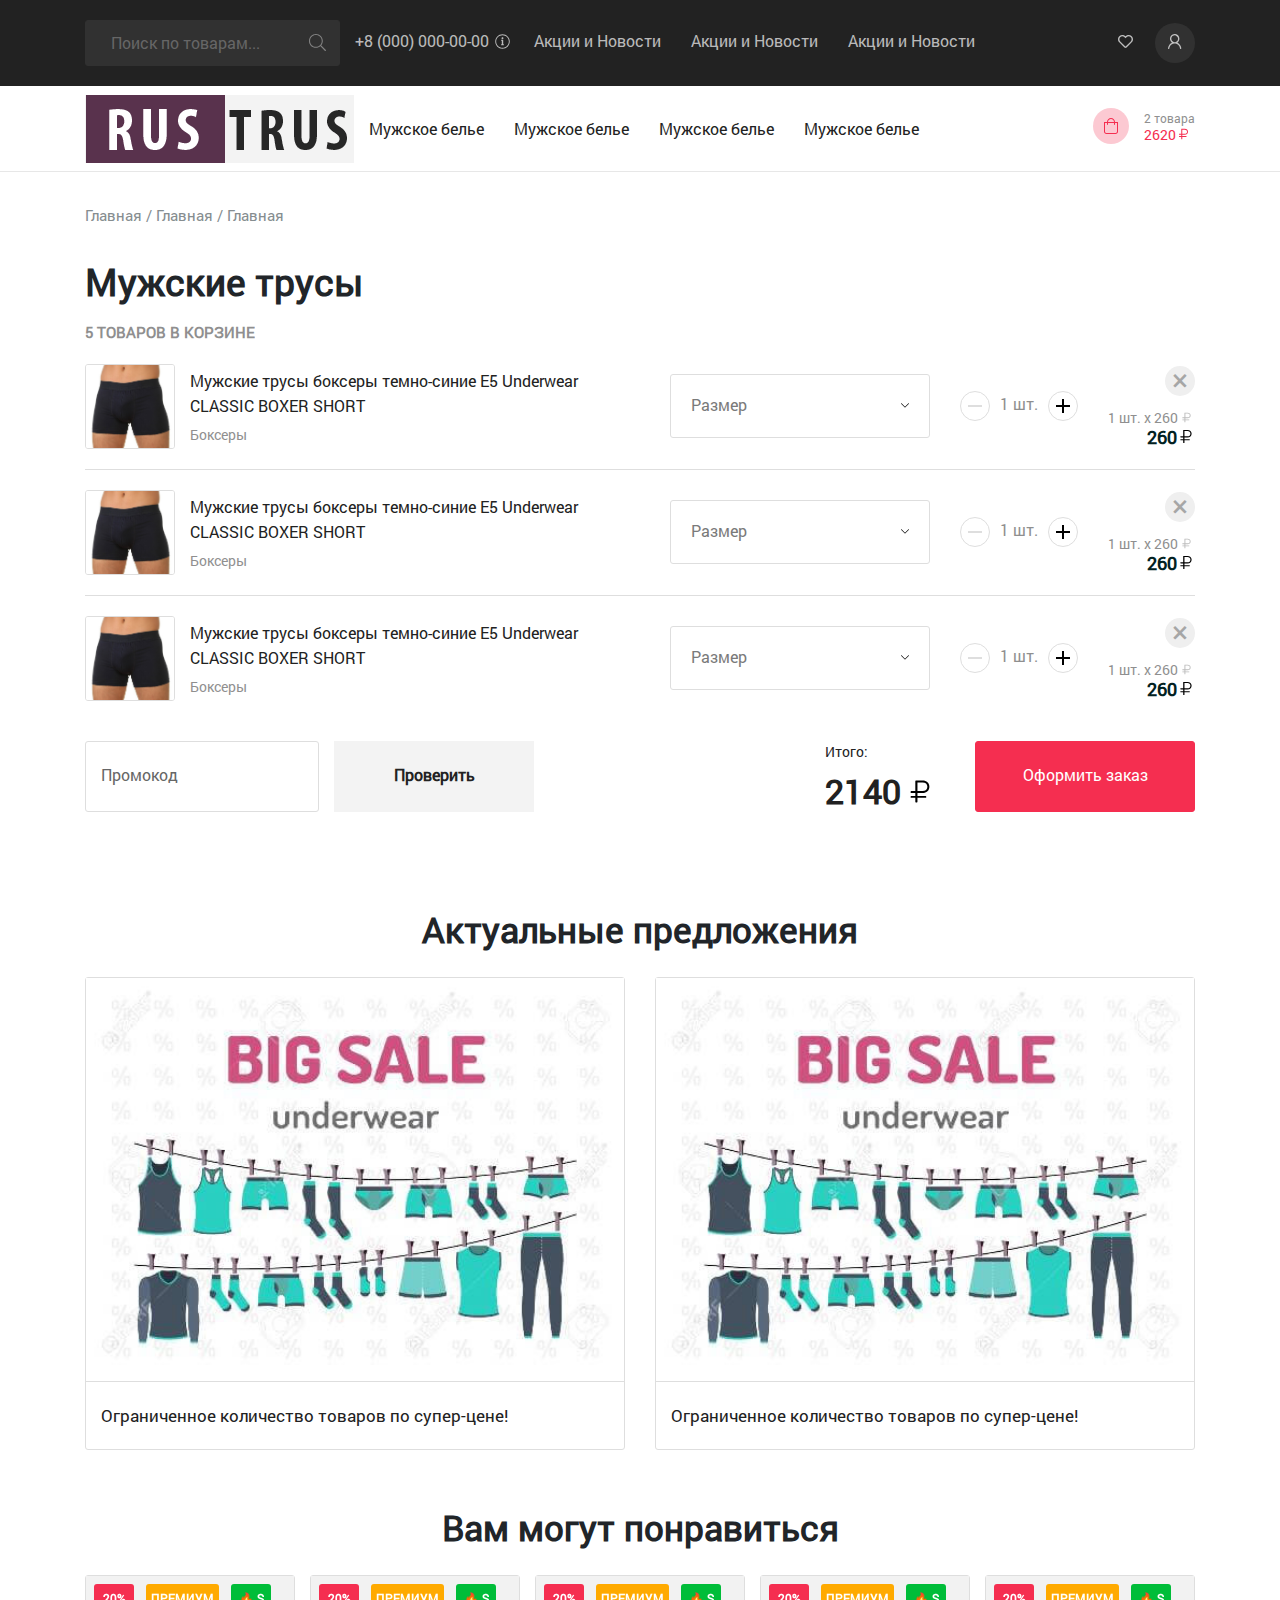
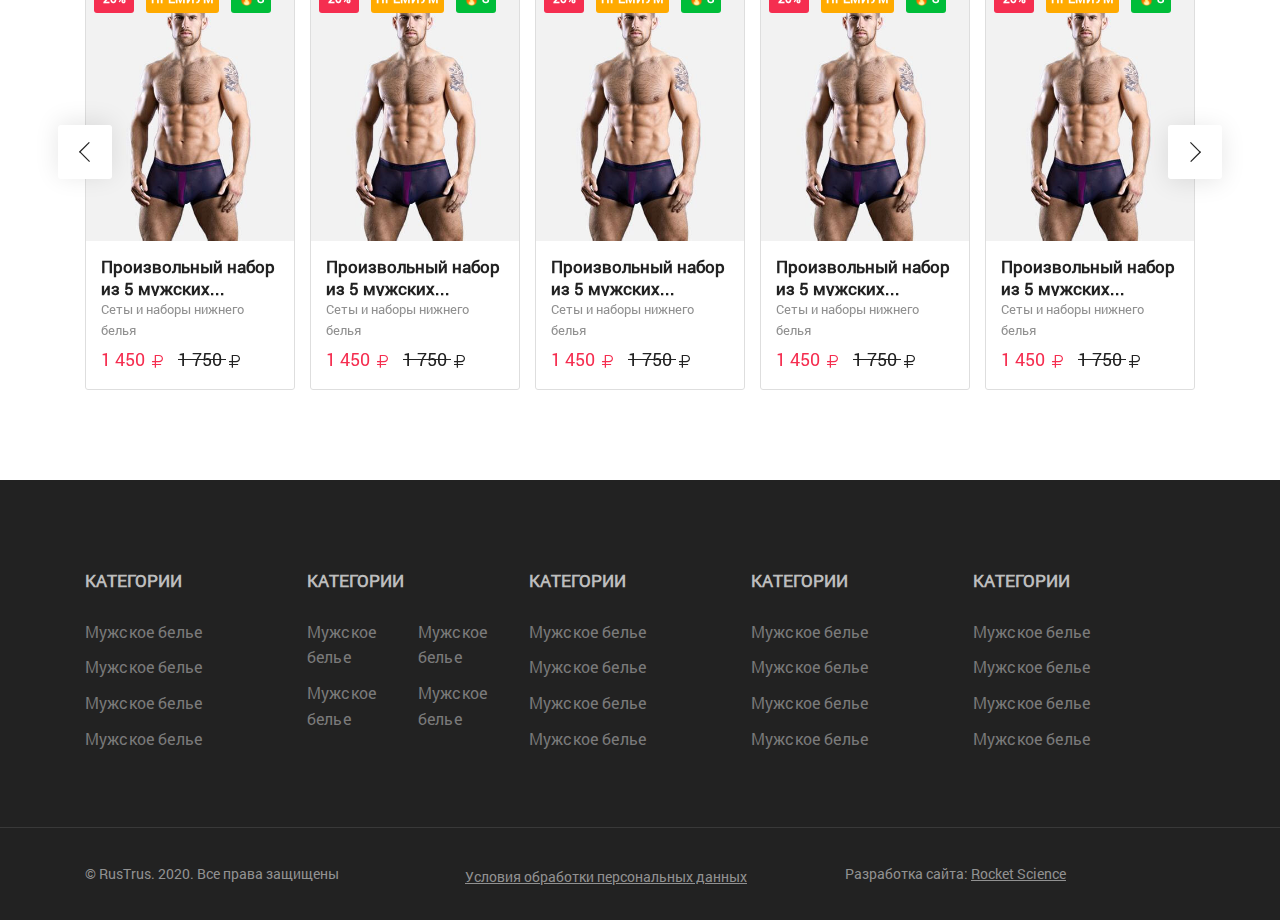
<file: corzina.html>
<!DOCTYPE html>
<html lang="ru">

<head>

	<meta charset="utf-8">

	<title>Заголовок</title>
	<meta name="description" content="">

	<link rel="shortcut icon" href="img/favicon/favicon.ico" type="image/x-icon">

	<meta http-equiv="X-UA-Compatible" content="IE=edge">
	<meta name="viewport" content="width=device-width">

	<link type="text/css" rel="stylesheet" href="libs/magnific-popup/magnific-popup.css">
	<link type="text/css" rel="stylesheet" href="libs/OwlCarousel2-2.3.4/css/owl.carousel.min.css">
	<link type="text/css" rel="stylesheet" href="libs/OwlCarousel2-2.3.4/css/owl.theme.default.min.css">
	<link type="text/css" rel="stylesheet" href="libs/bootstrap4.3.1/css/bootstrap-reboot.min.css"><!--bootstrap-->
	<link type="text/css" rel="stylesheet" href="libs/bootstrap4.3.1/css/bootstrap-grid.min.css"><!--bootstrap-->
	
	<link type="text/css" rel="stylesheet" href="css/fonts.css">
	<link type="text/css" rel="stylesheet" href="css/main.css">
	<link type="text/css" rel="stylesheet" href="css/media.css">

</head>

<body>
	<div class="content-main">
		<header class="header">
			<div class="header-top">
				<div class="container">
					<div class="row">
						<div class="col-12">
							<div class="header-top-row flex-bl align-items-center">
								<div class="header-top-row__search-tel flex-bl align-items-center justify-content--space-between">
									<form class="header-top-row__search">
										<div class="header-top-row__search-bl flex-bl">
											<input class="header-top-row__search-input transition-03s" type="text" placeholder="Поиск по товарам...">
											<button class="header-top-row__search-button" type="submit"><svg aria-hidden="true" focusable="false" data-prefix="fal" data-icon="search" role="img" xmlns="http://www.w3.org/2000/svg" viewBox="0 0 512 512"><path fill="currentColor" d="M508.5 481.6l-129-129c-2.3-2.3-5.3-3.5-8.5-3.5h-10.3C395 312 416 262.5 416 208 416 93.1 322.9 0 208 0S0 93.1 0 208s93.1 208 208 208c54.5 0 104-21 141.1-55.2V371c0 3.2 1.3 6.2 3.5 8.5l129 129c4.7 4.7 12.3 4.7 17 0l9.9-9.9c4.7-4.7 4.7-12.3 0-17zM208 384c-97.3 0-176-78.7-176-176S110.7 32 208 32s176 78.7 176 176-78.7 176-176 176z"></path></svg></button>
										</div>
									</form>
									<a class="header-top-row__tel transition-03s" href="tel:+80000000000">+8 (000) 000-00-00<svg xmlns="http://www.w3.org/2000/svg" viewBox="0 0 512 512" class="transition-03s"><path d="M256 40c118.621 0 216 96.075 216 216 0 119.291-96.61 216-216 216-119.244 0-216-96.562-216-216 0-119.203 96.602-216 216-216m0-32C119.043 8 8 119.083 8 256c0 136.997 111.043 248 248 248s248-111.003 248-248C504 119.083 392.957 8 256 8zm-36 344h12V232h-12c-6.627 0-12-5.373-12-12v-8c0-6.627 5.373-12 12-12h48c6.627 0 12 5.373 12 12v140h12c6.627 0 12 5.373 12 12v8c0 6.627-5.373 12-12 12h-72c-6.627 0-12-5.373-12-12v-8c0-6.627 5.373-12 12-12zm36-240c-17.673 0-32 14.327-32 32s14.327 32 32 32 32-14.327 32-32-14.327-32-32-32z"></path></svg></a>
								</div>
								<nav class="header-top-row__menu">
									<ul class="flex-bl menu-mob-top">
										<li><a href="#">Акции и Новости</a></li>
										<li><a href="#">Акции и Новости</a></li>
										<li><a href="#">Акции и Новости</a></li>
									</ul>
								</nav>
								<div class="header-top-row__user flex-bl justify-content--space-between">
									<div class="header-top-row__heart"><svg aria-hidden="true" focusable="false" data-prefix="far" data-icon="heart" role="img" xmlns="http://www.w3.org/2000/svg" viewBox="0 0 512 512" data-fa-i2svg=""><path fill="currentColor" d="M458.4 64.3C400.6 15.7 311.3 23 256 79.3 200.7 23 111.4 15.6 53.6 64.3-21.6 127.6-10.6 230.8 43 285.5l175.4 178.7c10 10.2 23.4 15.9 37.6 15.9 14.3 0 27.6-5.6 37.6-15.8L469 285.6c53.5-54.7 64.7-157.9-10.6-221.3zm-23.6 187.5L259.4 430.5c-2.4 2.4-4.4 2.4-6.8 0L77.2 251.8c-36.5-37.2-43.9-107.6 7.3-150.7 38.9-32.7 98.9-27.8 136.5 10.5l35 35.7 35-35.7c37.8-38.5 97.8-43.2 136.5-10.6 51.1 43.1 43.5 113.9 7.3 150.8z"></path></svg></div>
									<div class="header-top-row__user-bl">
										<div class="header-top-row__user-svg"><svg xmlns="http://www.w3.org/2000/svg" viewBox="0 0 14 15" fill="none"><path d="M6.77284 0C6.94159 0.0168365 7.11188 0.0290812 7.28062 0.0489789C8.02312 0.142345 8.70271 0.405607 9.31174 0.835703C10.3641 1.57957 11.0376 2.58517 11.2661 3.85097C11.576 5.55605 11.1066 7.03613 9.86554 8.2606C9.72134 8.40294 9.55412 8.52233 9.39765 8.65396C9.37463 8.67386 9.35009 8.6907 9.31787 8.71672C9.35162 8.73508 9.37617 8.75039 9.40225 8.76263C10.1401 9.09783 10.7906 9.55701 11.3597 10.131C11.8813 10.659 12.3047 11.259 12.6299 11.9248C12.9398 12.56 13.1454 13.2274 13.2574 13.9253C13.2743 14.0325 13.3157 14.135 13.3279 14.2406C13.374 14.6248 13.1208 14.9447 12.7373 14.9952C12.3998 15.0396 12.0608 14.7702 12.0148 14.4319C11.8322 13.0988 11.3076 11.931 10.3166 10.9973C9.5127 10.2397 8.56618 9.76364 7.46931 9.59987C4.83224 9.2065 2.51272 10.7646 1.65978 13.0452C1.52017 13.4187 1.4266 13.8044 1.36523 14.1993C1.33455 14.3967 1.31461 14.6018 1.17041 14.7656C1.00166 14.9585 0.731661 15.0457 0.489277 14.9722C0.226951 14.8927 0.0428616 14.6738 0.00911195 14.4166C-0.0123651 14.2575 0.00297571 14.109 0.0674068 13.9605C0.101156 13.8825 0.104225 13.7922 0.119565 13.708C0.289848 12.7927 0.627344 11.9447 1.13819 11.1672C1.63523 10.4126 2.25193 9.77282 3.01129 9.27997C3.3043 9.08865 3.62186 8.93406 3.92867 8.76416C3.95475 8.74886 3.98236 8.73661 4.01918 8.71672C3.9839 8.68917 3.95628 8.66774 3.92714 8.64631C2.94686 7.91469 2.32863 6.95041 2.07551 5.75655C1.62909 3.6275 2.6784 1.45559 4.62974 0.482136C5.20349 0.195916 5.81405 0.041326 6.45683 0.0137753C6.49518 0.0122447 6.53353 0.00459177 6.57188 0C6.63938 0 6.70688 0 6.77284 0ZM6.68387 8.19479C6.82654 8.18254 6.98301 8.17795 7.13795 8.15499C7.95255 8.03101 8.63521 7.65908 9.17827 7.03919C9.71367 6.42695 9.9898 5.7091 10.0235 4.89942C10.0466 4.32698 9.92844 3.78056 9.67531 3.26628C9.30713 2.51629 8.7426 1.96069 7.97096 1.63773C6.92012 1.19998 5.89075 1.27039 4.92429 1.87497C3.92867 2.49792 3.40248 3.4224 3.32425 4.58718C3.26902 5.4137 3.49913 6.17134 4.00077 6.83562C4.6681 7.71571 5.56553 8.15958 6.68387 8.19479Z" fill="currentColor"></path></svg></div>
										<div class="header-top-row__inf">
											<h3>Войдите или зарегистрируйтесь, для полного доступа к сайту</h3>
											<div class="header-top-row__inf-link">
												<a class="header-top-row__inf-login" href="#">Войти</a>
												<a href="#">Зарегистрироваться</a>
											</div>
										</div>
									</div>
								</div>
							</div>
						</div>
					</div>
				</div>
			</div>
			<div class="header-main">
				<div class="container">
					<div class="row">
						<div class="col-12">
							<div class="header-main-row flex-bl align-items-center">
								<div class="header-main__img">
									<div class="mobile-menu-botton">
										<div class="mobile-menu-botton__line"></div>
										<div class="mobile-menu-botton__line"></div>
										<div class="mobile-menu-botton__line"></div>
									</div>
									<a href="#"><img src="img/logo.png" alt="logo"></a>
								</div>
								<nav class="header-main__menu">
									<ul class="flex-bl align-items-center header-main__menu-mobil">
										<li class="flex-bl align-items-center header-main__menu-lvl2-row">
											<a href="#">Мужское белье</a>
											<div class="header-main__menu-lvl2 flex-bl">
												<div class="header-main__menu-lvl2-col">
													<h4>Категории</h4>
													<ul class="flex-bl">
														<li><a href="#">Мужское белье</a></li>
														<li><a href="#">Мужское белье</a></li>
														<li><a href="#">Мужское белье</a></li>
														<li><a href="#">Мужское белье</a></li>
														<li><a class="header-menu-popup--active" href="#header-menu-popup">Смотреть все</a></li>
													</ul>
												</div>
												<div class="header-main__menu-lvl2-col">
													<h4>Категории</h4>
													<ul class="flex-bl">
														<li><a href="#">Мужское белье</a></li>
														<li><a href="#">Мужское белье</a></li>
														<li><a href="#">Мужское белье</a></li>
														<li><a href="#">Мужское белье</a></li>
														<li><a href="#">Мужское белье</a></li>
													</ul>
												</div>
												<div class="header-main__menu-lvl2-col">
													<h4>Категории</h4>
													<ul class="flex-bl">
														<li><a href="#">Мужское белье</a></li>
														<li><a href="#">Мужское белье</a></li>
														<li><a href="#">Мужское белье</a></li>
														<li><a href="#">Мужское белье</a></li>
														<li><a href="#">Мужское белье</a></li>
													</ul>
												</div>
											</div>
										</li>
										<li class="flex-bl align-items-center"><a href="#">Мужское белье</a></li>
										<li class="flex-bl align-items-center"><a href="#">Мужское белье</a></li>
										<li class="flex-bl align-items-center"><a href="#">Мужское белье</a></li>
									</ul>
								</nav>
								<div class="header-main__cart-bl-mobile">
									<div class="header-main__cart-bl flex-bl align-items-center">
									<div class="header-main__cart header-main__cart--add flex-bl align-items-center">
										<div class="header-main__cart-svg"><svg aria-hidden="true" focusable="false" data-prefix="fal" data-icon="shopping-bag" role="img" xmlns="http://www.w3.org/2000/svg" viewBox="0 0 448 512" data-fa-i2svg=""><path fill="currentColor" d="M352 128C352 57.421 294.579 0 224 0 153.42 0 96 57.421 96 128H0v304c0 44.183 35.817 80 80 80h288c44.183 0 80-35.817 80-80V128h-96zM224 32c52.935 0 96 43.065 96 96H128c0-52.935 43.065-96 96-96zm192 400c0 26.467-21.533 48-48 48H80c-26.467 0-48-21.533-48-48V160h64v48c0 8.837 7.164 16 16 16s16-7.163 16-16v-48h192v48c0 8.837 7.163 16 16 16s16-7.163 16-16v-48h64v272z"></path></svg></div>
										<div class="header-main__text-bl">
											<div class="header-main__text-bl-quantity">2 товара</div>
											<div class="header-main__text-bl-price">2620 <svg aria-hidden="true" focusable="false" data-prefix="fal" data-icon="ruble-sign" role="img" xmlns="http://www.w3.org/2000/svg" viewBox="0 0 384 512" data-fa-i2svg=""><path fill="currentColor" d="M245.712 287.809c80.296 0 138.288-50.323 138.288-128.803C384 81.125 326.009 32 245.712 32H108c-6.627 0-12 5.373-12 12v204H12c-6.627 0-12 5.373-12 12v16c0 6.627 5.373 12 12 12h84v58H12c-6.627 0-12 5.373-12 12v14c0 6.627 5.373 12 12 12h84v84c0 6.627 5.373 12 12 12h19.971c6.627 0 12-5.373 12-12v-84H308c6.627 0 12-5.373 12-12v-14c0-6.627-5.373-12-12-12H139.971v-58.191h105.741zM139.971 71.594h104.643c59.266 0 98.14 31.979 98.14 87.215 0 55.818-38.873 88.96-98.777 88.96H139.971V71.594z"></path></svg></div>
										</div>
										<div class="header-main__text">Корзина</div>
										<div class="header-main__cart-info">
											<div class="header-main__cart-info--add">
												<div class="header-cart__header">2 товара в корзине</div>
												<div class="header-cart__item flex-bl">
													<div class="header-cart__img"><img src="img/doreance.jpg" alt="doreance"></div>
													<div class="header-cart__text">
														<a class="header-cart__name" href="#">Трусы мужские боксеры синие SO HOT JOHN FRANK с принтом перцев чили</a>
														<div class="header-cart__size">Боксеры, L</div>
														<div class="header-cart__price">690 <svg aria-hidden="true" focusable="false" data-prefix="fal" data-icon="ruble-sign" role="img" xmlns="http://www.w3.org/2000/svg" viewBox="0 0 384 512" data-fa-i2svg=""><path fill="currentColor" d="M245.712 287.809c80.296 0 138.288-50.323 138.288-128.803C384 81.125 326.009 32 245.712 32H108c-6.627 0-12 5.373-12 12v204H12c-6.627 0-12 5.373-12 12v16c0 6.627 5.373 12 12 12h84v58H12c-6.627 0-12 5.373-12 12v14c0 6.627 5.373 12 12 12h84v84c0 6.627 5.373 12 12 12h19.971c6.627 0 12-5.373 12-12v-84H308c6.627 0 12-5.373 12-12v-14c0-6.627-5.373-12-12-12H139.971v-58.191h105.741zM139.971 71.594h104.643c59.266 0 98.14 31.979 98.14 87.215 0 55.818-38.873 88.96-98.777 88.96H139.971V71.594z"></path></svg></div>
													</div>
													<div class="header-cart__quantity">1 шт.</div>
													<div class="header-cart__delete"></div>
												</div>
												<div class="header-cart__item header-cart__item--last flex-bl">
													<div class="header-cart__img"><img src="img/doreance.jpg" alt="doreance"></div>
													<div class="header-cart__text">
														<a class="header-cart__name" href="#">Трусы мужские боксеры синие SO HOT JOHN FRANK с принтом перцев чили</a>
														<div class="header-cart__size">Боксеры, L</div>
														<div class="header-cart__price">690 <svg aria-hidden="true" focusable="false" data-prefix="fal" data-icon="ruble-sign" role="img" xmlns="http://www.w3.org/2000/svg" viewBox="0 0 384 512" data-fa-i2svg=""><path fill="currentColor" d="M245.712 287.809c80.296 0 138.288-50.323 138.288-128.803C384 81.125 326.009 32 245.712 32H108c-6.627 0-12 5.373-12 12v204H12c-6.627 0-12 5.373-12 12v16c0 6.627 5.373 12 12 12h84v58H12c-6.627 0-12 5.373-12 12v14c0 6.627 5.373 12 12 12h84v84c0 6.627 5.373 12 12 12h19.971c6.627 0 12-5.373 12-12v-84H308c6.627 0 12-5.373 12-12v-14c0-6.627-5.373-12-12-12H139.971v-58.191h105.741zM139.971 71.594h104.643c59.266 0 98.14 31.979 98.14 87.215 0 55.818-38.873 88.96-98.777 88.96H139.971V71.594z"></path></svg></div>
													</div>
													<div class="header-cart__quantity">1 шт.</div>
													<div class="header-cart__delete"></div>
												</div>
												<div class="header-cart__button-row flex-bl align-items-center justify-content--space-between">
													<div class="header-cart__button-col-text">
														<div>К оплате:</div>
														<div class="header-cart__button-price">2330 <svg aria-hidden="true" focusable="false" data-prefix="fal" data-icon="ruble-sign" role="img" xmlns="http://www.w3.org/2000/svg" viewBox="0 0 384 512" data-fa-i2svg=""><path fill="currentColor" d="M245.712 287.809c80.296 0 138.288-50.323 138.288-128.803C384 81.125 326.009 32 245.712 32H108c-6.627 0-12 5.373-12 12v204H12c-6.627 0-12 5.373-12 12v16c0 6.627 5.373 12 12 12h84v58H12c-6.627 0-12 5.373-12 12v14c0 6.627 5.373 12 12 12h84v84c0 6.627 5.373 12 12 12h19.971c6.627 0 12-5.373 12-12v-84H308c6.627 0 12-5.373 12-12v-14c0-6.627-5.373-12-12-12H139.971v-58.191h105.741zM139.971 71.594h104.643c59.266 0 98.14 31.979 98.14 87.215 0 55.818-38.873 88.96-98.777 88.96H139.971V71.594z"></path></svg></div>
													</div>
													<a class="header-cart__button-link" href="#">Перейти в корзину</a>
												</div>
											</div>
											<div class="header-main__cart-info--no">
												<div class="header-main__cart-quantity">0</div>
												<div class="header-main__cart-text">В корзине нет товаров</div>
												<a class="header-main__cart-category" href="#">Перейти в каталог</a>
											</div>
										</div>
									</div>
								</div>
								</div>
							</div>
						</div>
					</div>
				</div>
			</div>
			<div class="hidden">
				<div id="header-menu-popup">
					<div class="header-menu-popup__bl">
						<h3>Все бренды</h3>
						<nav class="header-menu-popup__row flex-bl justify-content--space-between">
							<ul class="header-menu-popup__col">
								<li><a href="#">Addicted</a></li>
								<li><a href="#">Addicted</a></li>
								<li><a href="#">Addicted</a></li>
								<li><a href="#">Addicted</a></li>
							</ul>
							<ul class="header-menu-popup__col">
								<li><a href="#">Addicted</a></li>
								<li><a href="#">Addicted</a></li>
								<li><a href="#">Addicted</a></li>
								<li><a href="#">Addicted</a></li>
							</ul>
							<ul class="header-menu-popup__col">
								<li><a href="#">Addicted</a></li>
								<li><a href="#">Addicted</a></li>
								<li><a href="#">Addicted</a></li>
								<li><a href="#">Addicted</a></li>
							</ul>
							<ul class="header-menu-popup__col">
								<li><a href="#">Addicted</a></li>
								<li><a href="#">Addicted</a></li>
								<li><a href="#">Addicted</a></li>
								<li><a href="#">Addicted</a></li>
							</ul>
						</nav>
					</div>
				</div>
			</div>
		</header>
		
		<main class="content content-main-t">
			<div class="container">
				<div class="row">
					<div class="col-12">
						<div class="breadcrumbs">
							<ul>
								<li><a href="#">Главная</a></li>
								<li><a href="#">Главная</a></li>
								<li><a href="#">Главная</a></li>
							</ul>
						</div>
						<section class="page-corzina">
							<header class="page-home__header"><h1>Мужские трусы</h1></header>
							<div class="page-corzina__quantity">5 товаров в корзине</div>
							<div class="page-corzina__bl">
								<div class="page-corzina__bl-product">
									<div class="page-corzina__row flex-bl align-items-center justify-content--space-between">
										<div class="page-corzina__row-bl1 flex-bl align-items-center justify-content--space-between">
											<div class="page-corzina__img img-center">
												<img src="img/cart.jpg" alt="cart">
											</div>
											<div class="page-corzina__header">
												<h3><a class="transition-03s" href="#">Мужские трусы боксеры темно-синие E5 Underwear  CLASSIC BOXER SHORT</a></h3>
												<p>Боксеры</p>
											</div>
										</div>
										<div class="page-corzina__row-bl2 flex-bl align-items-center justify-content--space-between">
											<div class="page-corzina__size">
												<div class="page-card__size-bl">
													<div class="page-card__size-row">
														<div class="page-card__size-in">Размер</div>
														<div class="page-card__size-grup">
															<div>x</div>
															<div>m</div>
															<div>l</div>
															<div>xl</div>
															<div>xxl</div>
														</div>
													</div>
												</div>
											</div>
											<div class="page-corzina__amount flex-bl">
												<div class="page-corzina__amount-minus"><div></div></div>
												<div class="page-corzina__amount-result">1 шт.</div>
												<div class="page-corzina__amount-plus page-corzina__amount-pl-min--active"><div></div></div>
											</div>
											<div class="page-corzina__price">
												<div class="header-cart__delete"></div>
												<div class="page-corzina__price-number">1 шт. x 260</div>
												<div class="page-corzina__price-result">260</div>
											</div>
										</div>
									</div>
									<div class="page-corzina__row flex-bl align-items-center justify-content--space-between">
										<div class="page-corzina__row-bl1 flex-bl align-items-center justify-content--space-between">
											<div class="page-corzina__img img-center">
												<img src="img/cart.jpg" alt="cart">
											</div>
											<div class="page-corzina__header">
												<h3><a class="transition-03s" href="#">Мужские трусы боксеры темно-синие E5 Underwear  CLASSIC BOXER SHORT</a></h3>
												<p>Боксеры</p>
											</div>
										</div>
										<div class="page-corzina__row-bl2 flex-bl align-items-center justify-content--space-between">
											<div class="page-corzina__size">
												<div class="page-card__size-bl">
													<div class="page-card__size-row">
														<div class="page-card__size-in">Размер</div>
														<div class="page-card__size-grup">
															<div>x</div>
															<div>m</div>
															<div>l</div>
															<div>xl</div>
															<div>xxl</div>
														</div>
													</div>
												</div>
											</div>
											<div class="page-corzina__amount flex-bl">
												<div class="page-corzina__amount-minus"><div></div></div>
												<div class="page-corzina__amount-result">1 шт.</div>
												<div class="page-corzina__amount-plus page-corzina__amount-pl-min--active"><div></div></div>
											</div>
											<div class="page-corzina__price">
												<div class="header-cart__delete"></div>
												<div class="page-corzina__price-number">1 шт. x 260</div>
												<div class="page-corzina__price-result">260</div>
											</div>
										</div>
									</div>
									<div class="page-corzina__row flex-bl align-items-center justify-content--space-between">
										<div class="page-corzina__row-bl1 flex-bl align-items-center justify-content--space-between">
											<div class="page-corzina__img img-center">
												<img src="img/cart.jpg" alt="cart">
											</div>
											<div class="page-corzina__header">
												<h3><a class="transition-03s" href="#">Мужские трусы боксеры темно-синие E5 Underwear  CLASSIC BOXER SHORT</a></h3>
												<p>Боксеры</p>
											</div>
										</div>
										<div class="page-corzina__row-bl2 flex-bl align-items-center justify-content--space-between">
											<div class="page-corzina__size">
												<div class="page-card__size-bl">
													<div class="page-card__size-row">
														<div class="page-card__size-in">Размер</div>
														<div class="page-card__size-grup">
															<div>x</div>
															<div>m</div>
															<div>l</div>
															<div>xl</div>
															<div>xxl</div>
														</div>
													</div>
												</div>
											</div>
											<div class="page-corzina__amount flex-bl">
												<div class="page-corzina__amount-minus"><div></div></div>
												<div class="page-corzina__amount-result">1 шт.</div>
												<div class="page-corzina__amount-plus page-corzina__amount-pl-min--active"><div></div></div>
											</div>
											<div class="page-corzina__price">
												<div class="header-cart__delete"></div>
												<div class="page-corzina__price-number">1 шт. x 260</div>
												<div class="page-corzina__price-result">260</div>
											</div>
										</div>
									</div>
								</div>
								<div class="page-corzina__summary flex-bl align-items-center justify-content--space-between">
									<div class="page-corzina__promo-code">
										<form class="flex-bl align-items-center justify-content--space-between">
											<input type="text" placeholder="Промокод">
											<div class="page-corzina__promo-code-button">
												<button>Проверить</button>
											</div>
										</form> 
									</div>
									<div class="page-corzina__summary-col flex-bl align-items-center justify-content--space-between">
										<div class="page-corzina__summary-price">
											<p>Итого:</p>
											2140
										</div>
										<div class="page-card__button-add">
											<button>Оформить заказ</button>
										</div>
									</div>
								</div>
							</div>
						</section>
					</div>
				</div>
			</div>
		</main>
		<section class="section-current-offers">
			<div class="container">
				<div class="row">
					<div class="col-12">
						<header class="hom-header"><h2>Актуальные предложения</h2></header>
					</div>
					<div class="col-12 col-sm-6">
						<a class="current-offers__col" href="#">
							<div class="current-offers__img img-center"><img src="img/current-offers.jpg" alt="current offers"></div>
							<div class="current-offers__text">Ограниченное количество товаров по супер-цене!</div>
						</a>
					</div>
					<div class="col-12 col-sm-6">
						<a class="current-offers__col" href="#">
							<div class="current-offers__img img-center"><img src="img/current-offers.jpg" alt="current offers"></div>
							<div class="current-offers__text">Ограниченное количество товаров по супер-цене!</div>
						</a>
					</div>
				</div>
			</div>
		</section>
		<section class="section-latest-products section-latest-products-cart">
			<div class="container">
				<div class="row">
					<div class="col-12">
						<header class="hom-header"><h2>Вам могут понравиться</h2></header>
						<div class="latest-products__carrousel carr-prev-next owl-theme owl-carousel">
							<a class="latest-products__cart" href="#">
								<div class="latest-products__prem-bl">
									<div class="latest-products__prem">20%</div>
									<div class="latest-products__prem latest-products__prem--yellow">Премиум</div>
									<div class="latest-products__prem latest-products__prem--green">🔥 s</div>
								</div>
								<div class="latest-products__img img-center">
									<img src="img/doreance.jpg" alt="doreance">
									<div class="latest-products__cart-add-bl-n">
										<div class="latest-products__cart-add transition-03s">
										В корзину
										</div>
										<div class="latest-products__cart-add-bl-n-size">
											<div>x</div>
											<div>m</div>
											<div>l</div>
											<div>xl</div>
											<div>xxl</div>
										</div>
										<div class="latest-products__cart-add-bl-n-akt">Товар в корзине</div>
									</div>
								</div>
								<div class="latest-products__text">
									<h4>Произвольный набор из 5 мужских семейных трусов премиум качества Doreanse 1525</h4>
									<p>Сеты и наборы нижнего белья</p>
									<div class="latest-products__price latest-products__price-red">1 450 <svg aria-hidden="true" focusable="false" data-prefix="fal" data-icon="ruble-sign" role="img" xmlns="http://www.w3.org/2000/svg" viewBox="0 0 384 512" data-fa-i2svg=""><path fill="currentColor" d="M245.712 287.809c80.296 0 138.288-50.323 138.288-128.803C384 81.125 326.009 32 245.712 32H108c-6.627 0-12 5.373-12 12v204H12c-6.627 0-12 5.373-12 12v16c0 6.627 5.373 12 12 12h84v58H12c-6.627 0-12 5.373-12 12v14c0 6.627 5.373 12 12 12h84v84c0 6.627 5.373 12 12 12h19.971c6.627 0 12-5.373 12-12v-84H308c6.627 0 12-5.373 12-12v-14c0-6.627-5.373-12-12-12H139.971v-58.191h105.741zM139.971 71.594h104.643c59.266 0 98.14 31.979 98.14 87.215 0 55.818-38.873 88.96-98.777 88.96H139.971V71.594z"></path></svg><div class="latest-products__price--through">1 750 <svg aria-hidden="true" focusable="false" data-prefix="fal" data-icon="ruble-sign" role="img" xmlns="http://www.w3.org/2000/svg" viewBox="0 0 384 512" data-fa-i2svg=""><path fill="currentColor" d="M245.712 287.809c80.296 0 138.288-50.323 138.288-128.803C384 81.125 326.009 32 245.712 32H108c-6.627 0-12 5.373-12 12v204H12c-6.627 0-12 5.373-12 12v16c0 6.627 5.373 12 12 12h84v58H12c-6.627 0-12 5.373-12 12v14c0 6.627 5.373 12 12 12h84v84c0 6.627 5.373 12 12 12h19.971c6.627 0 12-5.373 12-12v-84H308c6.627 0 12-5.373 12-12v-14c0-6.627-5.373-12-12-12H139.971v-58.191h105.741zM139.971 71.594h104.643c59.266 0 98.14 31.979 98.14 87.215 0 55.818-38.873 88.96-98.777 88.96H139.971V71.594z"></path></svg></div></div>
								</div>
							</a>
							<a class="latest-products__cart" href="#">
								<div class="latest-products__prem-bl">
									<div class="latest-products__prem">20%</div>
									<div class="latest-products__prem latest-products__prem--yellow">Премиум</div>
									<div class="latest-products__prem latest-products__prem--green">🔥 s</div>
								</div>
								<div class="latest-products__img img-center">
									<img src="img/doreance.jpg" alt="doreance">
									<div class="latest-products__cart-add-bl-n">
										<div class="latest-products__cart-add transition-03s">
										В корзину
										</div>
										<div class="latest-products__cart-add-bl-n-size">
											<div>x</div>
											<div>m</div>
											<div>l</div>
											<div>xl</div>
											<div>xxl</div>
										</div>
										<div class="latest-products__cart-add-bl-n-akt">Товар в корзине</div>
									</div>
								</div>
								<div class="latest-products__text">
									<h4>Произвольный набор из 5 мужских семейных трусов премиум качества Doreanse 1525</h4>
									<p>Сеты и наборы нижнего белья</p>
									<div class="latest-products__price latest-products__price-red">1 450 <svg aria-hidden="true" focusable="false" data-prefix="fal" data-icon="ruble-sign" role="img" xmlns="http://www.w3.org/2000/svg" viewBox="0 0 384 512" data-fa-i2svg=""><path fill="currentColor" d="M245.712 287.809c80.296 0 138.288-50.323 138.288-128.803C384 81.125 326.009 32 245.712 32H108c-6.627 0-12 5.373-12 12v204H12c-6.627 0-12 5.373-12 12v16c0 6.627 5.373 12 12 12h84v58H12c-6.627 0-12 5.373-12 12v14c0 6.627 5.373 12 12 12h84v84c0 6.627 5.373 12 12 12h19.971c6.627 0 12-5.373 12-12v-84H308c6.627 0 12-5.373 12-12v-14c0-6.627-5.373-12-12-12H139.971v-58.191h105.741zM139.971 71.594h104.643c59.266 0 98.14 31.979 98.14 87.215 0 55.818-38.873 88.96-98.777 88.96H139.971V71.594z"></path></svg><div class="latest-products__price--through">1 750 <svg aria-hidden="true" focusable="false" data-prefix="fal" data-icon="ruble-sign" role="img" xmlns="http://www.w3.org/2000/svg" viewBox="0 0 384 512" data-fa-i2svg=""><path fill="currentColor" d="M245.712 287.809c80.296 0 138.288-50.323 138.288-128.803C384 81.125 326.009 32 245.712 32H108c-6.627 0-12 5.373-12 12v204H12c-6.627 0-12 5.373-12 12v16c0 6.627 5.373 12 12 12h84v58H12c-6.627 0-12 5.373-12 12v14c0 6.627 5.373 12 12 12h84v84c0 6.627 5.373 12 12 12h19.971c6.627 0 12-5.373 12-12v-84H308c6.627 0 12-5.373 12-12v-14c0-6.627-5.373-12-12-12H139.971v-58.191h105.741zM139.971 71.594h104.643c59.266 0 98.14 31.979 98.14 87.215 0 55.818-38.873 88.96-98.777 88.96H139.971V71.594z"></path></svg></div></div>
								</div>
							</a>
							<a class="latest-products__cart" href="#">
								<div class="latest-products__prem-bl">
									<div class="latest-products__prem">20%</div>
									<div class="latest-products__prem latest-products__prem--yellow">Премиум</div>
									<div class="latest-products__prem latest-products__prem--green">🔥 s</div>
								</div>
								<div class="latest-products__img img-center">
									<img src="img/doreance.jpg" alt="doreance">
									<div class="latest-products__cart-add-bl-n">
										<div class="latest-products__cart-add transition-03s">
										В корзину
										</div>
										<div class="latest-products__cart-add-bl-n-size">
											<div>x</div>
											<div>m</div>
											<div>l</div>
											<div>xl</div>
											<div>xxl</div>
										</div>
										<div class="latest-products__cart-add-bl-n-akt">Товар в корзине</div>
									</div>
								</div>
								<div class="latest-products__text">
									<h4>Произвольный набор из 5 мужских семейных трусов премиум качества Doreanse 1525</h4>
									<p>Сеты и наборы нижнего белья</p>
									<div class="latest-products__price latest-products__price-red">1 450 <svg aria-hidden="true" focusable="false" data-prefix="fal" data-icon="ruble-sign" role="img" xmlns="http://www.w3.org/2000/svg" viewBox="0 0 384 512" data-fa-i2svg=""><path fill="currentColor" d="M245.712 287.809c80.296 0 138.288-50.323 138.288-128.803C384 81.125 326.009 32 245.712 32H108c-6.627 0-12 5.373-12 12v204H12c-6.627 0-12 5.373-12 12v16c0 6.627 5.373 12 12 12h84v58H12c-6.627 0-12 5.373-12 12v14c0 6.627 5.373 12 12 12h84v84c0 6.627 5.373 12 12 12h19.971c6.627 0 12-5.373 12-12v-84H308c6.627 0 12-5.373 12-12v-14c0-6.627-5.373-12-12-12H139.971v-58.191h105.741zM139.971 71.594h104.643c59.266 0 98.14 31.979 98.14 87.215 0 55.818-38.873 88.96-98.777 88.96H139.971V71.594z"></path></svg><div class="latest-products__price--through">1 750 <svg aria-hidden="true" focusable="false" data-prefix="fal" data-icon="ruble-sign" role="img" xmlns="http://www.w3.org/2000/svg" viewBox="0 0 384 512" data-fa-i2svg=""><path fill="currentColor" d="M245.712 287.809c80.296 0 138.288-50.323 138.288-128.803C384 81.125 326.009 32 245.712 32H108c-6.627 0-12 5.373-12 12v204H12c-6.627 0-12 5.373-12 12v16c0 6.627 5.373 12 12 12h84v58H12c-6.627 0-12 5.373-12 12v14c0 6.627 5.373 12 12 12h84v84c0 6.627 5.373 12 12 12h19.971c6.627 0 12-5.373 12-12v-84H308c6.627 0 12-5.373 12-12v-14c0-6.627-5.373-12-12-12H139.971v-58.191h105.741zM139.971 71.594h104.643c59.266 0 98.14 31.979 98.14 87.215 0 55.818-38.873 88.96-98.777 88.96H139.971V71.594z"></path></svg></div></div>
								</div>
							</a>
							<a class="latest-products__cart" href="#">
								<div class="latest-products__prem-bl">
									<div class="latest-products__prem">20%</div>
									<div class="latest-products__prem latest-products__prem--yellow">Премиум</div>
									<div class="latest-products__prem latest-products__prem--green">🔥 s</div>
								</div>
								<div class="latest-products__img img-center">
									<img src="img/doreance.jpg" alt="doreance">
									<div class="latest-products__cart-add-bl-n">
										<div class="latest-products__cart-add transition-03s">
										В корзину
										</div>
										<div class="latest-products__cart-add-bl-n-size">
											<div>x</div>
											<div>m</div>
											<div>l</div>
											<div>xl</div>
											<div>xxl</div>
										</div>
										<div class="latest-products__cart-add-bl-n-akt">Товар в корзине</div>
									</div>
								</div>
								<div class="latest-products__text">
									<h4>Произвольный набор из 5 мужских семейных трусов премиум качества Doreanse 1525</h4>
									<p>Сеты и наборы нижнего белья</p>
									<div class="latest-products__price latest-products__price-red">1 450 <svg aria-hidden="true" focusable="false" data-prefix="fal" data-icon="ruble-sign" role="img" xmlns="http://www.w3.org/2000/svg" viewBox="0 0 384 512" data-fa-i2svg=""><path fill="currentColor" d="M245.712 287.809c80.296 0 138.288-50.323 138.288-128.803C384 81.125 326.009 32 245.712 32H108c-6.627 0-12 5.373-12 12v204H12c-6.627 0-12 5.373-12 12v16c0 6.627 5.373 12 12 12h84v58H12c-6.627 0-12 5.373-12 12v14c0 6.627 5.373 12 12 12h84v84c0 6.627 5.373 12 12 12h19.971c6.627 0 12-5.373 12-12v-84H308c6.627 0 12-5.373 12-12v-14c0-6.627-5.373-12-12-12H139.971v-58.191h105.741zM139.971 71.594h104.643c59.266 0 98.14 31.979 98.14 87.215 0 55.818-38.873 88.96-98.777 88.96H139.971V71.594z"></path></svg><div class="latest-products__price--through">1 750 <svg aria-hidden="true" focusable="false" data-prefix="fal" data-icon="ruble-sign" role="img" xmlns="http://www.w3.org/2000/svg" viewBox="0 0 384 512" data-fa-i2svg=""><path fill="currentColor" d="M245.712 287.809c80.296 0 138.288-50.323 138.288-128.803C384 81.125 326.009 32 245.712 32H108c-6.627 0-12 5.373-12 12v204H12c-6.627 0-12 5.373-12 12v16c0 6.627 5.373 12 12 12h84v58H12c-6.627 0-12 5.373-12 12v14c0 6.627 5.373 12 12 12h84v84c0 6.627 5.373 12 12 12h19.971c6.627 0 12-5.373 12-12v-84H308c6.627 0 12-5.373 12-12v-14c0-6.627-5.373-12-12-12H139.971v-58.191h105.741zM139.971 71.594h104.643c59.266 0 98.14 31.979 98.14 87.215 0 55.818-38.873 88.96-98.777 88.96H139.971V71.594z"></path></svg></div></div>
								</div>
							</a>
							<a class="latest-products__cart" href="#">
								<div class="latest-products__prem-bl">
									<div class="latest-products__prem">20%</div>
									<div class="latest-products__prem latest-products__prem--yellow">Премиум</div>
									<div class="latest-products__prem latest-products__prem--green">🔥 s</div>
								</div>
								<div class="latest-products__img img-center">
									<img src="img/doreance.jpg" alt="doreance">
									<div class="latest-products__cart-add-bl-n">
										<div class="latest-products__cart-add transition-03s">
										В корзину
										</div>
										<div class="latest-products__cart-add-bl-n-size">
											<div>x</div>
											<div>m</div>
											<div>l</div>
											<div>xl</div>
											<div>xxl</div>
										</div>
										<div class="latest-products__cart-add-bl-n-akt">Товар в корзине</div>
									</div>
								</div>
								<div class="latest-products__text">
									<h4>Произвольный набор из 5 мужских семейных трусов премиум качества Doreanse 1525</h4>
									<p>Сеты и наборы нижнего белья</p>
									<div class="latest-products__price latest-products__price-red">1 450 <svg aria-hidden="true" focusable="false" data-prefix="fal" data-icon="ruble-sign" role="img" xmlns="http://www.w3.org/2000/svg" viewBox="0 0 384 512" data-fa-i2svg=""><path fill="currentColor" d="M245.712 287.809c80.296 0 138.288-50.323 138.288-128.803C384 81.125 326.009 32 245.712 32H108c-6.627 0-12 5.373-12 12v204H12c-6.627 0-12 5.373-12 12v16c0 6.627 5.373 12 12 12h84v58H12c-6.627 0-12 5.373-12 12v14c0 6.627 5.373 12 12 12h84v84c0 6.627 5.373 12 12 12h19.971c6.627 0 12-5.373 12-12v-84H308c6.627 0 12-5.373 12-12v-14c0-6.627-5.373-12-12-12H139.971v-58.191h105.741zM139.971 71.594h104.643c59.266 0 98.14 31.979 98.14 87.215 0 55.818-38.873 88.96-98.777 88.96H139.971V71.594z"></path></svg><div class="latest-products__price--through">1 750 <svg aria-hidden="true" focusable="false" data-prefix="fal" data-icon="ruble-sign" role="img" xmlns="http://www.w3.org/2000/svg" viewBox="0 0 384 512" data-fa-i2svg=""><path fill="currentColor" d="M245.712 287.809c80.296 0 138.288-50.323 138.288-128.803C384 81.125 326.009 32 245.712 32H108c-6.627 0-12 5.373-12 12v204H12c-6.627 0-12 5.373-12 12v16c0 6.627 5.373 12 12 12h84v58H12c-6.627 0-12 5.373-12 12v14c0 6.627 5.373 12 12 12h84v84c0 6.627 5.373 12 12 12h19.971c6.627 0 12-5.373 12-12v-84H308c6.627 0 12-5.373 12-12v-14c0-6.627-5.373-12-12-12H139.971v-58.191h105.741zM139.971 71.594h104.643c59.266 0 98.14 31.979 98.14 87.215 0 55.818-38.873 88.96-98.777 88.96H139.971V71.594z"></path></svg></div></div>
								</div>
							</a>
							<a class="latest-products__cart" href="#">
								<div class="latest-products__prem-bl">
									<div class="latest-products__prem">20%</div>
									<div class="latest-products__prem latest-products__prem--yellow">Премиум</div>
									<div class="latest-products__prem latest-products__prem--green">🔥 s</div>
								</div>
								<div class="latest-products__img img-center">
									<img src="img/doreance.jpg" alt="doreance">
									<div class="latest-products__cart-add-bl-n">
										<div class="latest-products__cart-add transition-03s">
										В корзину
										</div>
										<div class="latest-products__cart-add-bl-n-size">
											<div>x</div>
											<div>m</div>
											<div>l</div>
											<div>xl</div>
											<div>xxl</div>
										</div>
										<div class="latest-products__cart-add-bl-n-akt">Товар в корзине</div>
									</div>
								</div>
								<div class="latest-products__text">
									<h4>Произвольный набор из 5 мужских семейных трусов премиум качества Doreanse 1525</h4>
									<p>Сеты и наборы нижнего белья</p>
									<div class="latest-products__price latest-products__price-red">1 450 <svg aria-hidden="true" focusable="false" data-prefix="fal" data-icon="ruble-sign" role="img" xmlns="http://www.w3.org/2000/svg" viewBox="0 0 384 512" data-fa-i2svg=""><path fill="currentColor" d="M245.712 287.809c80.296 0 138.288-50.323 138.288-128.803C384 81.125 326.009 32 245.712 32H108c-6.627 0-12 5.373-12 12v204H12c-6.627 0-12 5.373-12 12v16c0 6.627 5.373 12 12 12h84v58H12c-6.627 0-12 5.373-12 12v14c0 6.627 5.373 12 12 12h84v84c0 6.627 5.373 12 12 12h19.971c6.627 0 12-5.373 12-12v-84H308c6.627 0 12-5.373 12-12v-14c0-6.627-5.373-12-12-12H139.971v-58.191h105.741zM139.971 71.594h104.643c59.266 0 98.14 31.979 98.14 87.215 0 55.818-38.873 88.96-98.777 88.96H139.971V71.594z"></path></svg><div class="latest-products__price--through">1 750 <svg aria-hidden="true" focusable="false" data-prefix="fal" data-icon="ruble-sign" role="img" xmlns="http://www.w3.org/2000/svg" viewBox="0 0 384 512" data-fa-i2svg=""><path fill="currentColor" d="M245.712 287.809c80.296 0 138.288-50.323 138.288-128.803C384 81.125 326.009 32 245.712 32H108c-6.627 0-12 5.373-12 12v204H12c-6.627 0-12 5.373-12 12v16c0 6.627 5.373 12 12 12h84v58H12c-6.627 0-12 5.373-12 12v14c0 6.627 5.373 12 12 12h84v84c0 6.627 5.373 12 12 12h19.971c6.627 0 12-5.373 12-12v-84H308c6.627 0 12-5.373 12-12v-14c0-6.627-5.373-12-12-12H139.971v-58.191h105.741zM139.971 71.594h104.643c59.266 0 98.14 31.979 98.14 87.215 0 55.818-38.873 88.96-98.777 88.96H139.971V71.594z"></path></svg></div></div>
								</div>
							</a>
						</div>
					</div>
				</div>
			</div>
		</section>
	</div>
	<footer class="footer">
		<div class="container">
			<div class="row">
				<div class="col-12">
					<div class="footer__menu-row flex-bl">
						<nav class="footer__menu-col">
							<h4>Категории</h4>
							<ul>
								<li><a href="#">Мужское белье</a></li>
								<li><a href="#">Мужское белье</a></li>
								<li><a href="#">Мужское белье</a></li>
								<li><a href="#">Мужское белье</a></li>
							</ul>
						</nav>
						<nav class="footer__menu-col">
							<h4>Категории</h4>
							<ul class="footer__menu-2col">
								<li><a href="#">Мужское белье</a></li>
								<li><a href="#">Мужское белье</a></li>
								<li><a href="#">Мужское белье</a></li>
								<li><a href="#">Мужское белье</a></li>
							</ul>
						</nav>
						<nav class="footer__menu-col">
							<h4>Категории</h4>
							<ul>
								<li><a href="#">Мужское белье</a></li>
								<li><a href="#">Мужское белье</a></li>
								<li><a href="#">Мужское белье</a></li>
								<li><a href="#">Мужское белье</a></li>
							</ul>
						</nav>
						<nav class="footer__menu-col">
							<h4>Категории</h4>
							<ul>
								<li><a href="#">Мужское белье</a></li>
								<li><a href="#">Мужское белье</a></li>
								<li><a href="#">Мужское белье</a></li>
								<li><a href="#">Мужское белье</a></li>
							</ul>
						</nav>
						<nav class="footer__menu-col">
							<h4>Категории</h4>
							<ul>
								<li><a href="#">Мужское белье</a></li>
								<li><a href="#">Мужское белье</a></li>
								<li><a href="#">Мужское белье</a></li>
								<li><a href="#">Мужское белье</a></li>
							</ul>
						</nav>
					</div>
				</div>
			</div>
		</div>
		<div class="footer-info">
			<div class="container">
				<div class="row">
					<div class="col-12 col-sm-4"><p>© RusTrus. 2020. Все права защищены</p></div>
					<div class="col-12 col-sm-4"><a href="#">Условия обработки персональных данных</a></div>
					<div class="col-12 col-sm-4"><p>Разработка сайта: <a href="#">Rocket Science</a></p></div>
				</div>
			</div>
		</div>
	</footer>
	
	<div class="hidden">
	
	</div>

	<script defer src="libs/jquery/jquery-1.11.2.min.js"></script><!--jquery-1.11.2-->
	<script defer src="libs/OwlCarousel2-2.3.4/owl.carousel.min.js"></script>
	<script defer src="libs/magnific-popup/jquery.magnific-popup.min.js"></script>
	
	<script defer src="js/common.js"></script>
	
</body>
</html>
</file>
<file: css/fonts.css>
@font-face {
	font-family: "RobotoRegular";
	font-display: swap;
	src: url("../fonts/RobotoRegular/RobotoRegular.eot");
	src: url("../fonts/RobotoRegular/RobotoRegular.eot?#iefix") format("embedded-opentype"),
			 url("../fonts/RobotoRegular/RobotoRegular.woff") format("woff"),
			 url("../fonts/RobotoRegular/RobotoRegular.ttf") format("truetype");
	font-style: normal;
	font-weight: normal;
}
</file>
<file: css/main.css>
* {
    margin: 0;
    padding: 0;
}
ol, ul {
    list-style: none;
}

a:focus,
a:active,
a:hover,
a {
    text-decoration: none;
}

*::-webkit-input-placeholder {
	color: #666;
	opacity: 1;
}
*:-moz-placeholder {
	color: #666;
	opacity: 1;
}
*::-moz-placeholder {
	color: #666;
	opacity: 1;
}
*:-ms-input-placeholder {
	color: #666;
	opacity: 1;
}

html {
    position: relative;
    height: 100%;
}

body {
	display: -webkit-box;
	display: -webkit-flex;
	display: -ms-flexbox;
	display: flex;
  	-webkit-box-orient: vertical;
  	-webkit-box-direction: normal;
  	-webkit-flex-direction: column;
  	-ms-flex-direction: column;
  	flex-direction: column;
	min-width: 320px;
	min-height: 100%;
	font-size: 16px;
	line-height: 1.6;
	font-family: "RobotoRegular", sans-serif;
	overflow-x: hidden;
}

h1	{
	font-size: 37px;
	line-height: 37px;
}
h2 {
	font-size: 35px;
	line-height: 35px;
}
h3 {
	font-size: 24px;
	line-height: 25px;
}
h4 {
	font-size: 17px;
	line-height: 22px;
}

.content-main {
	-webkit-box-flex: 1;
	-webkit-flex: 1 0 auto;
	-ms-flex: 1 0 auto;
	flex: 1 0 auto;
}
.footer {
    -webkit-box-flex: 0;
    -webkit-flex: 0 0 auto;
    -ms-flex: 0 0 auto;
    flex: 0 0 auto;
    padding-top: 90px;
    background-color: #222;
}

.hidden {
	display: none;
}


div .flex-bl {
	display: -webkit-box;
    display: -webkit-flex;
    display: -ms-flexbox;
    display: flex;
}
.justify-content--space-between {
	-webkit-justify-content: space-between;
    -ms-flex-pack: justify;
    justify-content: space-between;
}
.transition-03s {
	-webkit-transition: all 0.3s;
    -o-transition: all 0.3s;
    transition: all 0.3s;
}
.img-center {
	display: -webkit-box;
    display: -webkit-flex;
    display: -ms-flexbox;
    display: flex;
    overflow: hidden;
}
.img-center img {
	-o-object-fit: cover;
    object-fit: cover;
    width: 100%;
}
.breadcrumbs {
	margin-bottom: 35px;
}
/*-header-*/
.header-top {
	margin-bottom: 86px;
	color: rgba(255, 255, 255, 0.7);
	background-color: #222;
}
.header-top-row {
	height: 86px;
}
.header-top-row a {
	position: relative;
	bottom: 2px;
	color: rgba(255, 255, 255, 0.7);
}
.header-top-row a:hover {
	color: #fff;
}
.header-top-row__search {
	width: 100%;
	max-width: 255px;
}
.header-top-row__search-bl {
	height: 46px;
	position: relative;
}
.header-top-row__search-input {
	width: 100%;
	padding: 0 47px 1px 25px;
	border: 1px solid #313131;
	background-color: #313131;
	border-radius: 3px;
	transition: all 0.3s;
}
.header-top-row__search-input:focus {
	color: rgba(0, 0, 0, 0.4);
    background-color: #fff;
}
.header-top-row__search-button {
	position: absolute;
	top: 0;
	right: 0;
	width: 46px;
	height: 100%;
	border: none;
	background-color: transparent;
}
.header-top-row__search-button svg {
	position: relative;
	top: -2px;
	width: 17px;
	color: rgba(255, 255, 255, 0.4);
}
.header-top-row__tel {
	margin-left: 15px;
	white-space: nowrap;
}
.header-top-row__tel svg {
	position: relative;
	top: -1px;
	left: 6px;
	width: 15px;
	fill: #bdbdbd;
}
.header-top-row__tel:hover svg {
	fill: #fff;
}
.header-top-row__menu {
	-webkit-box-flex: 1;
    -ms-flex: 1;
    flex: 1;
	margin: 0 15px;
}
.header-top-row__menu ul {
	margin-bottom: 0;
}
.header-top-row__menu li {
	margin: 0 15px;
}
.header-top-row__heart {
	width: 50px;
	text-align: center;
}
.header-top-row__heart svg {
	position: relative;
	top: 4px;
	width: 15px;
}
.header-top-row__user-svg {
	width: 40px;
	height: 40px;
	margin-left: 5px;
	background: #313131;
	border-radius: 50%;
	text-align: center;
}
.header-top-row__user-svg svg {
	position: relative;
	top: 4px;
	width: 14px;
}
.header-top-row__user-bl {
	position: relative;
	cursor: pointer;
}
.header-top-row__user-bl:hover .header-top-row__user-svg svg {
	color: #fff;
}
.header-top-row__inf {
	position: absolute;
	display: none;
	top: 100%;
	right: 0;
    padding: 30px;
    border-radius: 3px;
    color: #000000;
    background-color: #fff;
    -webkit-box-shadow: 0px 2px 25px rgba(0, 0, 0, 0.102);
    box-shadow: 0px 2px 25px rgba(0, 0, 0, 0.102);
    z-index: 4;
}
.header-top-row__user-bl:hover .header-top-row__inf {
	display: block;
}
.header-top-row__inf {
	min-width: 375px;
}
.header-top-row__inf h3 {
	font-size: 16px;
	line-height: 23px;
	margin-bottom: 25px;
}
.header-top-row__inf a {
	display: inline-block;
	color: #7A7A7A;
}
.header-top-row__inf a:hover {
	color: #7A7A7A;
	text-decoration: underline;
}
.header-top-row__inf .header-top-row__inf-login {
	min-width: 135px;
	padding: 15px 15px 14px 15px;
	margin-right: 10px;
    border-radius: 3px;
    font-weight: 700;
    cursor: pointer;
    text-align: center;
    border: 1px solid #f52e50;
    color: #fff;
    background-color: #f52e50;
}
.header-top-row__inf .header-top-row__inf-login:hover {
	color: #fff;
}
.header-main {
	position: absolute;
	top: 86px;
	width: 100%;
	background-color: #fff;
	border-bottom: 1px solid #e7e7e7;
	z-index: 3;
}
.header-fixed .header-main {
	position: fixed;
	top: 0;
}
.header-main-row {
	position: relative;
	height: 85px;
}
.header-main__menu {
	-webkit-box-flex: 1;
    -ms-flex: 1;
    flex: 1;
	height: 100%;
}
.header-main__menu>ul {
	height: 100%;
	margin-bottom: 0;
}
.header-main__menu>ul>li {
	height: 100%;
	margin: 0 15px;
}
.header-main__menu a {
	color: rgb(34, 34, 34);
}
.header-main__menu-lvl2 {
	position: absolute;
	top: 100%;
    left: 0;
    z-index: 2;
    opacity: 0;
    width: 100%;
    background-color: #fff;
    padding: 46px 52px 40px;
    -webkit-box-shadow: 0 2px 25px rgba(0, 0, 0, 0.1);
    box-shadow: 0 2px 25px rgba(0, 0, 0, 0.1);
    border-radius: 0 0 3px 3px;
    pointer-events: none;
    -webkit-transition: 0.3s opacity;
    transition: 0.3s opacity;
    z-index: 2;
}
.header-main__menu>ul>li:hover .header-main__menu-lvl2{
	opacity: 1;
    pointer-events: auto;
}
.header-main__menu>ul>li>a {
	position: relative;
	display: flex;
	align-items: center;
	height: 100%;
}
.header-main__menu>ul>li>a:after {
	content: '';
    position: absolute;
    bottom: 0;
    left: 0;
    width: 100%;
    height: 0;
    background-color: #f52e50;
    border-radius: 20px;
    -webkit-transition: 0.2s height;
    transition: 0.2s height;
}
.header-main__menu>ul>li:hover>a:after {
	height: 3px;
}
.header-main__cart-bl {
	position: relative;
	top: -3px;
}
.header-main__cart {
	position: relative;
	cursor: pointer;
}
.header-main__cart-info {
	display: -webkit-box;
    display: -webkit-flex;
    display: -ms-flexbox;
    display: flex;
    -webkit-box-align: center;
    -webkit-align-items: center;
    -ms-flex-align: center;
    align-items: center;
    -webkit-box-orient: vertical;
    -webkit-box-direction: normal;
    -webkit-flex-direction: column;
    -ms-flex-direction: column;
    flex-direction: column;
    min-width: 500px;
    position: absolute;
    right: 0;
    top: 100%;
    background-color: #fff;
    z-index: 1;
    border-radius: 0 0 3px 3px;
    -webkit-box-shadow: 0 2px 25px rgba(0, 0, 0, 0.1);
    box-shadow: 0 2px 25px rgba(0, 0, 0, 0.1);
    opacity: 0;
    pointer-events: none;
    -webkit-transition: 0.3s opacity;
    transition: 0.3s opacity;
}
.header-main__cart:hover .header-main__cart-info {
	opacity: 1;
    pointer-events: auto;
}
.header-main__cart-text {
	font-size: 24px;
    margin-bottom: 7px;
}
.header-main__cart-category {
	color: #909090;
    text-decoration: underline;
    -webkit-transition: 0.3s all;
    transition: 0.3s all;
}
.header-main__cart-quantity {
	color: #f52e50;
    font-size: 30px;
    font-weight: 300;
    display: -webkit-box;
    display: -webkit-flex;
    display: -ms-flexbox;
    display: flex;
    -webkit-box-align: center;
    -webkit-align-items: center;
    -ms-flex-align: center;
    align-items: center;
    -webkit-box-pack: center;
    -webkit-justify-content: center;
    -ms-flex-pack: center;
    justify-content: center;
    width: 80px;
    height: 80px;
    border-radius: 50%;
    background-color: #fcc9d2;
    margin-bottom: 15px;
}
.header-main__cart--add .header-main__cart-svg {
	display: -webkit-box;
    display: -webkit-flex;
    display: -ms-flexbox;
    display: flex;
    -webkit-box-align: center;
    -webkit-align-items: center;
    -ms-flex-align: center;
    align-items: center;
    -webkit-box-pack: center;
    -webkit-justify-content: center;
    -ms-flex-pack: center;
    justify-content: center;
    width: 36px;
    height: 36px;
    margin-right: 15px;
    border-radius: 50%;
    background-color: #fcc9d2;
    color: #f52e50;
    transition: all 0.3s;
}
.header-main__cart--add:hover .header-main__cart-svg {
	background-color: #f52e50;
    color: #fff;
}
.header-main__cart-svg svg {
	width: 14px;
	margin-right: 15px;
	color: #f52e50;
	transition: all 0.3s;
}
.header-main__cart--add:hover .header-main__cart-svg svg {
	color: #fff;
}
.header-main__cart--add .header-main__cart-svg svg {
	margin-right: 0;
}
.header-main__text {
	position: relative;
	top: 2px;
	color: #f52e50;
}
.header-main__menu-lvl2-col {
	width: 33.3333%;
	padding: 0 15px;
	border-right: 1px solid #e8e8e8;
}
.header-main__menu-lvl2 .header-main__menu-lvl2-col:last-of-type {
	border: none;
}
.header-main__menu-lvl2-col ul {
	flex-wrap: wrap;
}
.header-main__menu-lvl2-col li {
	width: 50%;
	margin-bottom: 5px;
}
.header-main__menu-lvl2-col h4 {
	margin-bottom: 15px;
	color: #909090;
    font-weight: 600;
    letter-spacing: 0.02em;
    text-transform: uppercase;
}
.header-main__menu-lvl2-col li a {
	font-weight: normal;
	    -webkit-transition: 0.3s color;
    transition: 0.3s color;
}
.header-main__menu-lvl2-col li a:hover {
	color: #f52e50;
}
.header-main__cart--add .header-main__text {
	display: none;
}
.header-main__cart-info--no {
	display: -webkit-box;
	display: -webkit-flex;
	display: -ms-flexbox;
	display: flex;
	-webkit-box-align: center;
	-webkit-align-items: center;
	-ms-flex-align: center;
	align-items: center;
	-webkit-box-orient: vertical;
	-webkit-box-direction: normal;
	-webkit-flex-direction: column;
	-ms-flex-direction: column;
	flex-direction: column;
	padding: 50px 0;
}
.header-main__text-bl-quantity {
	color: #909090;
    font-size: 12px;
    margin-bottom: 0;
    white-space: nowrap;
}
.header-main__text-bl-price {
	font-size: 14px;
	line-height: 14px;
	color: #f52e50;
}
.header-main__text-bl-price svg {
	position: relative;
	display: inline-block;
	top: -2px;
	width: 9px;
}
.header-cart__header {
	padding: 20px 30px 0;
	font-size: 14px;
	font-weight: 600;
    color: #909090;
    text-transform: uppercase;
}
.header-cart__item {
	padding: 15px 30px 15px;
	border-bottom: 1px solid #e7e7e7;
}
.header-cart__img {
	width: 80px;
	margin-right: 15px;
	overflow: hidden;
}
.header-cart__img img {
	max-height: 80px;
}
.header-cart__name {
	-webkit-box-flex: 1;
    -ms-flex: 1;
    flex: 1;
	max-width: 280px;
	font-size: 18px;
    margin-bottom: 0;
    white-space: nowrap;
    overflow: hidden;
    text-overflow: ellipsis;
    width: 100%;
    display: block;
    cursor: pointer;
    color: #222;
}
.header-cart__size {
	font-size: 12px;
    color: #909090;
}
.header-cart__price {
	font-size: 20px;
}
.header-cart__quantity {
	min-width: 80px;
	padding: 0 5px;
	font-size: 18px;
    color: #909090;
    font-weight: bold;
}
.header-cart__delete {
	width: 30px;
	height: 30px;
	border-radius: 50%;
	background-color: rgb(239, 239, 239);
	text-align: center;
	cursor: pointer;
}
.header-cart__delete:before {
	content: '\00D7';
	font-size: 30px;
	line-height: 28px;
	color: #a6a6a6;
}
.header-cart__button-row {
	padding: 15px 30px;
	box-shadow: 0 -4px 25px rgba(0, 0, 0, 0.08);
}
.header-cart__button-col-text {
	font-size: 14px;
    color: #909090;
}
.header-cart__button-price {
	font-size: 24px;
	line-height: 24px;
    font-weight: 300;
    color: #000;
}
.header-cart__button-link {
	display: inline-block;
	padding: 24px 30px 23px;
    border-radius: 3px;
    color: #f52e50;
    font-weight: 700;
    cursor: pointer;
    text-align: center;
    border: 1px solid #f52e50;
    color: #fff;
    background-color: #f52e50;
    position: relative;
    -webkit-transition: background-color 0.3s, color 0.3s;
    transition: background-color 0.3s, color 0.3s;
}
.header-cart__price svg {
	position: relative;
	top: -2px;
	width: 12px;
}
.header-cart__button-price svg {
	position: relative;
	top: -2px;
	width: 14px;
}
.header-cart__item--last {
	border: none;
}
.header-main__cart-info--add,
.header-main__text-bl,
.header-main__cart--add .header-main__cart-info--no {
	display: none;
}
.header-main__cart--add .header-main__cart-info--add,
.header-main__cart--add .header-main__text-bl {
	display: block;
}
div .header-menu-popup--active {
	color: #f52e50;
}
.header-menu-popup__bl h3 {
	font-size: 24px;
    font-weight: 700;
    margin-bottom: 25px;
}
#header-menu-popup {
	position: relative;
	width: 100%;
	max-width: 90%;
	padding: 30px 40px;
	margin: auto;
	background-color: #fff;
}
.header-menu-popup__col {
	margin-bottom: 0;
}
.header-menu-popup__col li {
	margin-bottom: 5px;
}
.header-menu-popup__col a {
	color: #222;
	opacity: 0.7;
	transition: 0.3s color;
}
.header-menu-popup__col a:hover {
	color: #f52e50;
}
.mfp-close {
	font-size: 42px;
}
/*-/header-*/



.home-top-n {
	padding-top: 45px;
}
.home-top-n-bl {
	position: relative;
	border-radius: 3px;
	overflow: hidden;
}
.home-top-n__text {
	position: absolute;
	bottom: 0;
	left: 50%;
	width: 90%;
	padding: 15px 30px 0 30px;
	text-align: center;
	background-color: #fff;
	transform: translate(-50%, 0);
	border-radius: 3px 3px 0 0;
}
.home-top-n-bl:hover .home-top-n__text h3 {
	color: #f52e50;
}
.section-category {
	padding-top: 90px;
}
.section-category__text h3,
.home-top-n__text h3 {
	color: #222;
}
.section-category__text p,
.home-top-n__text p {
	margin-bottom: 0;
	color: #909090;
}
.latest-products__img img,
.car-item img,
.home-top-n-bl img {
	-webkit-transition: all 0.3s;
    -o-transition: all 0.3s;
    transition: all 0.3s;
}
.latest-products__img:hover img,
.car-item:hover img,
.home-top-n-bl:hover img {
	transform: scale(1.1);
}
.hom-header {
	margin-bottom: 30px;
	text-align: center;
}
.car-item {
	flex-direction: column;
}
.section-category__text {
	margin-top: 20px;
	text-align: center;
}
.carr-prev-next .owl-prev span,
.carr-prev-next .owl-next span {
	position: absolute;
	top: 150px;
	right: -27px;
	width: 54px;
	height: 54px;
	font-size: 0;
	background-color: #fff;
	background-image: url(../img/nav-next.svg);
	background-repeat: no-repeat;
	background-position: center;
	-webkit-box-shadow: 0 3px 25px rgba(0, 0, 0, 0.1);
    box-shadow: 0 3px 25px rgba(0, 0, 0, 0.1);
    border-radius: 3px;
}
.carr-prev-next .owl-prev span {
	right: auto;
	left: -27px;
	background-image: url(../img/nav-prev.svg);
	transform: rotate(180deg);
}
.section-latest-products {
	padding-top: 60px;
	padding-bottom: 60px;
}
.latest-products__cart {
	position: relative;
	color: #222;
}
.latest-products__cart:hover {
	color: #222;
}
.latest-products__text h4 {
	max-height: 40px;
	margin-top: 30px;
	margin-bottom: 3px;
	overflow: hidden;
	overflow: hidden;
    text-overflow: ellipsis;
    -webkit-box-orient: vertical;
    display: -webkit-box;
    -webkit-line-clamp: 2;
}
.latest-products__text p {
	margin-bottom: 4px;
	font-size: 13px;
	color: #909090;
}
.latest-products__price {
	font-size: 18px;
	color: #222;
}
.latest-products__price-red {
	color: #f52e50;
}
.latest-products__price svg {
	display: inline-block;
	width: 11px;
	margin-left: 3px;
}
.latest-products__price--through {
	display: inline-block;
	margin-left: 15px;
	color: #222;
	text-decoration: line-through;
}
.latest-products__prem-bl {
	position: relative;
	top: 8px;
	width: 100%;
	padding: 0 4px 0;
	z-index: 1;
}
.latest-products__prem {
	display: inline-block;
	padding: 5px 5px 5px;
	margin: 0 4px;
	min-width: 40px;
	height: 29px;
	background-color: #f52e50;
	font-size: 12px;
	text-align: center;
	color: #fff;
	font-weight: bold;
	text-transform: uppercase;
	border-radius: 3px;
}
.latest-products__prem--yellow {
	background-color: #ffaa00;
}
.latest-products__prem--green {
	background-color: #00bd39;
}
.latest-products__cart-add-bl-n {
	position: absolute;
    bottom: 0;
    width: 100%;
    opacity: 0;
   	-webkit-transition: all 0.4s;
    -o-transition: all 0.4s;
    transition: all 0.4s;
}
.latest-products__cart:hover .latest-products__cart-add-bl-n {
	opacity: 1;
}
.latest-products__cart-add-bl-n-akt,
.latest-products__cart-add-bl-n-size,
.latest-products__cart-add {
	bottom: 0;
	width: 100%;
	padding: 9px 0 11px;
	text-align: center;
	background-color: rgba(232, 232, 232, 0.95);
	cursor: pointer;
}
.latest-products__cart-add-bl-n-size {
	display: none;
	padding: 0;
	justify-content: space-around;
	cursor: default;
}
.latest-products__cart-add-bl-n-size div {
	-webkit-box-flex: 1;
    -ms-flex: 1;
    flex: 1;
	padding: 9px 0 11px;
	cursor: pointer;
}
.latest-products__cart-add-bl-n-size div:hover {
	color: #f52e50;
}
.latest-products__cart-add-bl-n-akt {
	display: none;
	cursor: default;
	color: #f52e50;
	background-color: #f2e5e7;
	justify-content: center;
}
.latest-products__img {
	position: relative;
}
.latest-products__cart-add.latest-products-off {
	display: none;
}
.latest-products__img img {
	height: 265px;
}
.section-buy5 {
	height: 100%;
    background-color: #222;
    background-image: url(../img/fon1.svg), url(../img/fon2.svg);
    background-position: -20px 42%, 115% 42%;
    background-repeat: no-repeat, no-repeat;
}
.buy5-bl {
	padding: 83px 0;
	color: #fff;
	height: 100%;
    padding: 70px 0;
    background-image: url(../img/tr.png);
    background-repeat: no-repeat;
    background-position: 117% 0;
}
.buy5-bl__act {
	color: #7A7A7A;
    letter-spacing: 0.005em;
    text-transform: uppercase;
}
.buy5-bl__header {
	font-size: 40px;
    font-weight: 700;
    color: #fff;
    max-width: 500px;
    margin: 35px 0 45px;
    line-height: 1.24;
    display: block;
    cursor: pointer;
    transition: 0.3s color;
}
.buy5-bl__header:hover {
	color: #f52e50;
}
.buy5-form__button,
.buy5-bl__button {
	display: inline-block;
	min-width: 250px;
	padding: 24px 15px 23px 15px;
	overflow: hidden;
    border: 1px solid #f52e50;
    color: #fff;
    background-color: #f52e50;
    position: relative;
    text-align: center;
    font-weight: bold;
    border-radius: 3px;
    transition: background-color 0.3s, color 0.3s;
}
.buy5-bl__button:hover {
	color: #fff;
}
.buy5-form__button:after,
.buy5-bl__button:after {
	content: url(../img/arov.svg);
    position: relative;
    -webkit-transition: left 0.3s, margin-left 0.3s;
    transition: left 0.3s, margin-left 0.3s;
    left: 100%;
    margin-left: -28px;
}
.buy5-form__button:hover:after,
.buy5-bl__button:hover:after {
	left: 12px;
    margin-left: 0;
}
.section-popular {
	padding-top: 50px;
	padding-bottom: 90px;
}
.popular__row {
	flex-wrap: wrap;
}
.popular__col {
	width: 25%;
	padding: 50px 0;
	border-bottom: 1px solid #e7e7e7;
	text-align: center;
}
.buy5-form__button,
.buy5-form__email {
	display: inline-block;
}
.buy5-form__email input {
	min-width: 350px;
	padding: 24px 15px 23px 15px;
	margin: 10px;
	border: none;
	border-radius: 3px;
}
.buy5-form-bl {
	background-image: url(../img/tr2.png);
	background-position: 115% 41px;
}
.content-home {
	padding: 90px 0 110px;
}
.content-home__header h1 {
	font-size: 24px;
	margin-bottom: 50px;
}
.content-home__text {
	max-height: 300px;
	overflow-y: scroll;
}
.content-home__text h2 {
	font-size: 22px;
}
.content-home__text p {
	color: #909090;
}

/*footer*/
.footer__menu-col h4 {
	color: #bdbdbd;
    text-transform: uppercase;
    margin-bottom: 27px;
}
.footer__menu-col li {
	margin-bottom: 10px;
}
.footer__menu-col a {
	color: #7a7a7a;
    letter-spacing: 0.01em;
    -webkit-transition: color 0.3s;
    transition: color 0.3s;
}
.footer__menu-col a:hover {
	color: #fff;
}
.footer__menu-col {
	width: 20%;
}
.footer__menu-2col {
	display: -webkit-box;
    display: -ms-flexbox;
    display: flex;
    -ms-flex-wrap: wrap;
	flex-wrap: wrap;
}
.footer__menu-2col li {
	width: 50%;
}
.footer-info {
	border-top: 1px solid #393939;
    margin-top: 60px;
    padding: 35px 0 18px 0;
}
.footer-info a,
.footer-info p {
	color: #919191;
    font-size: 14px;
}
.footer-info a {
	text-decoration: underline;
}
/*/footer*/

/*card*/
.page-card {
	position: relative;
}
.content-main-t {
	padding: 30px 0 30px;
}
.breadcrumbs li {
	display: inline-block;
}
.breadcrumbs li a {
	color: rgb(134, 141, 144);
	font-size: 15px;
	-webkit-transition: all 0.3s;
    -o-transition: all 0.3s;
    transition: all 0.3s;
}
.breadcrumbs li a:hover {
	color: #f52e50;
}
.breadcrumbs li:after {
	content: '/';
	display: inline-block;
	margin-left: 4px;
	color: rgb(134, 141, 144);
	font-size: 15px;
}
.breadcrumbs li:last-of-type:after {
	display: none;
}
.page-card h1 {
	position: relative;
	top: -4px;
	font-size: 30px;
	line-height: 32px;
	font-weight: normal;
}
.page-card__img-left {
	position: relative;
	width: 60%;
}
.page-card__img {
	border: 1px solid #dedede;
    border-radius: 3px;
}
.page-card__img .img-center {
	height: 100%;
}
/*.page-card__img .owl-item {
	height: 696px;
}*/
.owl-theme .owl-nav {
	margin: 0;
}
.owl-theme .owl-nav [class*=owl-] {
	display: block;
	margin: 0;
}
.page-card__img-left .latest-products__prem-bl {
	z-index: 2;
}
.page-card__img .carr-prev-next .owl-prev span, 
.page-card__img .carr-prev-next .owl-next span {
	top: 50%;
	-webkit-transform: translate(0, -50%);
    -ms-transform: translate(0, -50%);
    transform: translate(0, -50%);
}
.page-card__img .carr-prev-next .owl-prev span {
	-webkit-transform: translate(0, -50%) rotate(180deg);
    -ms-transform: translate(0, -50%) rotate(180deg);
    transform: translate(0, -50%) rotate(180deg);
}
.page-card .page-home__header {
	position: absolute;
	top: 0;
	right: 0;
	width: 40%;
	padding-left: 45px;
}
.page-card__info-bl {
	width: 40%;
	padding-left: 45px;
	padding-top: 105px;
}
.page-card__info-share {
	margin-bottom: 35px;
}
.page-card__info-share a {
	display: inline-block;
	padding: 9px 15px 11px 15px;
    background-color: #f3f3f3;
    color: #222222;
    border-radius: 3px;
}
.page-card__info-share a:before {
	content: '';
	position: relative;
    display: inline-block;
    top: 2px;
    width: 13px;
    height: 15px;
    margin-right: 12px;
    background-image: url(../img/card-s.png);
    background-size: cover;
    background-repeat: no-repeat;
}
.page-card__info-product-row {
	margin-bottom: 8px;
}
.page-card__info-product-row div {
	width: 50%;
	color: #222222;
}
div .page-card__info-product-name {
	color: #7a7a7a;
}
.page-card__size-bl {
	margin-top: 30px;
}
.page-card__size-row {
	position: relative;
	color: #7a7a7a;
}
.page-card__size-in {
	position: relative;
    height: 64px;
    line-height: 59px;
    padding: 0 20px 0 20px;
    cursor: pointer;
    border: 1px solid #dedede;
    border-radius: 3px;
}
.page-card__size-in:after {
	content: '';
	display: block;
	position: absolute;
	top: 25px;
	right: 20px;
	bottom: auto;
	left: auto;
	width: 8px;
	height: 10px;
	background-color: transparent;
	background-image: url(../img/vn.svg);
	background-repeat: no-repeat;
	background-position: center;
	background-size: 100% 100%;
	-webkit-transition: all 0.3s;
	-o-transition: all 0.3s;
	transition: all 0.3s;
}
.page-card__size-grup {
	position: absolute;
	display: none;
	top: 100%;
	left: 0;
	width: 100%;
	border-radius: 3px;
	text-transform: uppercase;
    -webkit-box-shadow: 0 15px 25px rgba(0, 0, 0, 0.16);
    box-shadow: 0 15px 25px rgba(0, 0, 0, 0.16);
    z-index: 1;
}
.page-card__size-grup div {
	padding: 13px 15px 13px 25px;
	background-color: #fff;
    background-color: #fff;
    cursor: pointer;
    -webkit-transition: all 0.3s;
	-o-transition: all 0.3s;
	transition: all 0.3s;
}
.page-card__size-grup div:hover {
	background-color: #f3f3f3;
    color: #212121;
}
.page-card__popup-info {
	display: inline-block;
	margin-top: 10px;
	color: #f52e50;
	font-size: 14px;
}
#page-card__popup-info {
	position: relative;
	max-width: 933px;
	margin: 0 auto;
}
.page-card__popup-info-act {
    padding: 62px 72px 44px 72px;
    background-color: #fff;
}
.page-card__popup-info-act h3 {
	margin-bottom: 35px;
	font-size: 35px;
    font-weight: 700;
    text-align: center;
}
.page-card__popup-info-act h4 {
	margin-bottom: 25px;
	font-size: 24px;
    font-weight: 400;
}
.page-card__popup-info-act p {
	font-size: 14px;
}
.page-card__price-bl div {
	display: inline-block;
	color: #022222;
    font-size: 42px;
    font-weight: 600;
}
.rub {
	display: inline-block;
}
.page-card__price-nam .rub {
	position: relative;
	top: -5px;
	width: 26px;
}
div .page-card__price-through {
	color: #7a7a7a;
	font-size: 20px;
    margin-left: 20px;
    font-weight: 500;
    text-decoration: line-through;
}
.page-card__price-through .rub {
	position: relative;
	top: -2px;
    width: 13px;
}
.page-card__button-add button {
	position: relative;
	display: inline-block;
	margin-top: 15px;
	width: 100%;
	padding: 20px 15px 23px 15px;
	border: 1px solid #f52e50;
    color: #fff;
    background-color: #f52e50;
    border-radius: 3px;
    overflow: hidden;
}
.page-card__button-add button:after {
    content: url(../img/arov.svg);
    position: relative;
    -webkit-transition: left 0.3s, margin-left 0.3s;
    transition: left 0.3s, margin-left 0.3s;
    left: 100%;
    margin-left: -28px;
}
.page-card__button-add button:hover:after {
	left: 12px;
	margin-left: 0;
}
.page-card__buy-in-1click-bl {
	margin-top: 15px;
}
.page-card__buy-in-1click-bl a {
	padding: 18px 15px 18px 15px;
    border-radius: 3px;
    font-weight: 700;
    cursor: pointer;
    text-align: center;
    background-color: rgba(245, 46, 80, 0.15);
    color: #f52e50;
    -webkit-transition: background-color 0.3s, color 0.3s;
    transition: background-color 0.3s, color 0.3s;
}
.page-card__buy-in-1click-heart {
	width: 64px;
}
.page-card__buy-in-1click-heart svg {
	width: 24px;
}
.page-card__buy-in-1click {
	-webkit-box-flex: 1;
    -ms-flex: 1;
    flex: 1;
	margin-left: 15px;
}
.page-card__buy-in-1click-bl a:hover {
	background-color: #f52e50;
    color: #fff;
}
.page-card__buy-in-1click-form {
	position: relative;
	max-width: 500px;
	padding: 30px;
	margin: 0 auto;
	background-color: #fff;
}
.page-card__buy-in-1click-form h3 {
	margin-bottom: 30px;
	text-align: center;
	font-size: 35px;
    font-weight: 700;
}
.page-card__buy-in-1click-form .page-card__size-bl {
	margin-bottom: 15px;
}
.page-card__buy-in-1click-form input {
	width: 100%;
	padding: 15px 20px 15px 20px;
	margin-bottom: 15px;
	border: 1px solid #dedede;
	border-radius: 3px;
}
.page-card__buy-in-1click-form-checkbox {
	align-items: flex-start;
}
.page-card__buy-in-1click-form-checkbox input,
.page-card__buy-in-1click-form-checkbox p {
	width: auto;
}
.page-card__buy-in-1click-form-checkbox input {
	position: relative;
	top: 2px;
}
.page-card__buy-in-1click-form-checkbox p {
	margin-left: 10px;
	line-height: 14px;
	color: #7a7a7a;
}
.content-card__row .latest-products__prem-bl {
	position: absolute;
}
/*/card*/

/*category*/
.page-category-filter {
	margin-top: 28px;
	margin-bottom: 25px;
}
.page-category-filter form {
	margin: 0 -5px;
}
.page-category-filter form select {
	-webkit-box-flex: 1;
    -ms-flex: 1;
    flex: 1;
	padding: 10px 20px 12px 23px;
	margin: 0 5px;
	border: 1px solid #dedede;
    border-radius: 3px;
}
.page-category-aside {
	margin-right: -15px;
}
.page-category-aside__header h4 {
	margin: 0 0 6px 0;
    font-size: 15px;
    font-weight: 600;
    color: #7a7a7a;
    text-transform: uppercase;
}
.page-category-aside a {
	position: relative;
	display: inline-block;
	width: 100%;
	margin-bottom: 7px;
	line-height: 15px;
	color: #7a7a7a;
}
.page-category-aside a span {
	position: absolute;
	top: 0;
	right: 0;
	padding: 3px 7px;
    border-radius: 3px;
    background-color: #f3f3f3;
}
.section-latest-products-cart .latest-products__cart,
.page-category-card .latest-products__cart {
	display: block;
	margin-bottom: 30px;
    position: relative;
    border: 1px solid #dedede;
    border-radius: 3px;
}
.section-latest-products-cart .latest-products__prem-bl,
.page-category-card .latest-products__prem-bl {
	position: absolute;
}
.section-latest-products-cart .latest-products__text h4,
.page-category-card .latest-products__text h4 {
	margin-top: 15px;
}
.section-latest-products-cart .latest-products__text,
.page-category-card .latest-products__text {
	padding: 0 15px 15px;
}
.cart-add-popup {
	position: fixed;
	top: 0;
	left: 0;
	display: block;
	height: 100vh;
	width: 100%;
	background-color: rgba(0, 0, 0, 0.5);
	z-index: 8;
}
.cart-add-popup div {
	position: absolute;
    top: 50%;
    left: 50%;
    width: 100%;
    max-width: 450px;
    padding: 20px 0 26px;
    text-align: center;
    font-size: 35px;
    font-weight: bold;
    background-color: #fff;
    -webkit-transform: translate(-50%, -50%);
        -ms-transform: translate(-50%, -50%);
            transform: translate(-50%, -50%);
    border-radius: 3px;
}
/*/category*/
/*corzina*/
.page-corzina {
	margin-bottom: 50px;
}
.page-corzina__quantity {
	margin-top: 20px;
	text-transform: uppercase;
    opacity: 0.5;
    color: #222222;
    font-size: 15px;
    font-weight: 600;
}
.page-corzina__row {
	padding: 20px 0;
	border-bottom: 1px solid #dedede;
}
.page-corzina__bl-product .page-corzina__row:last-child {
	border: none;
}
.page-corzina__img {
	max-width: 90px;
	border-radius: 3px;
    border: 1px solid #dedede;
    overflow: hidden;
}
.page-corzina__header {
	margin: 0 15px;
}
.page-corzina__header a {
	font-size: 16px;
    font-weight: 400;
	line-height: 16px;
	color: #222222;
}
.page-corzina__header a:hover {
	color: #f52e50;
}
.page-corzina__header p {
	margin-bottom: 0;
	opacity: 0.5;
    color: #222222;
    font-size: 14px;
    font-weight: 400;
}
.page-corzina__size {
	width: 260px;
	margin: 0 15px;
}
.page-corzina__size .page-card__size-bl {
	margin-top: 0;
}
.page-corzina__amount {
	position: relative;
	margin: 0 15px;
}
.page-corzina__amount-plus,
.page-corzina__amount-minus {
	position: relative;
	border-radius: 50%;
    display: block;
    height: 30px;
    width: 30px;
	border: 1px solid #dedede;
	cursor: pointer;
}
.page-corzina__amount-plus div,
.page-corzina__amount-minus div {
	position: absolute;
    left: 50%;
    top: 50%;
    -webkit-transform: translate(-50%, -50%);
    transform: translate(-50%, -50%);
    width: 14px;
    height: 2px;
	background-color: #dedede;
	-webkit-transition: all 0.3s;
    -o-transition: all 0.3s;
    transition: all 0.3s;
}
.page-corzina__amount-plus div:after {
    height: 14px;
    width: 2px;
    background-color: #dedede;
    content: '';
    position: absolute;
    left: 50%;
    top: 50%;
    -webkit-transform: translate(-50%, -50%);
	transform: translate(-50%, -50%);
	-webkit-transition: all 0.3s;
    -o-transition: all 0.3s;
    transition: all 0.3s;
}
.page-corzina__amount-result {
	padding: 0 10px;
	opacity: 0.5;
	color: #222222;
	white-space: nowrap;
}
.page-corzina__amount-minus:hover div,
.page-corzina__amount-plus:hover div,
.page-corzina__amount-plus:hover div:after,
.page-corzina__amount-pl-min--active div,
.page-corzina__amount-pl-min--active div:after {
	background-color: #000;
}
.page-corzina__price {
	margin-left: 15px;
	text-align: right;
	white-space: nowrap;
}
.page-corzina__price .header-cart__delete {
	display: inline-block;
	margin-bottom: 15px;
}
.page-corzina__price-number {
	opacity: 0.5;
    color: #222222;
	font-size: 14px;
	line-height: 14px;
    font-weight: 400;
}
.page-corzina__price-number:after {
	content: '';
	display: inline-block;
	width: 17px;
    height: 11px;
	background-image: url(../img/rub-silver.svg);
	background-repeat: no-repeat;
	background-position: center;
	background-size: 100% 100%;
}
.page-corzina__price-result {
	margin-top: 3px;
	color: #022222;
	font-size: 18px;
	line-height: 18px;
    font-weight: bold;
}
.page-corzina__price-result:after {
	content: '';
	display: inline-block;
	width: 18px;
    height: 15px;
	background-image: url(../img/rub.svg);
	background-repeat: no-repeat;
	background-position: center;
	background-size: 100% 100%;
}
.page-corzina__promo-code input {
    border-radius: 3px;
    background-color: #fff;
	padding: 20px 15px 23px 15px;
	border: 1px solid #dedede;
}
.page-corzina__promo-code-button button {
	min-width: 200px;
	padding: 20px 15px 23px 15px;
	margin-left: 15px;
	background-color: #f3f3f3;
	color: #222222;
	font-weight: bold;
	border: 1px solid #f3f3f3;
	text-align: center;
}
.page-corzina__summary {
	padding: 20px 0;
}
.page-corzina__summary-price {
	width: 150px;
	color: #212121;
    font-size: 34px;
    line-height: 34px;
    font-weight: bold;
}
.page-corzina__summary-price p {
	font-size: 14px;
	line-height: 14px;
    font-weight: 400;
    color: #222222;
    margin-bottom: 15px;
}
.page-corzina__summary-col .page-card__button-add {
	width: 220px;
}
.page-corzina__summary-col .page-card__button-add button {
	margin-top: 0;
}
.page-corzina__summary-price:after {
	content: '';
	display: inline-block;
	width: 22px;
    height: 25px;
	background-image: url(../img/rub.svg);
	background-repeat: no-repeat;
	background-position: center;
	background-size: 100% 100%;
}
.current-offers__col {
	display: block;
	border: 1px solid #dedede;
    border-radius: 3px;
}
.current-offers__text {
	width: 100%;
	padding: 20px 15px 20px;
	font-size: 17px;
	color: #222222;
	border-top: 1px solid #dedede;
	-webkit-transition: all 0.3s;
    -o-transition: all 0.3s;
    transition: all 0.3s;
}
.current-offers__col:hover .current-offers__text {
	color: #f52e50;
}
/*/corzina*/
</file>
<file: css/media.css>
/*==========  Desktop First Method  ==========*/

@media only screen and (max-width : 1200px) {
	.header-main__menu>ul>li,
	.header-top-row__menu li {
		margin: 0 7px 3px;
	}
	.header-main__menu>ul>li>a,
	.header-top-row a {
		font-size: 14px;
	}
	.buy5-form-bl {
		background-position: 121% 41px;
	}
	.section-category__text h3,
	.home-top-n__text h3 {
		font-size: 18px;
	}
	/*.page-card__img .owl-item {
    	height: 721px;
	}*/
}

@media only screen and (max-width : 992px) {
	.header-main-row {
  justify-content: space-between;
	}
	.header-main__img {
    	display: flex;
    	align-items: center!important;
	}
	.mobile-menu-botton {
		position: relative;
    	width: 25px;
    	height: 14px;
    	margin-right: 20px;
    	vertical-align: middle;
	}
	.mobile-menu-botton__line {
		position: absolute;
    	left: 0;
    	width: 25px;
    	height: 2px;
    	background-color: #000;
    	transition: transform 0.3s;
	}
	.mobile-menu-botton .mobile-menu-botton__line:nth-child(2) {
		top: 6px;
    	transition: opacity 0.3s;
	}
	.mobile-menu-botton .mobile-menu-botton__line:nth-child(3) {
		top: 12px;
    	transition: transform 0.3s;
	}
	.mobile-menu-botton--active .mobile-menu-botton__line {
  transform: translateY(6px) rotate(135deg);
	}
	.mobile-menu-botton--active .mobile-menu-botton__line:nth-child(2) {
		opacity: 0;
	}
	.mobile-menu-botton--active .mobile-menu-botton__line:nth-child(3) {
  transform: translateY(-6px) rotate(45deg);
	}
	.header-main__menu {
		position: fixed;
    	top: 55px;
    	left: 0;
    	z-index: 30;
    	display: none;
    	width: 100%;
    	height: calc(100% - 55px);
    	background-color: #fff;
    	z-index: 2;
	}
	.header-main__menu.mobile-menu-botton--active {
  transform: translateX(0);
    	transition-timing-function: ease-out;
	}
	.header-main__menu ul,
	.header-main__menu li {
		display: block;
		height: auto;
	}
	.header-main__cart-bl-mobile {
    	display: flex;
	}
	.header-top-row {
    	height: 56px;
    	margin-top: 56px;
	}
	.header-top-row__search-tel {
		width: 100%;
	}
	.header-top-row__search {
		max-width: 100%;
	}
	.header-main {
		position: fixed;
		top: 0;
	}
	.header-main__img img {
		max-height: 32px;
	}
	.header-main-row {
		height: 55px;
	}
	.header-main__menu>ul {
		width: 100%;
		max-width: 690px;
		margin: 0 auto;
		padding: 15px 0;
		border-bottom: 1px solid rgba(34, 34, 34, 0.1);
	}
	.header-main__menu>ul>li, 
	.header-top-row__menu li {
    	margin: 0 7px 8px;
	}
	.header-main__menu>ul>li>a, 
	.header-top-row a {
    	font-size: 16px;
	}
	.menu-mob-top a {
		color: rgba(34, 34, 34, 0.5);
	}
	.header-top-row__tel {
		display: inline-block;
		width: 100%;
		margin: 15px 0;
    	text-align: center;
    	font-weight: bold;
	}
	.header-main__cart-bl {
		top: auto;
		margin-left: 15px;
	}
	.header-top-row__heart {
    	width: 35px;
	}
	.header-main__cart--add .header-main__cart-svg {
		margin-right: 5px;
	}
	.header-main__cart-info {
		z-index: 3;
	}
	.header-top {
    	margin-bottom: 15px;
	}
	.header-top-row__menu {
		margin: 0;
	}
	.header-top-row__user-svg svg {
		color: #fff;
	}
	.header-main__menu .header-main__menu-lvl2-row>a {
		position: relative;
	}
	.header-main__menu .header-main__menu-lvl2-row>a:after {
		content: '';
		display: block;
		position: absolute;
		top: 7px;
		right: 0;
		bottom: auto;
		left: auto;
		width: 8px;
		height: 10px;
		background-color: transparent;
		background-image: url(../img/vn.svg);
		background-repeat: no-repeat;
		background-position: center;
		background-size: 100% 100%;
  transition: all 0.3s;
	}
	.header-main__menu .header-main__menu-lvl2-row--active>a:after {
		transform: rotate(180deg);
	}
	.header-main__menu>ul>li:hover>a:after {
		height: 10px;
	}
	div .header-main__menu-lvl2 {
		position: static;
		display: none;
		padding: 20px 15px 18px;
		margin-top: 4px;
    	margin-bottom: 15px;
		opacity: 1;
	}
	.header-main__menu-lvl2-col h4 {
		margin-bottom: 0;
	}
	.header-main__menu-lvl2 a {
		font-size: 12px;
	}
	.header-main__menu-lvl2-col li {
		width: 100%;
		margin-bottom: 0;
	}
	.header-main__menu-lvl2-col {
		width: 100%;
		margin-bottom: 15px;
		border: none;
	}
	.section-buy5 {
		background-position: -20px 97%, 115% 97%;
	}
	.buy5-bl {
		background-image: none;
	}
	.popular__col {
    	width: 50%;
    	padding: 10px 0;
    }
    .footer {
    	padding-top: 30px;
    }
    .footer__menu-row {
    	flex-wrap: wrap;
    }
    .footer__menu-col {
    	width: 33.33%;
    	margin-bottom: 10px;
    }
    .footer__menu-col h4 {
    	margin-bottom: 13px;
    }
    .footer__menu-col li {
    	margin-bottom: 0;
	}
	.footer-info {
		margin-top: 0;
	}
	.page-card .page-home__header {
		padding-left: 15px;
	}
	.page-card h1 {
		top: -2px;
    	font-size: 27px;
    	line-height: 25px;
	}
	.page-card__info-bl {
		padding-left: 15px;
	}
	.page-card__info-share {
    	margin-bottom: 15px;
	}
	.page-card__info-product-row {
    	margin-bottom: 2px;
	}
	.page-card__buy-in-1click-bl a {
		line-height: 15px;
    	padding-left: 5px;
    	padding-right: 5px;
    	padding-bottom: 11px;
	}
	.page-card__buy-in-1click-heart svg {
		position: relative;
		top: -2px;
	}
	/*.page-card__img .owl-item {
    	height: 667px;
	}*/
	.latest-products__cart-add-bl-n {
		opacity: 1;
	}
	.page-corzina__row {
		position: relative;
		-ms-flex-wrap: wrap;
        flex-wrap: wrap;
	}
	.page-corzina__row-bl2 {
		-webkit-box-flex: 1;
        -ms-flex: 1;
		flex: 1;
		margin-top: 15px;
	}
	.page-corzina__price .header-cart__delete {
		position: absolute;
		top: 20px;
		right: 0;
	}
	.page-corzina__header {
		margin-right: 35px;
	}
	.page-corzina__size {
		margin-left: 0;
	}
	.page-corzina__summary {
		position: relative;
		-ms-flex-wrap: wrap;
        flex-wrap: wrap;
	}
	.page-corzina__summary-col,
	.page-corzina__promo-code {
		width: 100%;
	}
	.page-corzina__promo-code {
		margin-bottom: 15px;
	}
	.page-corzina__summary-col .page-card__button-add,
	.page-corzina__summary-price,
	.page-corzina__promo-code input {
		width: 50%;
	}
	.page-corzina__promo-code .page-corzina__promo-code-button {
		width: 50%;
		padding-left: 15px;
	}
	.page-corzina__promo-code .page-corzina__promo-code-button button {
		width: 100%;
		margin-left: 0;
	}
	.page-corzina__summary-col .page-card__button-add {
		padding-left: 15px;
	}
	.current-offers__text {
		line-height: 19px;
	}
}

@media only screen and (max-width : 768px) {
	
	/*Disable Animation on Mobile Devices*/
	.animated {
		/*CSS transitions*/
		transition-property: none !important;
		/*CSS transforms*/
		transform: none !important;
		/*CSS animations*/
		-webkit-animation: none !important;
		animation: none !important;
	}

	.popular__col {
		width: 50%;
	}
	.home-top-n-bl {
		margin-bottom: 15px;
	}
	.section-buy5 {
		background-image: url(../img/fon2.svg);
    	background-position: -106px 97%;
	}
	 .carr-prev-next .owl-next span {
	 	right: 5px;
	 }
	 .carr-prev-next .owl-prev span {
	 	left: 5px;
	 }
	 .buy5-bl__button,
	 .buy5-form__button,
	 .buy5-form__email input {
	 	padding: 16px 15px 15px 15px;
	 	margin-left: 0;
	}
	.content-main-t {
    	padding: 3px 0 30px;
	}
	.page-card .page-home__header {
		position: static;
		width: 100%;
		padding-left: 0;
		margin-bottom: 15px;
		text-align: center;
	}
	.content-card__row {
		flex-direction: column;
	}
	.page-card__img-left {
		width: 100%;
	}
	.page-card__info-bl {
		width: 100%;
		padding: 15px 0 0px !important;
	}
	.page-card__info-share a {
		width: 100%;
    	text-align: center;
	}
	.page-category-filter {
		margin-bottom: 15px;
	}
	.page-category-filter form {
		flex-wrap: wrap;
		margin: 0;
	}
	.page-category-filter form select {
		flex: auto;
		width: 100%;
		padding: 4px 20px 7px 15px;
		margin: 0 0 5px;
	}
	.slide-toggle-button {
		display: block;
	}
	.page-category-filter .slide-toggle-button {
		width: 100%;
    	margin-bottom: 15px;
    	padding: 7px 0 8px 0;
    	background-color: #f3f3f3;
    	border-radius: 3px;
		text-align: center;
	}
	.page-category-filter .slide-toggle-button:before {
		content: '';
		position: relative;
		display: inline-block;
		top: 2px;
		width: 14px;
		height: 16px;
		margin-right: 5px;
		background-image: url(../img/filter-mobil.png);
		background-repeat: no-repeat;
		background-size: 100% 100%;
		background-position: center;
	}
	div .slide-toggle__grup {
		display: none;
		max-height: 200px;
		padding: 0 15px;
    	overflow-y: scroll;
	}
	.page-category-aside {
		margin-right: 0;
	}
	.page-category-aside .slide-toggle-button {
		padding: 5px 0 6px 0;
		text-align: center;
	}
	.page-category-aside .slide-toggle-button h4 {
		margin: 0;
	}
	.page-category-aside {
		margin-bottom: 15px;
		border: 1px solid #000;
		border-radius: 3px;
	}
	.page-card__img .owl-item {
    	height: auto;
	}
}

@media only screen and (max-width : 576px) {
	.popular__col img {
		max-width: 150px;
	}
	.buy5-bl {
		padding: 5px 0 20px;
	}
	.buy5-bl__header {
		margin: 35px 0 9px;
    	font-size: 25px;
	}
	.buy5-form__email input {
		width: 100%;
		min-width: 0;
		margin-right: 0;
	}
	.buy5-form__button, .buy5-form__email {
    	width: 100%;
	}
	.home-top-n {
    	padding-top: 15px;
	}
	.section-popular,
	.section-latest-products,
	.section-category {
    	padding-top: 30px;
	}
	.section-popular {
		padding-bottom: 30px;
	}
	.content-home__header h1 {
		font-size: 24px;
		line-height: 30px;
    	margin-bottom: 25px;
	}
	.mobile-menu-botton {
		margin-right: 5px;
	}
	.header-top-row__heart {
		display: none;
	}
	.header-main__cart-bl {
		margin-left: 5px;
	}
	.header-main__cart--add .header-main__cart-svg,
	.header-top-row__user-svg {
		width: 30px;
    	height: 30px;
	}
	.header-main__text-bl {
		margin-top: -4px;
	}
	.header-top-row__user-svg svg {
    	top: 1px;
	}
	.header-main__cart-info {
		min-width: 0;
	}
	.header-cart__item {
		padding: 15px;
	}
	.header-cart__quantity {
    	min-width: 50px;
    	padding: 4px 5px 0;
    	font-size: 12px;
	}
	.header-cart__img {
    	width: 55px;
    	margin-right: 5px;
	}
	.header-cart__name {
		max-width: 130px;
		font-size: 15px;
	}
	.header-cart__delete {
    	width: 20px;
    	height: 20px;
	}
	.header-cart__delete:before {
		font-size: 28px;
    	line-height: 19px;
	}
	.header-cart__button-row {
		padding: 15px;
	}
	.header-cart__button-link {
		padding: 14px 15px 13px;
    	font-size: 12px;
	}
	.header-top-row__inf {
		right: -89px;
		min-width: 290px;
		padding: 15px;
	}
	.header-top-row__inf .header-top-row__inf-login {
    	min-width: 80px;
    	padding: 7px 15px 8px 15px;
	}
	.page-card__button-add button {
		padding: 10px 15px 13px 15px;
	}
	.page-card__buy-in-1click-form {
		padding: 30px 15px 15px;
	}
	.page-card__buy-in-1click-form h3 {
		font-size: 29px;
	}
	.page-category-block .latest-products__img img {
		height: auto;
	}
	.footer__menu-col {
		width: 100%;
		border-bottom: 1px solid #393939;
	}
	.footer__menu-col h4 {
		position: relative;
		margin-bottom: 10px;
	}
	.footer__menu-col h4:after {
		content: '';
		display: block;
		position: absolute;
		top: 7px;
		right: 0;
		bottom: auto;
		left: auto;
		width: 8px;
		height: 10px;
		background-color: transparent;
		background-image: url(../img/vn-w.svg);
		background-repeat: no-repeat;
		background-position: center;
		background-size: 100% 100%;
		transition: all 0.3s;
	}
	div .footer__menu-col--active:after {
		-webkit-transform: rotate(180deg);
        	-ms-transform: rotate(180deg);
            	transform: rotate(180deg);
	}
	.footer__menu-col ul {
		display: none;
	}
	.footer__menu-col:last-child {
		border: none;
		margin-bottom: 0;
	}
	.page-corzina__row-bl2 {
		-ms-flex-wrap: wrap;
        flex-wrap: wrap;
	}
	.page-corzina__size {
		width: 100%;
		margin: 0 0 15px;
	}
	.page-card__size-in {
		height: auto;
		padding: 12px 15px 13px 15px;
		line-height: 24px;
	}
	.page-card__size-in:after {
		top: 19px;
	}
	.page-corzina__price-result {
		font-size: 24px;
	}
	.page-corzina__amount {
		margin-left: 0;
	}
	.page-corzina__promo-code-button button,
	.page-corzina__promo-code input {
		padding: 10px 15px 13px 15px;
	}
	.page-corzina__summary-price p {
		margin-bottom: 1px;
	}
	.page-corzina__promo-code input,
	.page-corzina__summary-price {
		width: 40%;
	}
	.page-corzina__summary-col .page-card__button-add,
	.page-corzina__promo-code .page-corzina__promo-code-button {
		width: 60%;
	}
	.page-corzina__promo-code-button button {
		min-width: 0;
	}
	.page-corzina__summary-price {
		font-size: 29px;
	}
	.page-corzina__summary-price:after {
		width: 15px;
		height: 20px;
	}
	.page-corzina {
		margin-bottom: 0px;
	}
	.current-offers__col {
		margin-bottom: 15px;
	}
}

@media only screen and (max-width : 320px) {

}


/*==========  Mobile First Method  ==========*/

@media only screen and (min-width : 320px) {

}

@media only screen and (min-width : 576px) {

}

@media only screen and (min-width : 768px) {

}

@media only screen and (min-width : 992px) {

}

@media only screen and (min-width : 1200px) {

}
</file>
